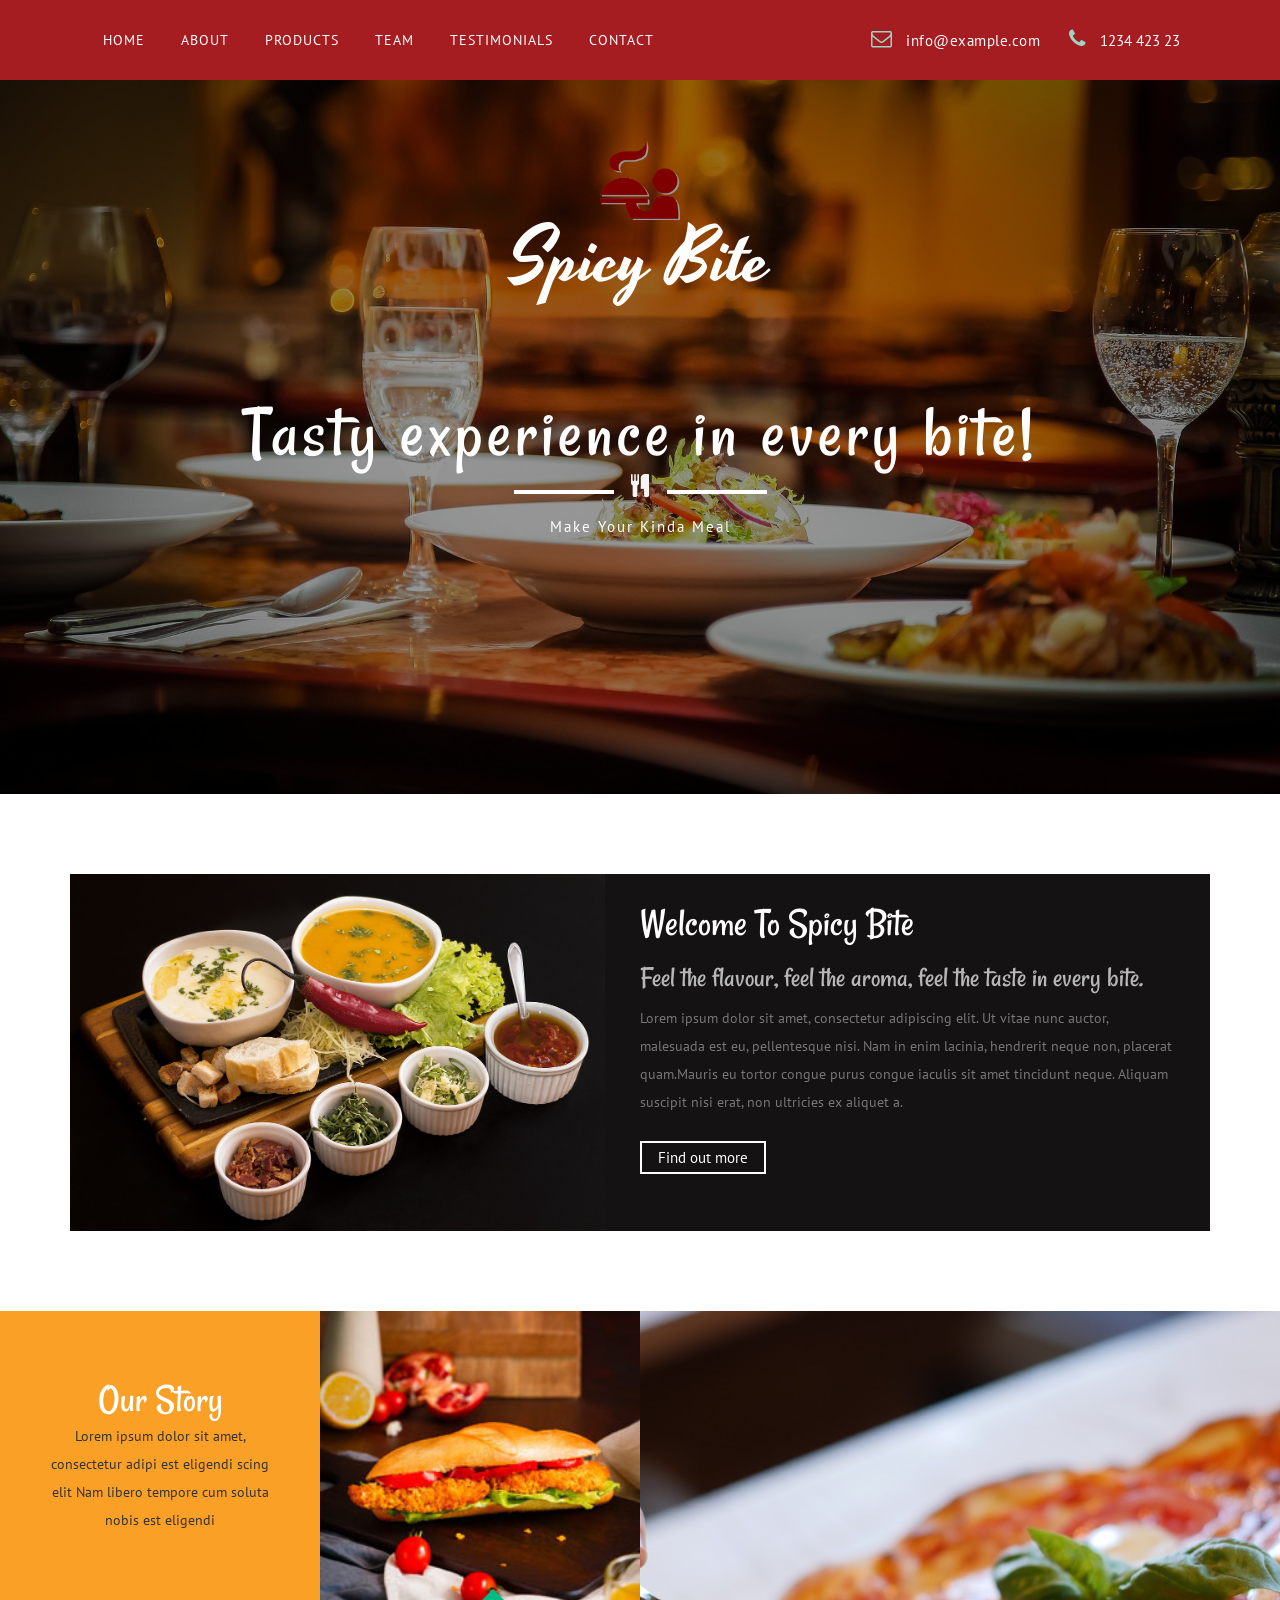
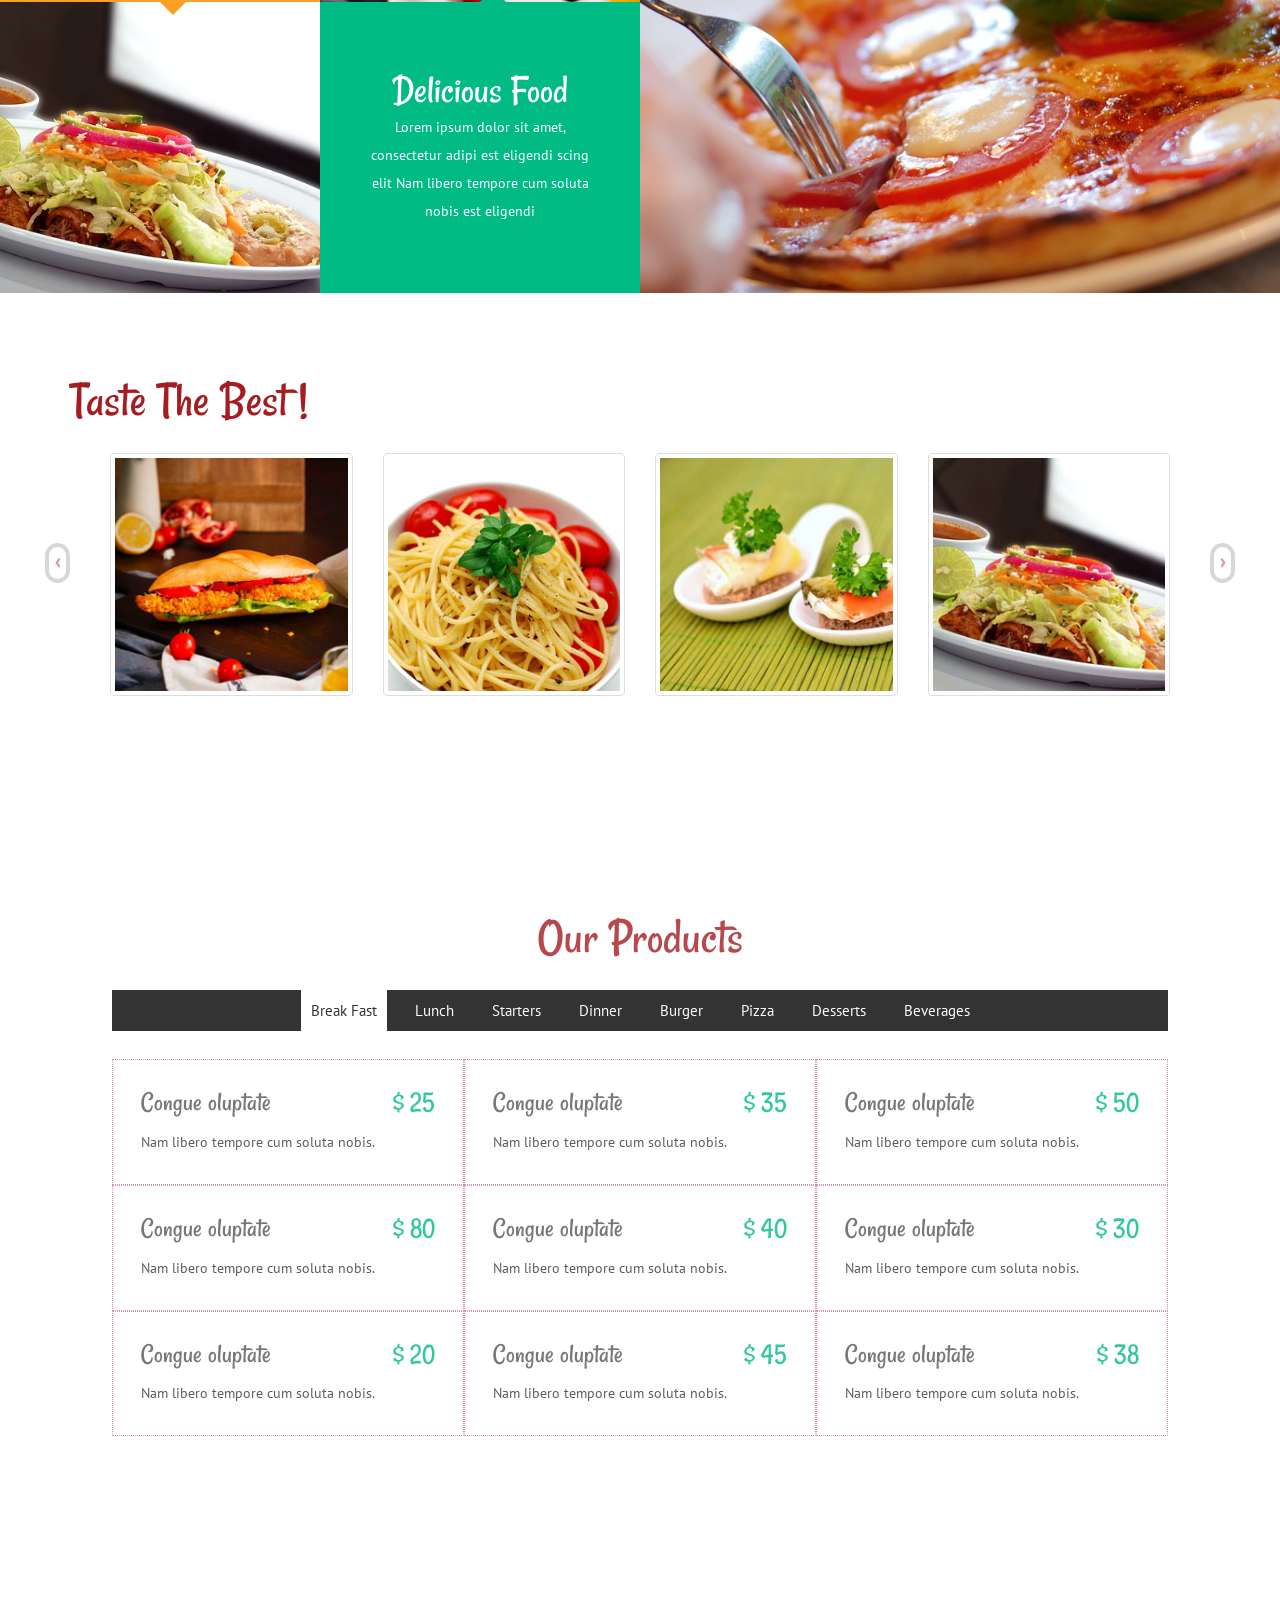
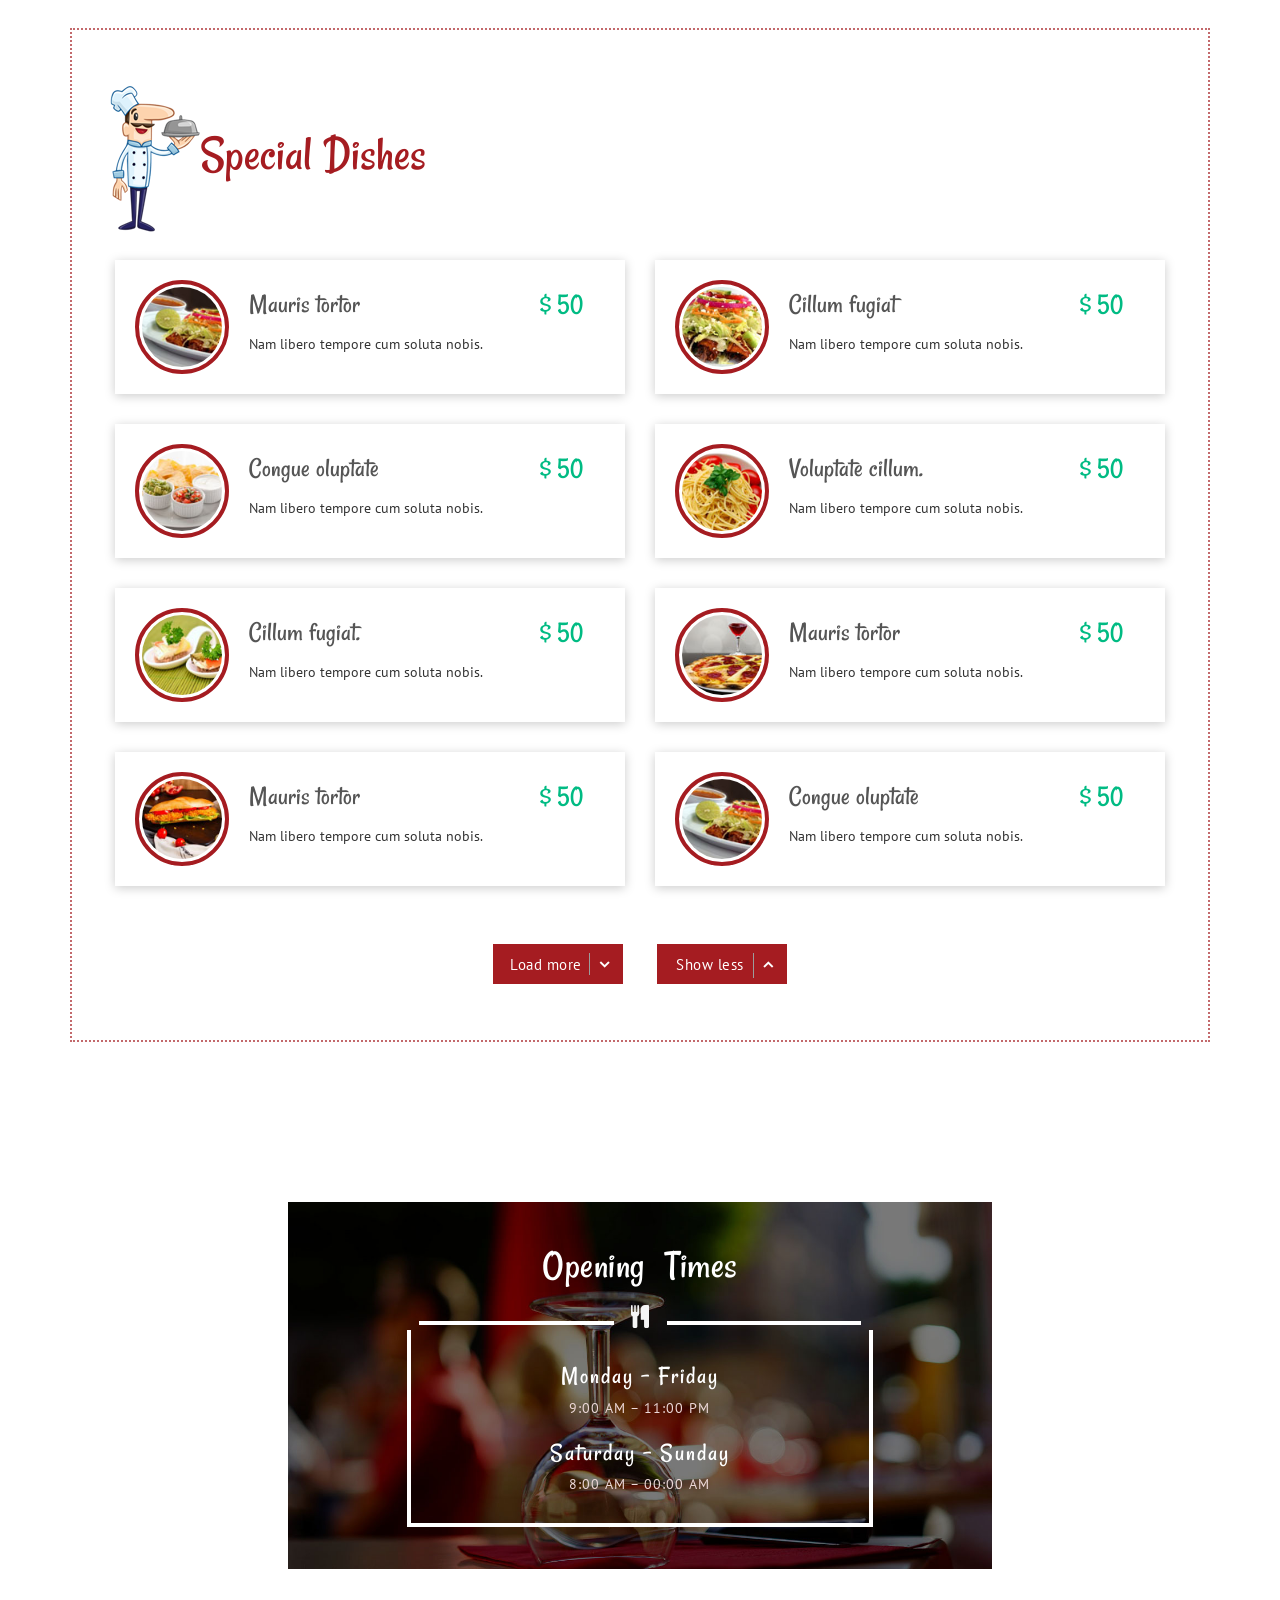
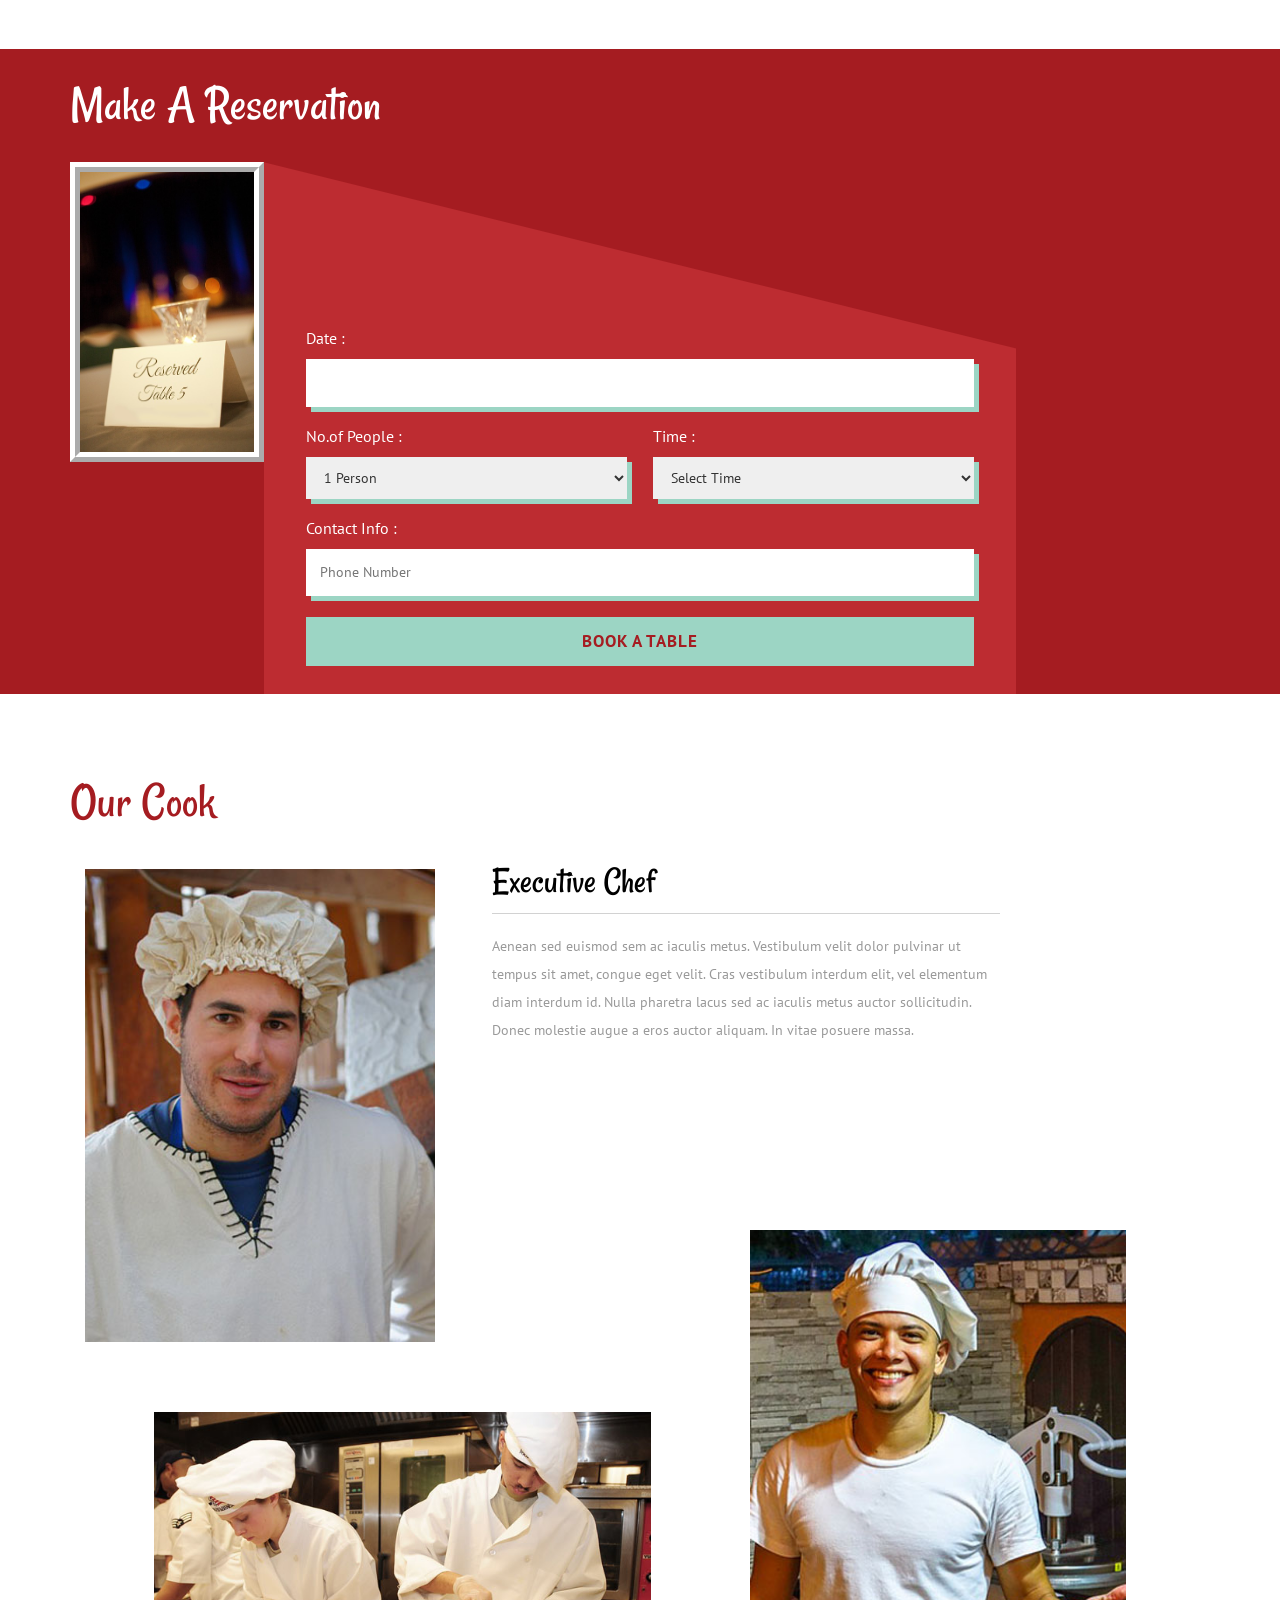
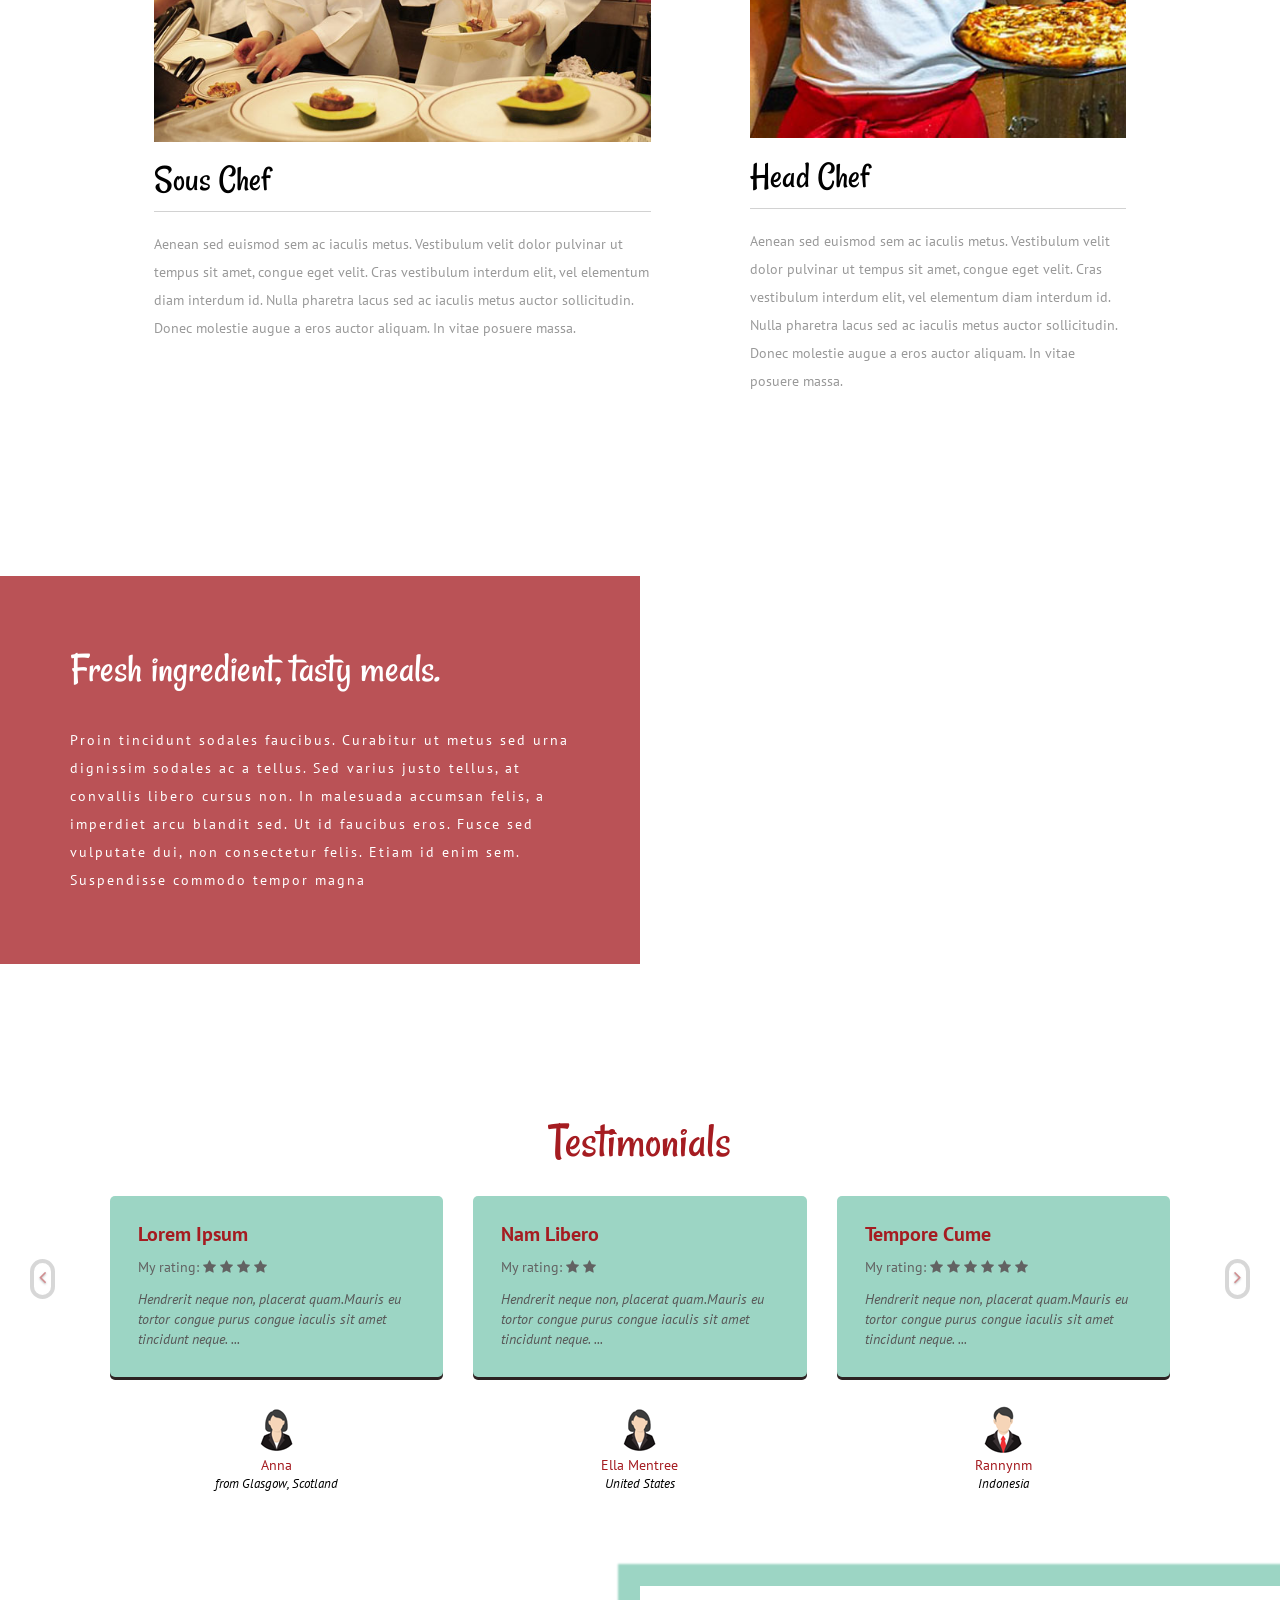
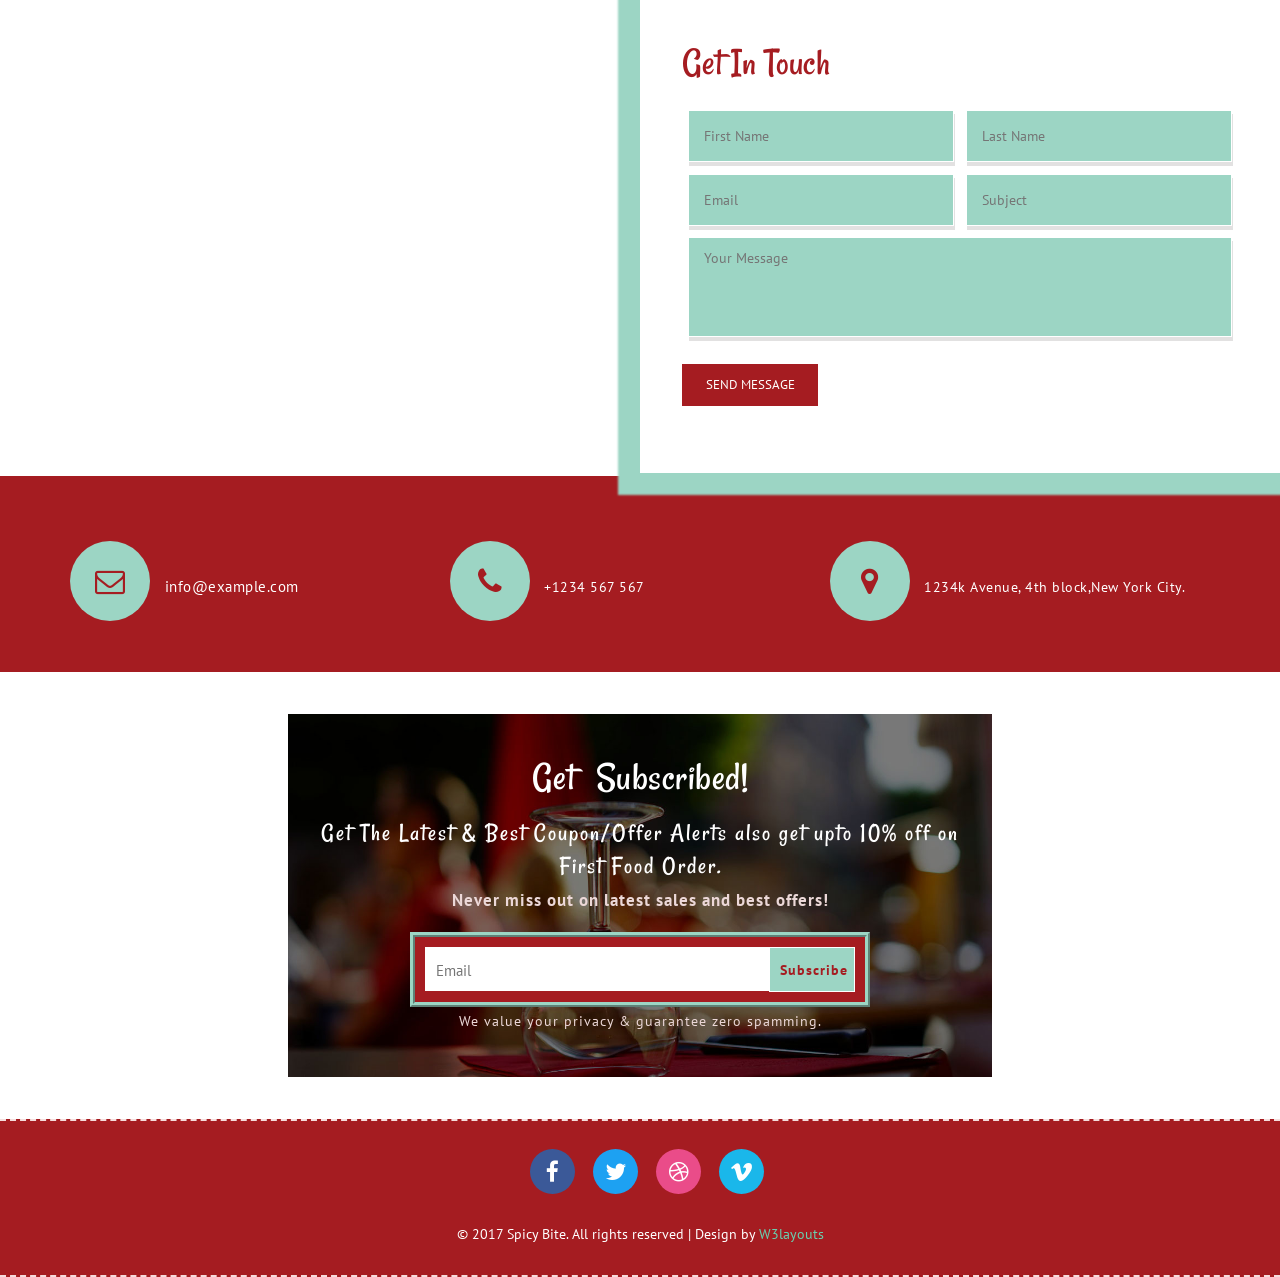
<file: spicybite/index.html>
<!--
Author: W3layouts
Author URL: http://w3layouts.com
License: Creative Commons Attribution 3.0 Unported
License URL: http://creativecommons.org/licenses/by/3.0/
-->
<!DOCTYPE html>
<html lang="zxx">

<head>
	<title>Spicy Bite a Restaurant Category Bootstrap Responsive Website Template | Home :: w3layouts</title>
	<!-- for-mobile-apps -->
	<meta name="viewport" content="width=device-width, initial-scale=1">
	<meta http-equiv="Content-Type" content="text/html; charset=utf-8" />
	<meta name="keywords" content="Spicy Bite Responsive web template, Bootstrap Web Templates, Flat Web Templates, Android Compatible web template, 
Smartphone Compatible web template, free webdesigns for Nokia, Samsung, LG, SonyEricsson, Motorola web design" />
	<script type="application/x-javascript">
		addEventListener("load", function () {
			setTimeout(hideURLbar, 0);
		}, false);

		function hideURLbar() {
			window.scrollTo(0, 1);
		}
	</script>
	<!-- //for-mobile-apps -->
	<link href="css/bootstrap.css" rel="stylesheet" type="text/css" media="all" />
	<link href="css/font-awesome.css" rel="stylesheet" type="text/css" media="all" />
	<!--about-bottom -->
	<link type="text/css" rel="stylesheet" href="css/cm-overlay.css" />
	<!--about-bottom -->
	<link href="//fonts.googleapis.com/css?family=Yesteryear" rel="stylesheet">
	<link href="//fonts.googleapis.com/css?family=Rancho" rel="stylesheet">
	<link href="//fonts.googleapis.com/css?family=PT+Sans:400,400i,700,700i" rel="stylesheet">
	<link href="css/style.css" rel="stylesheet" type="text/css" media="all" />
</head>

<body>
	<div class="agile-banner-main" id="home">
		<div class="banner-layer">
			<div class="header-main">
				<div class="container">
					<nav class="navbar navbar-default">
						<div class="navbar-header">
							<button type="button" class="navbar-toggle" data-toggle="collapse" data-target="#bs-example-navbar-collapse-1">
								<span class="sr-only">Toggle navigation</span>
								<span class="icon-bar"></span>
								<span class="icon-bar"></span>
								<span class="icon-bar"></span>
							</button>

						</div>
						<!-- navbar-header -->
						<div class="collapse navbar-collapse" id="bs-example-navbar-collapse-1">
							<ul class="nav navbar-nav navbar-right">
								<li class="scroll hvr-underline-from-center">
									<a href="index.html">Home</a>
								</li>
								<li>
									<a class="scroll hvr-underline-from-center" href="#about">About</a>
								</li>
								<li>
									<a class="scroll hvr-underline-from-center" href="#menu">Products</a>
								</li>
								<li>
									<a class="scroll hvr-underline-from-center" href="#team">Team</a>
								</li>
								<li>
									<a class="scroll hvr-underline-from-center" href="#testimonials">Testimonials</a>
								</li>
								<li>
									<a class="scroll hvr-underline-from-center" href="#contact">Contact</a>
								</li>
							</ul>
							<ul class="list-right">
								<li>
									<span class="fa fa-envelope-o list-icon" aria-hidden="true"></span>
									<a href="mailto:info@example.com">info@example.com</a>
								</li>
								<li>
									<span class="fa fa-phone list-icon" aria-hidden="true"></span>
									<p> 1234 423 23 </p>
								</li>
							</ul>
						</div>


						<div class="clearfix"> </div>
					</nav>
					<div class="clearfix"> </div>
				</div>
			</div>
			<!-- //menu -->
			<!-- banner -->
			<div class="container">
				<div class="banner-top">
					<div class="banner-info">
						<h1>
							<a href="index.html">
								<img src="images/logo.png" class="img-responsive" alt="" />Spicy Bite</a>
						</h1>
						<h2>Tasty experience in every bite!</h2>

						<div class="about-p text-center">
							<span class="sub-title"></span>
							<span class="fa fa-cutlery" aria-hidden="true"></span>
							<span class="sub-title"></span>
						</div>
						<p>make your kinda meal
							<p>

					</div>
				</div>

			</div>

			<div class="clearfix"> </div>
		</div>
	</div>
	<!-- //banner -->
	<!-- about -->
	<div class="section w3ls-banner-btm-main" id="about">
		<div class="container">
			<div class="banner-btm">
				<div class="col-md-6 banner-btm-g1">
					<img src="images/about.jpg" class="img-responsive" alt="" />
				</div>
				<div class="col-md-6 banner-btm-g2">
					<h3 class="title-main">welcome to spicy bite </h3>
					<h4 class="sub-title">Feel the flavour, feel the aroma, feel the taste in every bite.</h4>
					<p>Lorem ipsum dolor sit amet, consectetur adipiscing elit. Ut vitae nunc auctor, malesuada est eu, pellentesque nisi.
						Nam in enim lacinia, hendrerit neque non, placerat quam.Mauris eu tortor congue purus congue iaculis sit amet tincidunt
						neque. Aliquam suscipit nisi erat, non ultricies ex aliquet a.

					</p>
					<div class="find-about">
						<a href="#" data-toggle="modal" data-target="#myModal">Find out more</a>
					</div>
				</div>
				<div class="clearfix"></div>
			</div>
		</div>
	</div>
	<div class="about-grid">
		<div class="col-md-6 about-sub-grid">
			<div class="col-md-6 about-right about-right-flex">
				<div class="about-bottom-text">
					<h4 class="title1">our story </h4>
					<p class="text">Lorem ipsum dolor sit amet, consectetur adipi est eligendi scing elit Nam libero tempore cum soluta nobis est eligendi</p>
				</div>
				<div class="about-bottom-grid about-img1">
				</div>
			</div>
			<div class="col-md-6 about-right about-right-flex">
				<div class="about-bottom-grid about-img2">
				</div>
				<div class="about-bottom-text ab1">
					<h4 class="title1">delicious food </h4>
					<p class="text">Lorem ipsum dolor sit amet, consectetur adipi est eligendi scing elit Nam libero tempore cum soluta nobis est eligendi</p>
				</div>
			</div>
			<div class="clearfix"></div>
		</div>	
		<div class="col-md-6 about-bottom-grid about-bg"></div>
		<div class="clearfix"></div>
	</div>
	<!-- //about -->
	<!-- //testimonials -->
	<div class="section">
		<div class="container">
			<h3 class="w3layouts-title">Taste the best !</h3>
			<div class="about-bottom">
				<div class="row">
					<div class="col-md-12">
						<div id="Carousel" class="carousel slide">

							<ol class="carousel-indicators">
								<li data-target="#Carousel" data-slide-to="0" class="active"></li>
								<li data-target="#Carousel" data-slide-to="1"></li>
								<li data-target="#Carousel" data-slide-to="2"></li>
							</ol>

							<!-- Carousel items -->
							<div class="carousel-inner">

								<div class="item active">
									<div class="row">
										<div class="col-md-3">
											<a href="images/g1.jpg" class="thumbnail cm-overlay">
												<img src="images/g1.jpg" alt="Image" style="max-width:100%;">
											</a>
										</div>
										<div class="col-md-3">
											<a href="images/g2.jpg" class="thumbnail cm-overlay">
												<img src="images/g2.jpg" alt="Image" style="max-width:100%;">
											</a>
										</div>
										<div class="col-md-3">
											<a href="images/g3.jpg" class="thumbnail cm-overlay">
												<img src="images/g3.jpg" alt="Image" style="max-width:100%;">
											</a>
										</div>
										<div class="col-md-3">
											<a href="images/g4.jpg" class="thumbnail cm-overlay">
												<img src="images/g4.jpg" alt="Image" style="max-width:100%;">
											</a>
										</div>
									</div>
									<!--.row-->
								</div>
								<!--.item-->

								<div class="item">
									<div class="row">
										<div class="col-md-3">
											<a href="images/g5.jpg" class="thumbnail cm-overlay">
												<img src="images/g5.jpg" alt="Image" style="max-width:100%;">
											</a>
										</div>
										<div class="col-md-3">
											<a href="images/g6.jpg" class="thumbnail cm-overlay">
												<img src="images/g6.jpg" alt="Image" style="max-width:100%;">
											</a>
										</div>
										<div class="col-md-3">
											<a href="images/g7.jpg" class="thumbnail cm-overlay">
												<img src="images/g7.jpg" alt="Image" style="max-width:100%;">
											</a>
										</div>
										<div class="col-md-3">
											<a href="images/g1.jpg" class="thumbnail cm-overlay">
												<img src="images/g1.jpg" alt="Image" style="max-width:100%;">
											</a>
										</div>
									</div>
									<!--.row-->
								</div>
								<!--.item-->

								<div class="item">
									<div class="row">
										<div class="col-md-3">
											<a href="images/g2.jpg" class="thumbnail cm-overlay">
												<img src="images/g2.jpg" alt="Image" style="max-width:100%;">
											</a>
										</div>
										<div class="col-md-3">
											<a href="images/g3.jpg" class="thumbnail cm-overlay">
												<img src="images/g3.jpg" alt="Image" style="max-width:100%;">
											</a>
										</div>
										<div class="col-md-3">
											<a href="images/g4.jpg" class="thumbnail cm-overlay">
												<img src="images/g4.jpg" alt="Image" style="max-width:100%;">
											</a>
										</div>
										<div class="col-md-3">
											<a href="images/g5.jpg" class="thumbnail cm-overlay">
												<img src="images/g5.jpg" alt="Image" style="max-width:100%;">
											</a>
										</div>
									</div>
									<!--.row-->
								</div>
								<!--.item-->

							</div>
							<!--.carousel-inner-->
							<a data-slide="prev" href="#Carousel" class="left carousel-control">‹</a>
							<a data-slide="next" href="#Carousel" class="right carousel-control">›</a>
						</div>
						<!--.Carousel-->

					</div>
				</div>
			</div>
		</div>
	</div>
	<!--menu -->
	<div class="section main-menu" id="menu">
		<div class="container">
			<div class="main-menu-bg">
				<h3 class="w3layouts-title text-center">our products</h3>
				<div class="menu-info">
					<!-- Nav tabs -->
					<ul class="nav nav-tabs" role="tablist">
						<li role="presentation" class="active">
							<a href="#testi" aria-controls="testi" role="tab" data-toggle="tab">Break fast</a>
						</li>
						<li role="presentation">
							<a href="#profile" aria-controls="profile" role="tab" data-toggle="tab">lunch</a>
						</li>
						<li role="presentation">
							<a href="#testi" aria-controls="profile" role="tab" data-toggle="tab">starters</a>
						</li>
						<li role="presentation">
							<a href="#profile" aria-controls="profile" role="tab" data-toggle="tab">dinner</a>
						</li>
						<li role="presentation">
							<a href="#testi" aria-controls="profile" role="tab" data-toggle="tab">burger</a>
						</li>
						<li role="presentation">
							<a href="#profile" aria-controls="testi" role="tab" data-toggle="tab">pizza</a>
						</li>
						<li role="presentation">
							<a href="#testi" aria-controls="profile" role="tab" data-toggle="tab">desserts</a>
						</li>
						<li role="presentation">
							<a href="#profile" aria-controls="testi" role="tab" data-toggle="tab">beverages</a>
						</li>


					</ul>
				</div>
				<!-- Tab panes -->
				<div class="tab-content">
					<div role="tabpanel" class="tab-pane active" id="testi">
						<div class="col-md-4 agileinfo-tab-content1">
							<div class="menu-text-right1">
								<div class="menu-title">
									<h4>Congue oluptate </h4>

								</div>
								<div class="menu-price">
									<h4 class="price-clr">$ 25</h4>
								</div>
								<div class="clearfix"></div>
								<p> Nam libero tempore cum soluta nobis.</p>
							</div>
						</div>
						<div class="col-md-4 agileinfo-tab-content1">
							<div class="menu-text-right1">
								<div class="menu-title">
									<h4>Congue oluptate </h4>

								</div>
								<div class="menu-price">
									<h4 class="price-clr">$ 35</h4>
								</div>
								<div class="clearfix"></div>
								<p> Nam libero tempore cum soluta nobis.</p>
							</div>
						</div>
						<div class="col-md-4 agileinfo-tab-content1">
							<div class="menu-text-right1">
								<div class="menu-title">
									<h4>Congue oluptate </h4>

								</div>
								<div class="menu-price">
									<h4 class="price-clr">$ 50</h4>
								</div>
								<div class="clearfix"></div>
								<p> Nam libero tempore cum soluta nobis.</p>
							</div>
						</div>
						<div class="col-md-4 agileinfo-tab-content1">
							<div class="menu-text-right1">
								<div class="menu-title">
									<h4>Congue oluptate </h4>

								</div>
								<div class="menu-price">
									<h4 class="price-clr">$ 80</h4>
								</div>
								<div class="clearfix"></div>
								<p> Nam libero tempore cum soluta nobis.</p>
							</div>
						</div>
						<div class="col-md-4 agileinfo-tab-content1">
							<div class="menu-text-right1">
								<div class="menu-title">
									<h4>Congue oluptate </h4>

								</div>
								<div class="menu-price">
									<h4 class="price-clr">$ 40</h4>
								</div>
								<div class="clearfix"></div>
								<p> Nam libero tempore cum soluta nobis.</p>
							</div>
						</div>
						<div class="col-md-4 agileinfo-tab-content1">
							<div class="menu-text-right1">
								<div class="menu-title">
									<h4>Congue oluptate </h4>

								</div>
								<div class="menu-price">
									<h4 class="price-clr">$ 30</h4>
								</div>
								<div class="clearfix"></div>
								<p> Nam libero tempore cum soluta nobis.</p>
							</div>
						</div>
						<div class="col-md-4 agileinfo-tab-content1">
							<div class="menu-text-right1">
								<div class="menu-title">
									<h4>Congue oluptate </h4>

								</div>
								<div class="menu-price">
									<h4 class="price-clr">$ 20</h4>
								</div>
								<div class="clearfix"></div>
								<p> Nam libero tempore cum soluta nobis.</p>
							</div>
						</div>
						<div class="col-md-4 agileinfo-tab-content1">
							<div class="menu-text-right1">
								<div class="menu-title">
									<h4>Congue oluptate </h4>

								</div>
								<div class="menu-price">
									<h4 class="price-clr">$ 45</h4>
								</div>
								<div class="clearfix"></div>
								<p> Nam libero tempore cum soluta nobis.</p>
							</div>
						</div>
						<div class="col-md-4 agileinfo-tab-content1">
							<div class="menu-text-right1">
								<div class="menu-title">
									<h4>Congue oluptate </h4>

								</div>
								<div class="menu-price">
									<h4 class="price-clr">$ 38</h4>
								</div>
								<div class="clearfix"></div>
								<p> Nam libero tempore cum soluta nobis.</p>
							</div>
						</div>
						<div class="clearfix"></div>
					</div>
					<div role="tabpanel" class="tab-pane" id="profile">
						<div class="col-md-4 agileinfo-tab-content1">
								<div class="menu-text-right1">
									<div class="menu-title">
										<h4>Cillum fugiat</h4>

									</div>
									<div class="menu-price">
										<h4 class="price-clr">$ 58</h4>
									</div>
									<div class="clearfix"></div>
									<p> Nam libero tempore cum soluta nobis.</p>
								</div>
							</div>
							<div class="col-md-4 agileinfo-tab-content1">
								<div class="menu-text-right1">
									<div class="menu-title">
										<h4>Congue oluptate </h4>

									</div>
									<div class="menu-price">
										<h4 class="price-clr">$ 49</h4>
									</div>
									<div class="clearfix"></div>
									<p> Nam libero tempore cum soluta nobis.</p>
								</div>
							</div>
							<div class="col-md-4 agileinfo-tab-content1">
								<div class="menu-text-right1">
									<div class="menu-title">
										<h4>Cillum fugiat</h4>

									</div>
									<div class="menu-price">
										<h4 class="price-clr">$ 88</h4>
									</div>
									<div class="clearfix"></div>
									<p> Nam libero tempore cum soluta nobis.</p>
								</div>
							</div>
							<div class="col-md-4 agileinfo-tab-content1">
								<div class="menu-text-right1">
									<div class="menu-title">
										<h4>Congue oluptate </h4>

									</div>
									<div class="menu-price">
										<h4 class="price-clr">$ 64</h4>
									</div>
									<div class="clearfix"></div>
									<p> Nam libero tempore cum soluta nobis.</p>
								</div>
							</div>
							<div class="col-md-4 agileinfo-tab-content1">
								<div class="menu-text-right1">
									<div class="menu-title">
										<h4>Cillum fugiat </h4>

									</div>
									<div class="menu-price">
										<h4 class="price-clr">$ 35</h4>
									</div>
									<div class="clearfix"></div>
									<p> Nam libero tempore cum soluta nobis.</p>
								</div>
							</div>
							<div class="col-md-4 agileinfo-tab-content1">
								<div class="menu-text-right1">
									<div class="menu-title">
										<h4>Congue oluptate </h4>

									</div>
									<div class="menu-price">
										<h4 class="price-clr">$ 29</h4>
									</div>
									<div class="clearfix"></div>
									<p> Nam libero tempore cum soluta nobis.</p>
								</div>
							</div>
							<div class="col-md-4 agileinfo-tab-content1">
								<div class="menu-text-right1">
									<div class="menu-title">
										<h4>Cillum fugiat</h4>

									</div>
									<div class="menu-price">
										<h4 class="price-clr">$ 50</h4>
									</div>
									<div class="clearfix"></div>
									<p> Nam libero tempore cum soluta nobis.</p>
								</div>
							</div>
							<div class="col-md-4 agileinfo-tab-content1">
								<div class="menu-text-right1">
									<div class="menu-title">
										<h4>Congue oluptate </h4>

									</div>
									<div class="menu-price">
										<h4 class="price-clr">$ 48</h4>
									</div>
									<div class="clearfix"></div>
									<p> Nam libero tempore cum soluta nobis.</p>
								</div>
							</div>
							<div class="col-md-4 agileinfo-tab-content1">
								<div class="menu-text-right1">
									<div class="menu-title">
										<h4>Cillum fugiat</h4>

									</div>
									<div class="menu-price">
										<h4 class="price-clr">$ 73</h4>
									</div>
									<div class="clearfix"></div>
									<p> Nam libero tempore cum soluta nobis.</p>
								</div>
							</div>
							<div class="clearfix"></div>
						</div>
					</div>
				</div>
			</div>
			</div>
	<!--menu-->
	<div class="menu-agileits_w3layouts section">
		<div class="container">

			<div class="load_more">
				<h3 class="w3layouts-title">
					<img src="images/menu1.png" class="img-responsive" alt="" />special dishes</h3>
				<ul id="myList">
					<li>
						<div class="l_g">
							<div class="l_g_r">
								<div class="col-md-6 menu-grids">
									<div class="w3l-menu-text">
										<div class="menu-text-left">
											<img src="images/m1.jpg" alt="" class="img-responsive" />
										</div>
										<div class="menu-text-right">
											<div class="menu-title">
												<h4>Mauris tortor </h4>

											</div>
											<div class="menu-price">
												<h4 class="price-clr">$ 50</h4>
											</div>
											<div class="clearfix"></div>
											<p> Nam libero tempore cum soluta nobis.</p>
										</div>
										<div class="clearfix"> </div>
									</div>
									<div class="w3l-menu-text">
										<div class="menu-text-left">
											<img src="images/m2.jpg" alt="" class="img-responsive" />
										</div>
										<div class="menu-text-right">
											<div class="menu-title">
												<h4>Congue oluptate </h4>

											</div>
											<div class="menu-price">
												<h4 class="price-clr">$ 50</h4>
											</div>
											<div class="clearfix"></div>
											<p> Nam libero tempore cum soluta nobis.</p>
										</div>
										<div class="clearfix"> </div>
									</div>
									<div class="w3l-menu-text">
										<div class="menu-text-left">
											<img src="images/m3.jpg" alt="" class="img-responsive" />
										</div>
										<div class="menu-text-right">
											<div class="menu-title">
												<h4>Cillum fugiat.</h4>

											</div>
											<div class="menu-price">
												<h4 class="price-clr">$ 50</h4>
											</div>
											<div class="clearfix"></div>
											<p> Nam libero tempore cum soluta nobis.</p>
										</div>
										<div class="clearfix"> </div>
									</div>
									<div class="w3l-menu-text">
										<div class="menu-text-left">
											<img src="images/m4.jpg" alt="" class="img-responsive" />
										</div>
										<div class="menu-text-right">
											<div class="menu-title">
												<h4>Mauris tortor </h4>

											</div>
											<div class="menu-price">
												<h4 class="price-clr">$ 50</h4>
											</div>
											<div class="clearfix"></div>
											<p> Nam libero tempore cum soluta nobis.</p>
										</div>
										<div class="clearfix"> </div>
									</div>
								</div>
								<div class="col-md-6 menu-grids">
									<div class="w3l-menu-text">
										<div class="menu-text-left">
											<img src="images/m5.jpg" alt="" class="img-responsive" />
										</div>
										<div class="menu-text-right">
											<div class="menu-title">
												<h4>Cillum fugiat</h4>

											</div>
											<div class="menu-price">
												<h4 class="price-clr">$ 50</h4>
											</div>
											<div class="clearfix"></div>
											<p> Nam libero tempore cum soluta nobis.</p>
										</div>
										<div class="clearfix"> </div>
									</div>
									<div class="w3l-menu-text">
										<div class="menu-text-left">
											<img src="images/m6.jpg" alt="" class="img-responsive" />
										</div>
										<div class="menu-text-right">
											<div class="menu-title">
												<h4>Voluptate cillum.</h4>

											</div>
											<div class="menu-price">
												<h4 class="price-clr">$ 50</h4>
											</div>
											<div class="clearfix"></div>
											<p> Nam libero tempore cum soluta nobis.</p>
										</div>
										<div class="clearfix"> </div>
									</div>
									<div class="w3l-menu-text">
										<div class="menu-text-left">
											<img src="images/m7.jpg" alt="" class="img-responsive" />
										</div>
										<div class="menu-text-right">
											<div class="menu-title">
												<h4>Mauris tortor </h4>

											</div>
											<div class="menu-price">
												<h4 class="price-clr">$ 50</h4>
											</div>
											<div class="clearfix"></div>
											<p> Nam libero tempore cum soluta nobis.</p>
										</div>
										<div class="clearfix"> </div>
									</div>
									<div class="w3l-menu-text">
										<div class="menu-text-left">
											<img src="images/m1.jpg" alt="" class="img-responsive" />
										</div>
										<div class="menu-text-right">
											<div class="menu-title">
												<h4>Congue oluptate </h4>

											</div>
											<div class="menu-price">
												<h4 class="price-clr">$ 50</h4>
											</div>
											<div class="clearfix"></div>
											<p> Nam libero tempore cum soluta nobis.</p>
										</div>
										<div class="clearfix"> </div>
									</div>
								</div>
								<div class="clearfix"> </div>
							</div>
						</div>
					</li>
					<li>
						<div class="l_g">
							<div class="l_g_r">
								<div class="col-md-6 menu-grids">
									<div class="w3l-menu-text">
										<div class="menu-text-left">
											<img src="images/m2.jpg" alt="" class="img-responsive" />
										</div>
										<div class="menu-text-right">
											<div class="menu-title">
												<h4>Mauris tortor </h4>

											</div>
											<div class="menu-price">
												<h4 class="price-clr">$ 50</h4>
											</div>
											<div class="clearfix"></div>
											<p> Nam libero tempore cum soluta nobis.</p>
										</div>
										<div class="clearfix"> </div>
									</div>
									<div class="w3l-menu-text">
										<div class="menu-text-left">
											<img src="images/m3.jpg" alt="" class="img-responsive" />
										</div>
										<div class="menu-text-right">
											<div class="menu-title">
												<h4>Cillum fugiat.</h4>

											</div>
											<div class="menu-price">
												<h4 class="price-clr">$ 50</h4>
											</div>
											<div class="clearfix"></div>
											<p> Nam libero tempore cum soluta nobis.</p>
										</div>
										<div class="clearfix"> </div>
									</div>
									<div class="w3l-menu-text">
										<div class="menu-text-left">
											<img src="images/m4.jpg" alt="" class="img-responsive" />
										</div>
										<div class="menu-text-right">
											<div class="menu-title">
												<h4>Cillum fugiat.</h4>

											</div>
											<div class="menu-price">
												<h4 class="price-clr">$ 50</h4>
											</div>
											<div class="clearfix"></div>
											<p> Nam libero tempore cum soluta nobis.</p>
										</div>
										<div class="clearfix"> </div>
									</div>
									<div class="w3l-menu-text">
										<div class="menu-text-left">
											<img src="images/m5.jpg" alt="" class="img-responsive" />
										</div>
										<div class="menu-text-right">
											<div class="menu-title">
												<h4>Mauris tortor </h4>

											</div>
											<div class="menu-price">
												<h4 class="price-clr">$ 50</h4>
											</div>
											<div class="clearfix"></div>
											<p> Nam libero tempore cum soluta nobis.</p>
										</div>
										<div class="clearfix"> </div>
									</div>
								</div>
								<div class="col-md-6 menu-grids">
									<div class="w3l-menu-text">
										<div class="menu-text-left">
											<img src="images/m6.jpg" alt="" class="img-responsive" />
										</div>
										<div class="menu-text-right">
											<div class="menu-title">
												<h4>Congue oluptate </h4>

											</div>
											<div class="menu-price">
												<h4 class="price-clr">$ 50</h4>
											</div>
											<div class="clearfix"></div>
											<p> Nam libero tempore cum soluta nobis.</p>
										</div>
										<div class="clearfix"> </div>
									</div>
									<div class="w3l-menu-text">
										<div class="menu-text-left">
											<img src="images/m7.jpg" alt="" class="img-responsive" />
										</div>
										<div class="menu-text-right">
											<div class="menu-title">
												<h4>Cillum fugiat.</h4>

											</div>
											<div class="menu-price">
												<h4 class="price-clr">$ 50</h4>
											</div>
											<div class="clearfix"></div>
											<p> Nam libero tempore cum soluta nobis.</p>
										</div>
										<div class="clearfix"> </div>
									</div>
									<div class="w3l-menu-text">
										<div class="menu-text-left">
											<img src="images/m1.jpg" alt="" class="img-responsive" />
										</div>
										<div class="menu-text-right">
											<div class="menu-title">
												<h4>Mauris tortor </h4>

											</div>
											<div class="menu-price">
												<h4 class="price-clr">$ 50</h4>
											</div>
											<div class="clearfix"></div>
											<p> Nam libero tempore cum soluta nobis.</p>
										</div>
										<div class="clearfix"> </div>
									</div>
									<div class="w3l-menu-text">
										<div class="menu-text-left">
											<img src="images/m2.jpg" alt="" class="img-responsive" />
										</div>
										<div class="menu-text-right">
											<div class="menu-title">
												<h4>Congue oluptate </h4>

											</div>
											<div class="menu-price">
												<h4 class="price-clr">$ 50</h4>
											</div>
											<div class="clearfix"></div>
											<p> Nam libero tempore cum soluta nobis.</p>
										</div>
										<div class="clearfix"> </div>
									</div>
								</div>
								<div class="clearfix"> </div>
							</div>
						</div>
					</li>
				</ul>
				<div class="nav-menu text-center">
					<div id="loadMore">Load more</div>
					<div id="showLess">Show less</div>
				</div>
			</div>
		</div>

	</div>
	<!--//menu-->
	<div class="section">
		<div class="w3_agileits-subscribe timings text-center">
			<h4>opening times</h4>
			<div class="about-p  text-center">
				<span class="sub-title p1"></span>
				<span class="fa fa-cutlery" aria-hidden="true"></span>
				<span class="sub-title p1"></span>

			</div>
			<div class="time">
				<h5>Monday – Friday </h5>
				<p>9:00 AM – 11:00 PM</p>
				<h5>Saturday – Sunday </h5>
				<p>8:00 AM – 00:00 AM</p>
			</div>
		</div>
	</div>
	<!--reservation-->
	<div class="reservation book-right">
		<div class="container">
			<h3 class="w3layouts-title title-reserve">Make a Reservation</h3>
			<!--<div class="book-info">
				-->
			<div class="book-left1"></div>
			<div class="book-right1">
				<form action="#" method="post" class="book-right2">
					<div class="date-field">
						<label>Date :</label>
						<input type="text" id="datepicker" value="" onfocus="this.value = '';" onblur="if (this.value == '') {this.value = '';}"
						required="">
					</div>	
					<div class="form-left">
						<label>No.of People :</label>
						<select required="">
							<option value="">1 Person</option>
							<option value="1">2 </option>
							<option value="2">3 </option>
							<option value="3">4 </option>
							<option value="4"> 5</option>
							<option value="5">More</option>
						</select>
					</div>
					<div class="form-right">
						<label>Time :</label>
						<select required="">
							<option value="">Select Time</option>
							<option value="1">10:00</option>
							<option value="2">11:00</option>
							<option value="3">12:00</option>
							<option value="4">13:00</option>
							<option value="4">14:00</option>
							<option value="4">15:00</option>
							<option value="4">16:00</option>
							<option value="4">17:00</option>
							<option value="4">18:00</option>
							<option value="4">19:00</option>
							<option value="4">20:00</option>
							<option value="4">21:00</option>
							<option value="4">22:00</option>


						</select>

					</div>
					<div class="clearfix"> </div>
					<div class="phone-info">
						<label>Contact Info :</label>
						<input type="text" placeholder="Phone Number" onfocus="this.value = '';" onblur="if (this.value == '') {this.value = 'Contact';}"
						required="">
					</div>	
					<input type="submit" value="Book a Table">
				</form>
			</div>

			<div class="clearfix"> </div>
		</div>
	</div>
	<!--//reservation-->
	<!--chef-->
	<div class="section chef" id="team">

		<div class="container">
			<h3 class="w3layouts-title">our cook</h3>
			<div class="col-sm-4 col-xs-4 chef-left">
				<img src="images/t1.jpg" alt="" />
			</div>
			<div class="col-sm-8 col-xs-8 chef-right">
				<h4>Executive Chef </h4>
				<p>Aenean sed euismod sem ac iaculis metus. Vestibulum velit dolor pulvinar ut tempus sit amet, congue eget velit. Cras
					vestibulum interdum elit, vel elementum diam interdum id. Nulla pharetra lacus sed ac iaculis metus auctor sollicitudin.
					Donec molestie augue a eros auctor aliquam. In vitae posuere massa. </p>
			</div>
			<div class="clearfix"> </div>
			<div class="col-md-7 chef-bottom-left">
				<img src="images/t3.jpg" alt="" />
				<h4>Sous Chef</h4>
				<p>Aenean sed euismod sem ac iaculis metus. Vestibulum velit dolor pulvinar ut tempus sit amet, congue eget velit. Cras
					vestibulum interdum elit, vel elementum diam interdum id. Nulla pharetra lacus sed ac iaculis metus auctor sollicitudin.
					Donec molestie augue a eros auctor aliquam. In vitae posuere massa. </p>
			</div>
			<div class="col-md-5 chef-bottom-right">
				<div class="chef-grid-left">
					<img src="images/t2.jpg" alt="" />
				</div>
				<div class="chef-grid-right">
					<h4>Head Chef</h4>
					<p>Aenean sed euismod sem ac iaculis metus. Vestibulum velit dolor pulvinar ut tempus sit amet, congue eget velit. Cras
						vestibulum interdum elit, vel elementum diam interdum id. Nulla pharetra lacus sed ac iaculis metus auctor sollicitudin.
						Donec molestie augue a eros auctor aliquam. In vitae posuere massa. </p>
				</div>
				<div class="clearfix"> </div>
			</div>
			<div class="clearfix"> </div>
		</div>
	</div>
	<!-- //chef -->
	<!-- slid -->
	<div class="slid">
		<div class="slid-text">
			<h4>Fresh ingredient, tasty meals.</h4>
			<p>Proin tincidunt sodales faucibus. Curabitur ut metus sed urna dignissim sodales ac a tellus. Sed varius justo tellus,
				at convallis libero cursus non. In malesuada accumsan felis, a imperdiet arcu blandit sed. Ut id faucibus eros. Fusce
				sed vulputate dui, non consectetur felis. Etiam id enim sem. Suspendisse commodo tempor magna </p>
		</div>
		<div class="clearfix"> </div>
	</div>
	<!-- //slid -->



	<!--.testimonials-->
	<div class="section carousel-reviews broun-block" id="testimonials">
		<div class="container">
			<h3 class="w3layouts-title text-center">Testimonials</h3>
			<div class="row">
				<div id="carousel-reviews" class="carousel slide" data-ride="carousel">

					<div class="carousel-inner">
						<div class="item active">
							<div class="col-md-4 col-sm-6 view-testi">
								<div class="block-text rel zmin">
									<h6>lorem ipsum</h6>
									<div class="mark">My rating:
										<span class="rating-input">
											<span data-value="0" class="fa fa-star"></span>
											<span data-value="1" class="fa fa-star"></span>
											<span data-value="2" class="fa fa-star"></span>
											<span data-value="3" class="fa fa-star"></span>
											<span data-value="4" class="fa fa-star-empty"></span>
											<span data-value="5" class="fa fa-star-empty"></span>
										</span>
									</div>
									<p>Hendrerit neque non, placerat quam.Mauris eu tortor congue purus congue iaculis sit amet tincidunt neque. ...</p>

								</div>
								<div class="person-text rel">
									<img src="images/f.png" alt="" />
									<h5>Anna</h5>
									<i>from Glasgow, Scotland</i>
								</div>
							</div>
							<div class="col-md-4 col-sm-6 hidden-xs">
								<div class="block-text rel zmin">
									<h6>Nam libero</h6>
									<div class="mark">My rating:
										<span class="rating-input">
											<span data-value="0" class="fa fa-star"></span>
											<span data-value="1" class="fa fa-star"></span>
											<span data-value="2" class="fa fa-star-empty"></span>
											<span data-value="3" class="fa fa-star-empty"></span>
											<span data-value="4" class="fa fa-star-empty"></span>
											<span data-value="5" class="fa fa-star-empty"></span>
										</span>
									</div>
									<p>Hendrerit neque non, placerat quam.Mauris eu tortor congue purus congue iaculis sit amet tincidunt neque. ...</p>
									
								</div>
								<div class="person-text rel">
									<img src="images/f.png" alt="" />
									<h5>Ella Mentree</h5>
									<i>United States</i>
								</div>
							</div>
							<div class="col-md-4 col-sm-6 hidden-sm hidden-xs">
								<div class="block-text rel zmin">
									<h6>tempore cume</h6>
									<div class="mark">My rating:
										<span class="rating-input">
											<span data-value="0" class="fa fa-star"></span>
											<span data-value="1" class="fa fa-star"></span>
											<span data-value="2" class="fa fa-star"></span>
											<span data-value="3" class="fa fa-star"></span>
											<span data-value="4" class="fa fa-star"></span>
											<span data-value="5" class="fa fa-star"></span>
										</span>
									</div>
									<p>Hendrerit neque non, placerat quam.Mauris eu tortor congue purus congue iaculis sit amet tincidunt neque. ...</p>
									
								</div>
								<div class="person-text rel">
									<img src="images/m.png" alt="" />
									<h5>Rannynm</h5>
									<i>Indonesia</i>
								</div>
							</div>
							<div class="clearfix"></div>
						</div>
						<div class="item">
							<div class="col-md-4 col-sm-6">
								<div class="block-text rel zmin">
									<h6>Nam libero</h6>
									<div class="mark">My rating:
										<span class="rating-input">
											<span data-value="0" class="fa fa-star"></span>
											<span data-value="1" class="fa fa-star"></span>
											<span data-value="2" class="fa fa-star"></span>
											<span data-value="3" class="fa fa-star"></span>
											<span data-value="4" class="fa fa-star-empty"></span>
											<span data-value="5" class="fa fa-star-empty"></span>
										</span>
									</div>
									<p>Hendrerit neque non, placerat quam.Mauris eu tortor congue purus congue iaculis sit amet tincidunt neque. ...</p>
									
								</div>
								<div class="person-text rel">
									<img src="images/f.png" alt="" />
									<h5>Anna</h5>
									<i>from Glasgow, Scotland</i>
								</div>
							</div>
							<div class="col-md-4 col-sm-6 hidden-xs">
								<div class="block-text rel zmin">
									<h6>tempore cum</h6>
									<div class="mark">My rating:
										<span class="rating-input">
											<span data-value="0" class="fa fa-star"></span>
											<span data-value="1" class="fa fa-star"></span>
											<span data-value="2" class="fa fa-star-empty"></span>
											<span data-value="3" class="fa fa-star-empty"></span>
											<span data-value="4" class="fa fa-star-empty"></span>
											<span data-value="5" class="fa fa-star-empty"></span>
										</span>
									</div>
									<p>Hendrerit neque non, placerat quam.Mauris eu tortor congue purus congue iaculis sit amet tincidunt neque. ...</p>
									
								</div>
								<div class="person-text rel">
									<img src="images/m.png" alt="" />
									<h5>Ella Mentree</h5>
									<i>United States</i>
								</div>
							</div>
							<div class="col-md-4 col-sm-6 hidden-sm hidden-xs">
								<div class="block-text rel zmin">
									<h6>tempore cum</h6>
									<div class="mark">My rating:
										<span class="rating-input">
											<span data-value="0" class="fa fa-star"></span>
											<span data-value="1" class="fa fa-star"></span>
											<span data-value="2" class="fa fa-star"></span>
											<span data-value="3" class="fa fa-star"></span>
											<span data-value="4" class="fa fa-star"></span>
											<span data-value="5" class="fa fa-star"></span>
										</span>
									</div>
									<p>Hendrerit neque non, placerat quam.Mauris eu tortor congue purus congue iaculis sit amet tincidunt neque. ...</p>
									
								</div>
								<div class="person-text rel">
									<img src="images/m.png" alt="" />
									<h5>Rannynm</h5>
									<i>Indonesia</i>
								</div>
							</div>
							<div class="clearfix"></div>
						</div>
						<div class="item">
							<div class="col-md-4 col-sm-6">
								<div class="block-text rel zmin">
									<h6>Nam libero</h6>
									<div class="mark">My rating:
										<span class="rating-input">
											<span data-value="0" class="fa fa-star"></span>
											<span data-value="1" class="fa fa-star"></span>
											<span data-value="2" class="fa fa-star"></span>
											<span data-value="3" class="fa fa-star"></span>
											<span data-value="4" class="fa fa-star-empty"></span>
											<span data-value="5" class="fa fa-star-empty"></span>
										</span>
									</div>
									<p>Hendrerit neque non, placerat quam.Mauris eu tortor congue purus congue iaculis sit amet tincidunt neque. ...</p>
									
								</div>
								<div class="person-text rel">
									<img src="images/f.png" alt="" />
									<h5>Anna</h5>
									<i>from Glasgow, Scotland</i>
								</div>
							</div>
							<div class="col-md-4 col-sm-6 hidden-xs">
								<div class="block-text rel zmin">
									<h6>tempore cum</h6>
									<div class="mark">My rating:
										<span class="rating-input">
											<span data-value="0" class="fa fa-star"></span>
											<span data-value="1" class="fa fa-star"></span>
											<span data-value="2" class="fa fa-star-empty"></span>
											<span data-value="3" class="fa fa-star-empty"></span>
											<span data-value="4" class="fa fa-star-empty"></span>
											<span data-value="5" class="fa fa-star-empty"></span>
										</span>
									</div>
									<p>Hendrerit neque non, placerat quam.Mauris eu tortor congue purus congue iaculis sit amet tincidunt neque. ...</p>
									
								</div>
								<div class="person-text rel">
									<img src="images/m.png" alt="" />
									<h5>Ella Mentree</h5>
									<i>United States</i>
								</div>
							</div>
							<div class="col-md-4 col-sm-6 hidden-sm hidden-xs">
								<div class="block-text rel zmin">
									<h6>PNam libero</h6>
									<div class="mark">My rating:
										<span class="rating-input">
											<span data-value="0" class="fa fa-star"></span>
											<span data-value="1" class="fa fa-star"></span>
											<span data-value="2" class="fa fa-star"></span>
											<span data-value="3" class="fa fa-star"></span>
											<span data-value="4" class="fa fa-star"></span>
											<span data-value="5" class="fa fa-star"></span>
										</span>
									</div>
									<p>Hendrerit neque non, placerat quam.Mauris eu tortor congue purus congue iaculis sit amet tincidunt neque. ...</p>
									
								</div>
								<div class="person-text rel">
									<img src="images/f.png" alt="" />
									<h5>Rannynm</h5>
									<i>Indonesia</i>
								</div>
							</div>
							<div class="clearfix"></div>
						</div>
					</div>
					<a class="left carousel-control" href="#carousel-reviews" role="button" data-slide="prev">
						<span class="fa fa-angle-left"></span>
					</a>
					<a class="right carousel-control" href="#carousel-reviews" role="button" data-slide="next">
						<span class="fa fa-angle-right"></span>
					</a>
				</div>
			</div>
		</div>
	</div>
	<!-- contact -->
	<div class="contact-bottom" id="contact">
		<div class="col-md-6  map">
				<iframe src="https://www.google.com/maps/embed?pb=!1m18!1m12!1m3!1d387193.30591910525!2d-74.25986432970718!3d40.697149422113014!2m3!1f0!2f0!3f0!3m2!1i1024!2i768!4f13.1!3m3!1m2!1s0x89c24fa5d33f083b%3A0xc80b8f06e177fe62!2sNew+York%2C+NY%2C+USA!5e0!3m2!1sen!2sin!4v1510226274125" style="border:0" allowfullscreen></iframe>

		</div>
		<div class="col-md-6 contact-right">
			<h3 class="title-contact">get in touch</h3>
			<form action="#" method="post">
				<div class="contact-input">
					<input type="text" class="name" name="name" placeholder="First Name" required="">
				</div>	
				<div class="contact-input">
					<input type="text" class="name" name="name" placeholder="Last Name" required="">
				</div>	
				<div class="contact-input">
					<input type="email" class="name" name="name" placeholder="Email" required="">
				</div>
				<div class="contact-input">
					<input type="text" class="name" name="name" placeholder="Subject" required="">
				</div>	
				<div class="contact-input">
					<textarea placeholder="Your Message" required=""></textarea>
				</div>
					<input type="submit" value="SEND MESSAGE">
			</form>
		</div>
		<div class="clearfix"></div>
	</div>
	<!-- //contact -->
	<!--footer-->
	<div class="footer-grid">
		<div class="container">
				<div class="footer_grid_bottom contact">
					<ul>

						<li>
							<span class="fa fa-envelope-o" aria-hidden="true"></span>
							<a href="mailto:info@example.com">info@example.com</a>
						</li>
						<li>
							<span class="fa fa-phone" aria-hidden="true"></span>
							<p>+1234 567 567</p>
						</li>
						<li>
							<span class="fa fa-map-marker" aria-hidden="true"></span>
							<p>1234k Avenue, 4th block,New York City.</p>
						</li>
					</ul>
					<div class="clearfix"></div>
				</div>
			</div>
		</div>
	<div class="w3_agileits-subscribe text-center">
		<div class="subscribe-head">
			<h4>get subscribed! </h4>
			<h5>Get The Latest & Best Coupon/Offer Alerts also get upto 10% off on First Food Order.</h5>
			<p class="sub-p">Never miss out on latest sales and best offers!</p>
			<div class="subscribe-form">
				<form action="#" method="post" class="subscribe_form">
					<input type="email" placeholder="Email" required="">
					<input type="submit" value="subscribe">
				</form>
				<div class="clearfix"> </div>
			</div>
			<p>We value your privacy & guarantee zero spamming.</p>
		</div>
	</div>
	<div class="footer-cpy text-center">
		<div class="social_banner">
			<ul class="social_list">
				<li>
					<a href="#" class="facebook">
						<span class="fa fa-facebook" aria-hidden="true"></span>
					</a>
				</li>
				<li>
					<a href="#" class="twitter">
						<span class="fa fa-twitter" aria-hidden="true"></span>
					</a>
				</li>
				<li>
					<a href="#" class="dribble">
						<span class="fa fa-dribbble" aria-hidden="true"></span>
					</a>
				</li>
				<li>
					<a href="#" class="vimeo">
						<span class="fa fa-vimeo" aria-hidden="true"></span>
					</a>
				</li>
			</ul>
		</div>
		<div class="footer-copy">
			<p>© 2017 Spicy Bite. All rights reserved | Design by
				<a href="http://w3layouts.com">W3layouts</a>
			</p>
		</div>
	</div>
	<!--//footer-->



	<!-- Tooltip -->
	<div class="tooltip-content">
		<div class="modal fade features-modal" id="myModal" tabindex="-1" role="dialog" aria-hidden="true">
			<div class="modal-dialog modal-md">
				<div class="modal-content">
					<div class="modal-header">
						<button type="button" class="close" data-dismiss="modal" aria-hidden="true">&times;</button>
						<h3 class="modal-title">
							<img src="images/logo.png" class="img-responsive img1" alt="" />Spicy Bite</h3>
					</div>
					<div class="modal-body">
						<img src="images/modal.jpg" class="img-responsive" alt="image">
						<h4>Tasty experience in every bite!</h4>
						<p>Fusce et congue nibh, ut ullamcorper magna. Donec ac massa tincidunt, fringilla sapien vel, tempus massa. Vestibulum
							felis leo, tincidunt sit amet tristique accumsan. In vitae dapibus metus. Donec nec massa non nulla mattis aliquam
							egestas et mi.</p>
					</div>
				</div>
			</div>
		</div>
	</div>
	<!-- //Tooltip -->

	<!-- js -->
	<script src="js/jquery-2.2.3.min.js"></script>
	<!--/js-->
	<!-- //gallery -->
	<script src="js/jquery.tools.min.js"></script>
	<script src="js/jquery.mobile.custom.min.js"></script>
	<script src="js/jquery.cm-overlay.js"></script>

	<script>
		$(document).ready(function () {
			$('.cm-overlay').cmOverlay();
		});
	</script>
	<!-- //gallery -->
	<!--start-date-piker-->
	<link rel="stylesheet" href="css/jquery-ui.css" />
	<script src="js/jquery-ui.js"></script>
	<script>
		$(function () {
			$("#datepicker,#datepicker1").datepicker();
		});
	</script>
	<!-- /End-date-piker -->
	<script type="text/javascript" src="js/move-top.js"></script>
	<script type="text/javascript" src="js/easing.js"></script>
	<script type="text/javascript">
		jQuery(document).ready(function ($) {
			$(".scroll").click(function (event) {
				event.preventDefault();

				$('html,body').animate({
					scrollTop: $(this.hash).offset().top
				}, 1000);
			});
		});
	</script>
	<!--//end-smooth-scrolling-->
	<!-- smooth-scrolling-of-move-up  -->
	<script type="text/javascript">
		$(document).ready(function () {
			/*
			var defaults = {
				containerID: 'toTop', // fading element id
				containerHoverID: 'toTopHover', // fading element hover id
				scrollSpeed: 1200,
				easingType: 'linear' 
			};
			*/

			$().UItoTop({
				easingType: 'easeOutQuart'
			});

		});
	</script>


	<script src="js/SmoothScroll.min.js"></script>

	<script>
		$(document).ready(function () {
			size_li = $("#myList li").size();
			x = 1;
			$('#myList li:lt(' + x + ')').show();
			$('#loadMore').click(function () {
				x = (x + 1 <= size_li) ? x + 1 : size_li;
				$('#myList li:lt(' + x + ')').show();
			});
			$('#showLess').click(function () {
				x = (x - 1 < 0) ? 1 : x - 1;
				$('#myList li').not(':lt(' + x + ')').hide();
			});
		});
	</script>
	<!-- Bootstrap core JavaScript
    ================================================== -->
	<!-- Placed at the end of the document so the pages load faster -->
	<script src="js/bootstrap.js"></script>


</body>

</html>
</file>
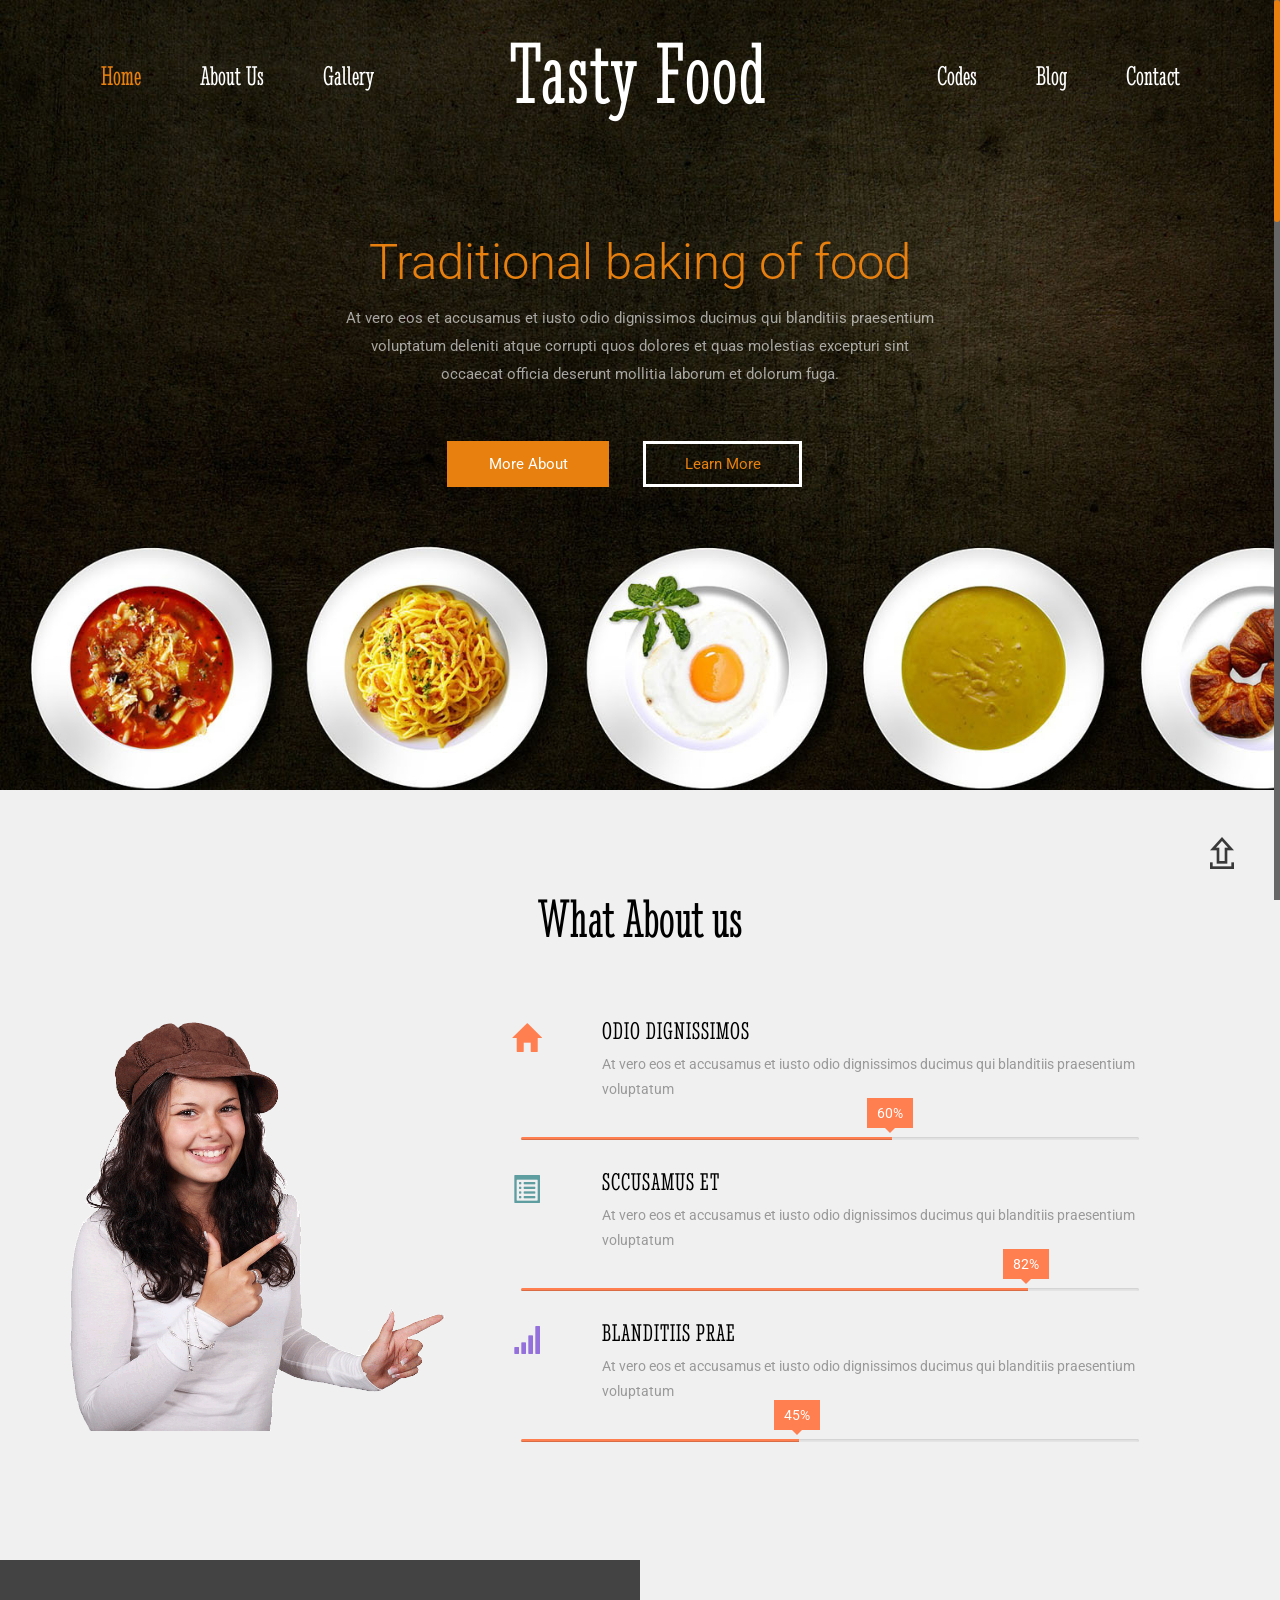
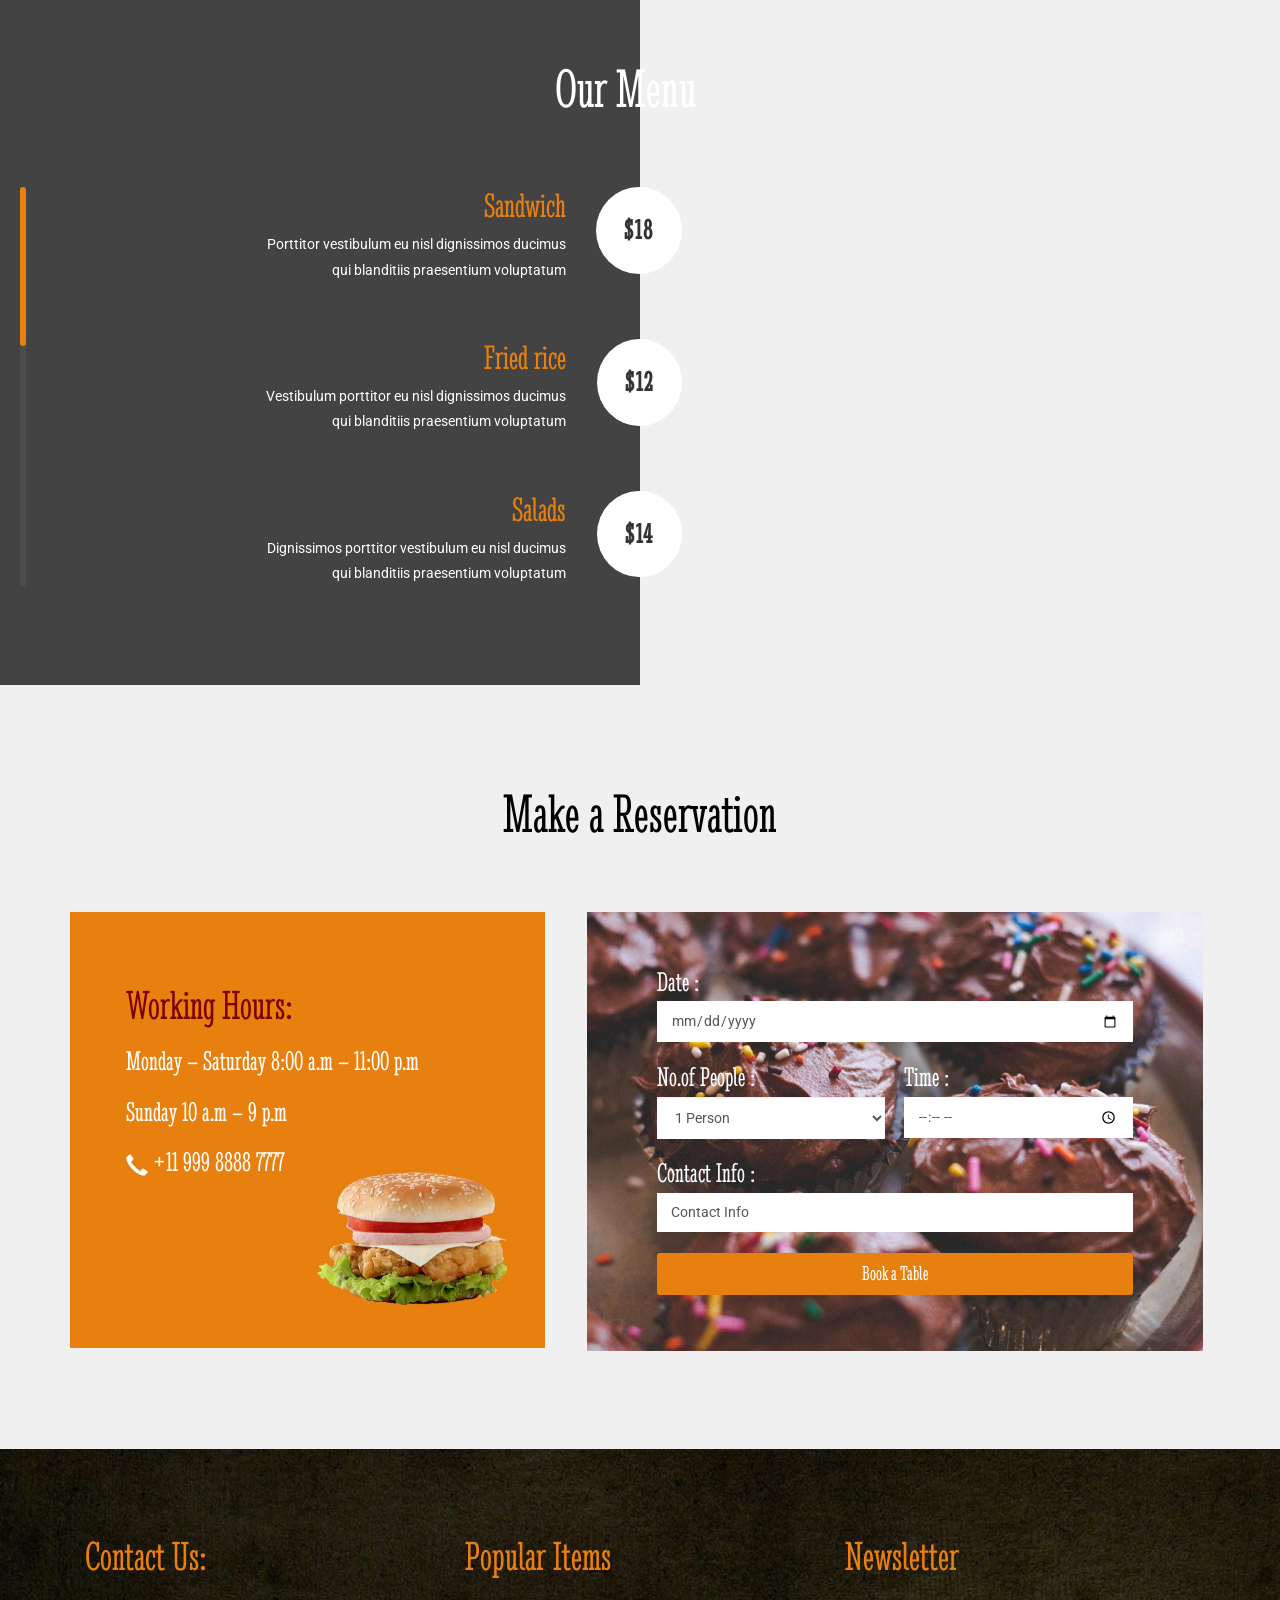
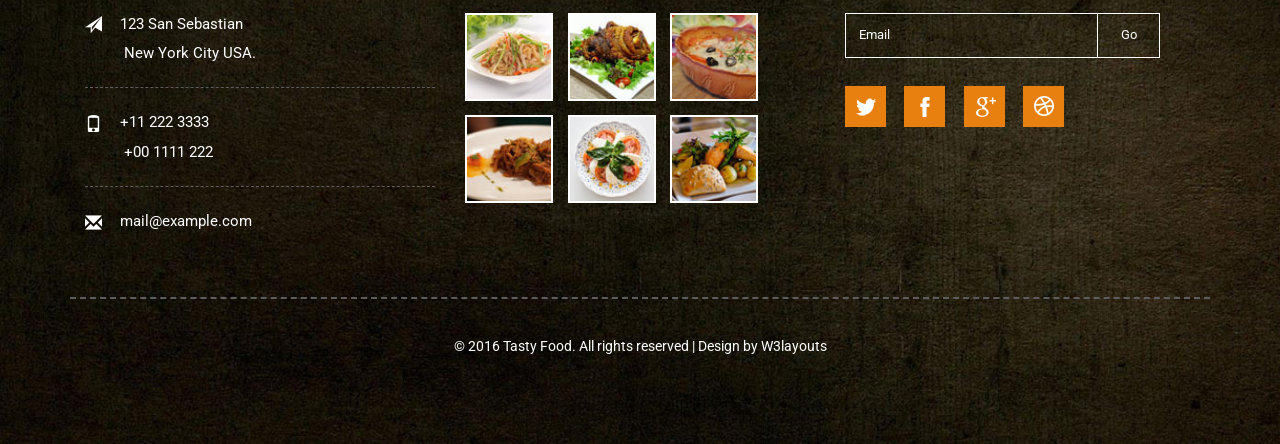
<file: tasty/index.html>
<!--
Author: W3layouts
Author URL: http://w3layouts.com
License: Creative Commons Attribution 3.0 Unported
License URL: http://creativecommons.org/licenses/by/3.0/
-->
<!DOCTYPE html>
<html>
<head>
<title>Tasty Food a Hotel Category Flat Bootstrap Responsive Website Template | Home :: w3layouts</title>
<!--mobile apps-->
<meta name="viewport" content="width=device-width, initial-scale=1">
<meta http-equiv="Content-Type" content="text/html; charset=utf-8" />
<meta name="keywords" content="Tasty Food Responsive web template, Bootstrap Web Templates, Flat Web Templates, Android Compatible web template, 
	Smartphone Compatible web template, free Webdesigns for Nokia, Samsung, LG, SonyEricsson, Motorola web design" />
<script type="application/x-javascript"> addEventListener("load", function() { setTimeout(hideURLbar, 0); }, false); function hideURLbar(){ window.scrollTo(0,1); } </script>
<!--mobile apps-->
<!--Custom Theme files -->
<link href="css/bootstrap.css" type="text/css" rel="stylesheet" media="all">
<link href="css/style.css" type="text/css" rel="stylesheet" media="all">
<link rel="stylesheet" href="css/flexslider.css" type="text/css" media="screen" />
<!-- //Custom Theme files -->
<!-- js -->
<script src="js/jquery-1.11.1.min.js"></script> 
<!-- //js -->
<!--web-fonts-->
<link href='//fonts.googleapis.com/css?family=Stint+Ultra+Condensed' rel='stylesheet' type='text/css'>
<link href='//fonts.googleapis.com/css?family=Roboto:400,100,100italic,300,300italic,400italic,500,500italic,700,700italic,900,900italic' rel='stylesheet' type='text/css'>
<!--//web-fonts-->
<!--animate-->
<link href="css/animate.css" rel="stylesheet" type="text/css" media="all">
<script src="js/wow.min.js"></script>
	<script>
		 new WOW().init();
	</script>
<!--//end-animate-->
<!-- start-smooth-scrolling-->
<script type="text/javascript" src="js/move-top.js"></script>
<script type="text/javascript" src="js/easing.js"></script>	
<script type="text/javascript">
		jQuery(document).ready(function($) {
			$(".scroll").click(function(event){		
				event.preventDefault();
				$('html,body').animate({scrollTop:$(this.hash).offset().top},1000);
			});
		});
</script>
<!--//end-smooth-scrolling-->
</head>
<body>
	<!--banner-->
	<div class="banner">
		<div class="container">
			<!--header-->
			<div class="header">
				<div class="logo">
					<h1 class="wow zoomIn animated" data-wow-delay=".5s"><a href="index.html">Tasty Food</a></h1>
				</div>
				<div class="top-nav">
					<span class="menu"><img src="images/menu.png" alt=""/></span>
					<ul>
						<li class="wow slideInDown animated" data-wow-delay=".5s"><a class="active" href="index.html">Home</a></li>
						<li class="wow slideInDown" data-wow-delay=".6s"><a href="about.html">About Us</a></li>					
						<li class="wow slideInDown" data-wow-delay=".7s"><a href="gallery.html">Gallery</a></li>
						<li class="wow slideInDown" data-wow-delay=".7s"><a href="codes.html">Codes</a></li>
						<li class="wow slideInDown" data-wow-delay=".8s"><a href="blog.html">Blog</a></li>
						<li class="wow slideInDown" data-wow-delay=".9s"><a href="contact.html">Contact</a></li>
					</ul>
					<!-- script-for-menu -->
					<script>					
						$("span.menu").click(function(){
							$(".top-nav ul").slideToggle("slow" , function(){
							});
						});
					</script>
					<!-- script-for-menu -->
				</div>
				<div class="clearfix"> </div>
			</div>	
			<!--//header-->
			<div class="bnr-text wow slideInUp animated" data-wow-delay=".5s">
				<div class="flexslider">
					<ul class="slides">
						<li>
							<h2 class="bnr-title">Traditional baking of food</h2>
							<p>At vero eos et accusamus et iusto odio dignissimos ducimus qui blanditiis praesentium voluptatum deleniti atque corrupti quos dolores et quas molestias excepturi sint occaecat officia deserunt mollitia laborum et dolorum fuga.</p>								
						</li>
						<li>								
							<h3 class="bnr-title">We have a lot of foodstuffs</h3>
							<p>Vero eos at et accusamus et iusto odio dignissimos ducimus qui blanditiis praesentium voluptatum deleniti atque corrupti quos dolores et quas molestias excepturi sint occaecat officia deserunt mollitia laborum et dolorum fuga.</p>
						</li>
						<li>
							<h3 class="bnr-title">Delicious food recipes & Soups</h3>
							<p>Dignissimos at vero eos et accusamus et iusto odio ducimus qui blanditiis praesentium voluptatum deleniti atque corrupti quos dolores et quas molestias excepturi sint occaecat officia deserunt mollitia laborum et dolorum fuga.</p>
						</li>
					</ul>
					<div class="clearfix"></div>
					<!--FlexSlider-->
					<script defer src="js/jquery.flexslider.js"></script>
					<script type="text/javascript">
						$(window).load(function(){
						  $('.flexslider').flexslider({
							animation: "slide",
							start: function(slider){
							  $('body').removeClass('loading');
							}
						  });
						});
					</script>
					<!--End-slider-script-->
				</div>
				<a href="about.html" class="more more-right">More About</a>
				<a href="single.html" class="more more-left">Learn More</a>
			</div>
		</div>	
	</div>	
	<!--//banner--> 
	<!--welcome-->
	<div class="welcome">
		<div class="container">
			<h3 class="title wow fadeInDown animated" data-wow-delay=".5s">What About us </h3>
			<div class="welcome-info">
				<div class="col-md-4 welcome-left w3l wow slideInLeft animated" data-wow-delay=".5s">
					
				</div>
				<div class="col-md-8 welcome-right w3l">
					<div class="welcome-text wow fadeInDown animated" data-wow-delay=".5s">
						<div class="col-md-2 wtext-left">
							<span class="glyphicon glyphicon-home" aria-hidden="true"></span>
						</div>
						<div class="col-md-10 wtext-right">
							<h4>Odio dignissimos</h4>
							<p>At vero eos et accusamus et iusto odio dignissimos ducimus qui blanditiis praesentium voluptatum </p>
						</div>
						<div class="clearfix"> </div>
						<div class="welcome-bars">
							<label>60%</label>
							<div class="progress">
								<div class="progress-bar" role="progressbar" aria-valuenow="60" aria-valuemin="0" aria-valuemax="100" style="width: 60%;">
								</div>
							</div>
						</div>
					</div>
					<div class="welcome-text wow fadeInDown animated" data-wow-delay=".7s">
						<div class="col-md-2 wtext-left w3l">
							<span class="glyphicon glyphicon-list-alt" aria-hidden="true"></span>
						</div>
						<div class="col-md-10 wtext-right">
							<h4>Sccusamus et</h4>
							<p>At vero eos et accusamus et iusto odio dignissimos ducimus qui blanditiis praesentium voluptatum </p>
						</div>
						<div class="clearfix"> </div>
						<div class="welcome-bars">
							<label class="bar2">82%</label>
							<div class="progress">
								<div class="progress-bar" role="progressbar" aria-valuenow="82" aria-valuemin="0" aria-valuemax="100" style="width: 82%;">
								</div>
							</div>
						</div>
					</div>	
					<div class="welcome-text w3l wow fadeInDown animated" data-wow-delay=".9s">
						<div class="col-md-2 wtext-left">
							<span class="glyphicon glyphicon-signal" aria-hidden="true"></span>
						</div>
						<div class="col-md-10 wtext-right">
							<h4>Blanditiis prae</h4>
							<p>At vero eos et accusamus et iusto odio dignissimos ducimus qui blanditiis praesentium voluptatum </p>
						</div>
						<div class="clearfix"> </div>
						<div class="welcome-bars agile">
							<label class="bar3">45%</label>
							<div class="progress">
								<div class="progress-bar" role="progressbar" aria-valuenow="45" aria-valuemin="0" aria-valuemax="100" style="width: 45%;">
								</div>
							</div>
						</div>
					</div>
				</div>	
				<div class="clearfix"> </div>
			</div>	
		</div>	
	</div>	
	<!--//welcome--> 
	<!--menu-form-->
	<div class="menu-form">
		<div class="menu-info">
			<h3 class="title wow fadeInDown animated" data-wow-delay=".5s">Our Menu</h3>
			<div class="scrollbar scrollbar1">
				<div class="menu-grids agile wow fadeInDown animated" data-wow-delay=".5s">
					<div class="menu-left">
						<h4>Sandwich</h4>
						<p>Porttitor vestibulum eu nisl dignissimos ducimus qui blanditiis praesentium voluptatum</p>
					</div>
					<div class="menu-right">
						<h5>$18</h5>
					</div>
					<div class="clearfix"> </div>
				</div>	
				<div class="menu-grids menu-grids-mdl wow fadeInDown animated" data-wow-delay=".6s">
					<div class="menu-left">
						<h4>Fried rice </h4>
						<p>Vestibulum porttitor eu nisl dignissimos ducimus qui blanditiis praesentium voluptatum</p>
					</div>
					<div class="menu-right">
						<h5>$12</h5>
					</div>
					<div class="clearfix"> </div>
				</div>
				<div class="menu-grids wow fadeInDown animated" data-wow-delay=".7s">
					<div class="menu-left">
						<h4> Salads </h4>
						<p>Dignissimos porttitor vestibulum eu nisl ducimus qui blanditiis praesentium voluptatum</p>
					</div>
					<div class="menu-right">
						<h5>$14</h5>
					</div>
					<div class="clearfix"> </div>
				</div>
				<div class="menu-grids menu-grids-mdl">
					<div class="menu-left">
						<h4> Ham hock </h4>
						<p>Porttitor vestibulum eu nisl dignissimos ducimus qui blanditiis praesentium voluptatum</p>
					</div>
					<div class="menu-right">
						<h5>$20</h5>
					</div>
					<div class="clearfix"> </div>
				</div>
				<div class="menu-grids">
					<div class="menu-left">
						<h4> Calamari </h4>
						<p>Vestibulum porttitor eu nisl dignissimos ducimus qui blanditiis praesentium voluptatum</p>
					</div>
					<div class="menu-right">
						<h5>$25</h5>
					</div>
					<div class="clearfix"> </div>
				</div>
				<div class="menu-grids menu-grids-mdl">
					<div class="menu-left">
						<h4> Twinkies </h4>
						<p>Dignissimos porttitor vestibulum eu nisl ducimus qui blanditiis praesentium voluptatum</p>
					</div>
					<div class="menu-right">
						<h5>$20</h5>
					</div>
					<div class="clearfix"> </div>
				</div>
				<div class="menu-grids">
					<div class="menu-left">
						<h4> Beignets </h4>
						<p>Porttitor vestibulum eu nisl dignissimos ducimus qui blanditiis praesentium voluptatum</p>
					</div>
					<div class="menu-right">
						<h5>$11</h5>
					</div>
					<div class="clearfix"> </div>
				</div>
			</div>
		</div>
	</div>	
	<!--//menu-form--> 
	<!--reservation-->
	<div class="reservation">
		<div class="container">
			<h3 class="title w3agile wow fadeInDown animated" data-wow-delay=".5s">Make a Reservation</h3>
			<div class="book-info">
				<div class="col-md-5 book-left wow fadeInLeft animated" data-wow-delay=".5s">
					<h4 class="wow fadeInDown animated" data-wow-delay=".5s">Working Hours:</h4>
					<h5 class="wow fadeInDown animated" data-wow-delay=".6s">Monday – Saturday 8:00 a.m – 11:00 p.m <br>
						Sunday 10 a.m – 9 p.m <br>
						<span class="glyphicon glyphicon-earphone"></span> +11 999 8888 7777 </h5>
					<span class="burger wow zoomIn animated" data-wow-delay=".7s"> </span>
				</div>
				<div class="col-md-7 book-right agileinfo wow fadeInRight animated" data-wow-delay=".5s">
					<form>
						<label class="wow fadeInDown animated" data-wow-delay=".5s">Date :</label>
						<input class="wow fadeInDown animated" data-wow-delay=".5s"type="date">
						<div class="form-left wow fadeInDown animated" data-wow-delay=".7s">
							<label>No.of People :</label>
							<select class="form-control">
								<option>1 Person</option>
								<option>2 People</option>
								<option>3 People</option>
								<option>4 People</option>
								<option>5 People</option>
								<option>More</option>
							</select>
						</div>
						<div class="form-right wow fadeInDown animated" data-wow-delay=".7s">
							<label>Time :</label>
							<input type="time">
						</div>
						<div class="clearfix"> </div>
						<label class="wow fadeInDown animated" data-wow-delay=".9s">Contact Info :</label>
						<input class="wow fadeInDown animated" data-wow-delay=".9s" type="text" value="Contact Info" onfocus="this.value = '';" onblur="if (this.value == '') {this.value = 'Contact';}" required="">
						<input type="submit" value="Book a Table">
					</form>
				</div>
				<div class="clearfix"> </div>
			</div>
		</div>
	</div>	
	<!--//reservation-->
	<!--footer-->
	<div class="footer">
		<div class="container">
			<div class="footer-info w3agile">
				<div class="col-md-4 footer-grids footer-address">
					<h3 class="wow fadeInDown animated" data-wow-delay=".5s">Contact Us:</h3>
					<ul>
						<li class="wow slideInLeft animated" data-wow-delay=".5s"><i class="glyphicon glyphicon-send"></i> 123 San Sebastian <span> New York City USA. </span></li>
						<li class="wow slideInLeft animated" data-wow-delay=".5s"><i class="glyphicon glyphicon-phone"></i> +11 222 3333 <span> +00 1111 222 </span></li>
						<li class="wow slideInLeft animated" data-wow-delay=".5s"><i class="glyphicon glyphicon-envelope"></i> <a href="mailto:example@mail.com"> mail@example.com</a></li>
					</ul>
				</div>
				<div class="col-md-4 footer-grids">
					<h3 class="wow fadeInDown animated" data-wow-delay=".5s">Popular Items</h3>
					<div class="footer-grd wow zoomIn animated" data-wow-delay=".5s">
						<a href="single.html">
							<img src="images/f1.jpg" class="img-responsive" alt=" ">
						</a>
					</div>
					<div class="footer-grd wow zoomIn animated" data-wow-delay=".5s">
						<a href="single.html">
							<img src="images/f2.jpg" class="img-responsive" alt=" ">
						</a>
					</div>
					<div class="footer-grd wow zoomIn animated" data-wow-delay=".5s">
						<a href="single.html">
							<img src="images/f3.jpg" class="img-responsive" alt=" ">
						</a>
					</div>
					<div class="clearfix"> </div>
					<div class="footer-grd wow zoomIn animated" data-wow-delay=".5s">
						<a href="single.html">
							<img src="images/f4.jpg" class="img-responsive" alt=" ">
						</a>
					</div>
					<div class="footer-grd wow zoomIn animated" data-wow-delay=".5s">
						<a href="single.html">
							<img src="images/f5.jpg" class="img-responsive" alt=" ">
						</a>
					</div>
					<div class="footer-grd wow zoomIn animated" data-wow-delay=".5s">
						<a href="single.html">
							<img src="images/f6.jpg" class="img-responsive" alt=" ">
						</a>
					</div>
					<div class="clearfix"> </div>
				</div>
				<div class="col-md-4 footer-grids">
					<h3 class="wow fadeInDown animated" data-wow-delay=".5s">Newsletter</h3>
					<div class="subscribe wow slideInRight animated" data-wow-delay=".5s">
						<form>
							<input type="text" value="Email" onfocus="this.value = '';" onblur="if (this.value == '') {this.value = 'Email';}" required="">
							<input type="submit" value="Go">
						</form>
						<div class="clearfix"> </div>
					</div>
					<div class="social-icons wow slideInRight animated" data-wow-delay=".5s">
						<ul>
							<li><a href="#"> </a></li>
							<li><a href="#" class="fb"> </a></li>
							<li><a href="#" class="in"> </a></li>
							<li><a href="#" class="dott"> </a></li>
						</ul>
					</div>
				</div>
				<div class="clearfix"> </div>
			</div>
			<div class="footer-copy wow slideInUp animated" data-wow-delay=".5s">
				<p>© 2016 Tasty Food. All rights reserved | Design by <a href="http://w3layouts.com">W3layouts</a></p>
			</div>
		</div>	
	</div>	
	<!--//footer-->	
	<!--smooth-scrolling-of-move-up-->
	<script type="text/javascript">
		$(document).ready(function() {
		
			var defaults = {
				containerID: 'toTop', // fading element id
				containerHoverID: 'toTopHover', // fading element hover id
				scrollSpeed: 1200,
				easingType: 'linear' 
			};
			
			$().UItoTop({ easingType: 'easeOutQuart' });
			
		});
	</script>
	<a href="#" id="toTop" style="display: block;"> <span id="toTopHover" style="opacity: 1;"> </span></a>
	<!--//smooth-scrolling-of-move-up-->
	<!--scrolling js-->
	<script src="js/jquery.nicescroll.js"></script>
	<script src="js/scripts.js"></script>
	<!--//scrolling js-->
	<!-- Bootstrap core JavaScript
    ================================================== -->
    <!-- Placed at the end of the document so the pages load faster -->
    <script src="js/bootstrap.js"></script>
</body>
</html>
</file>
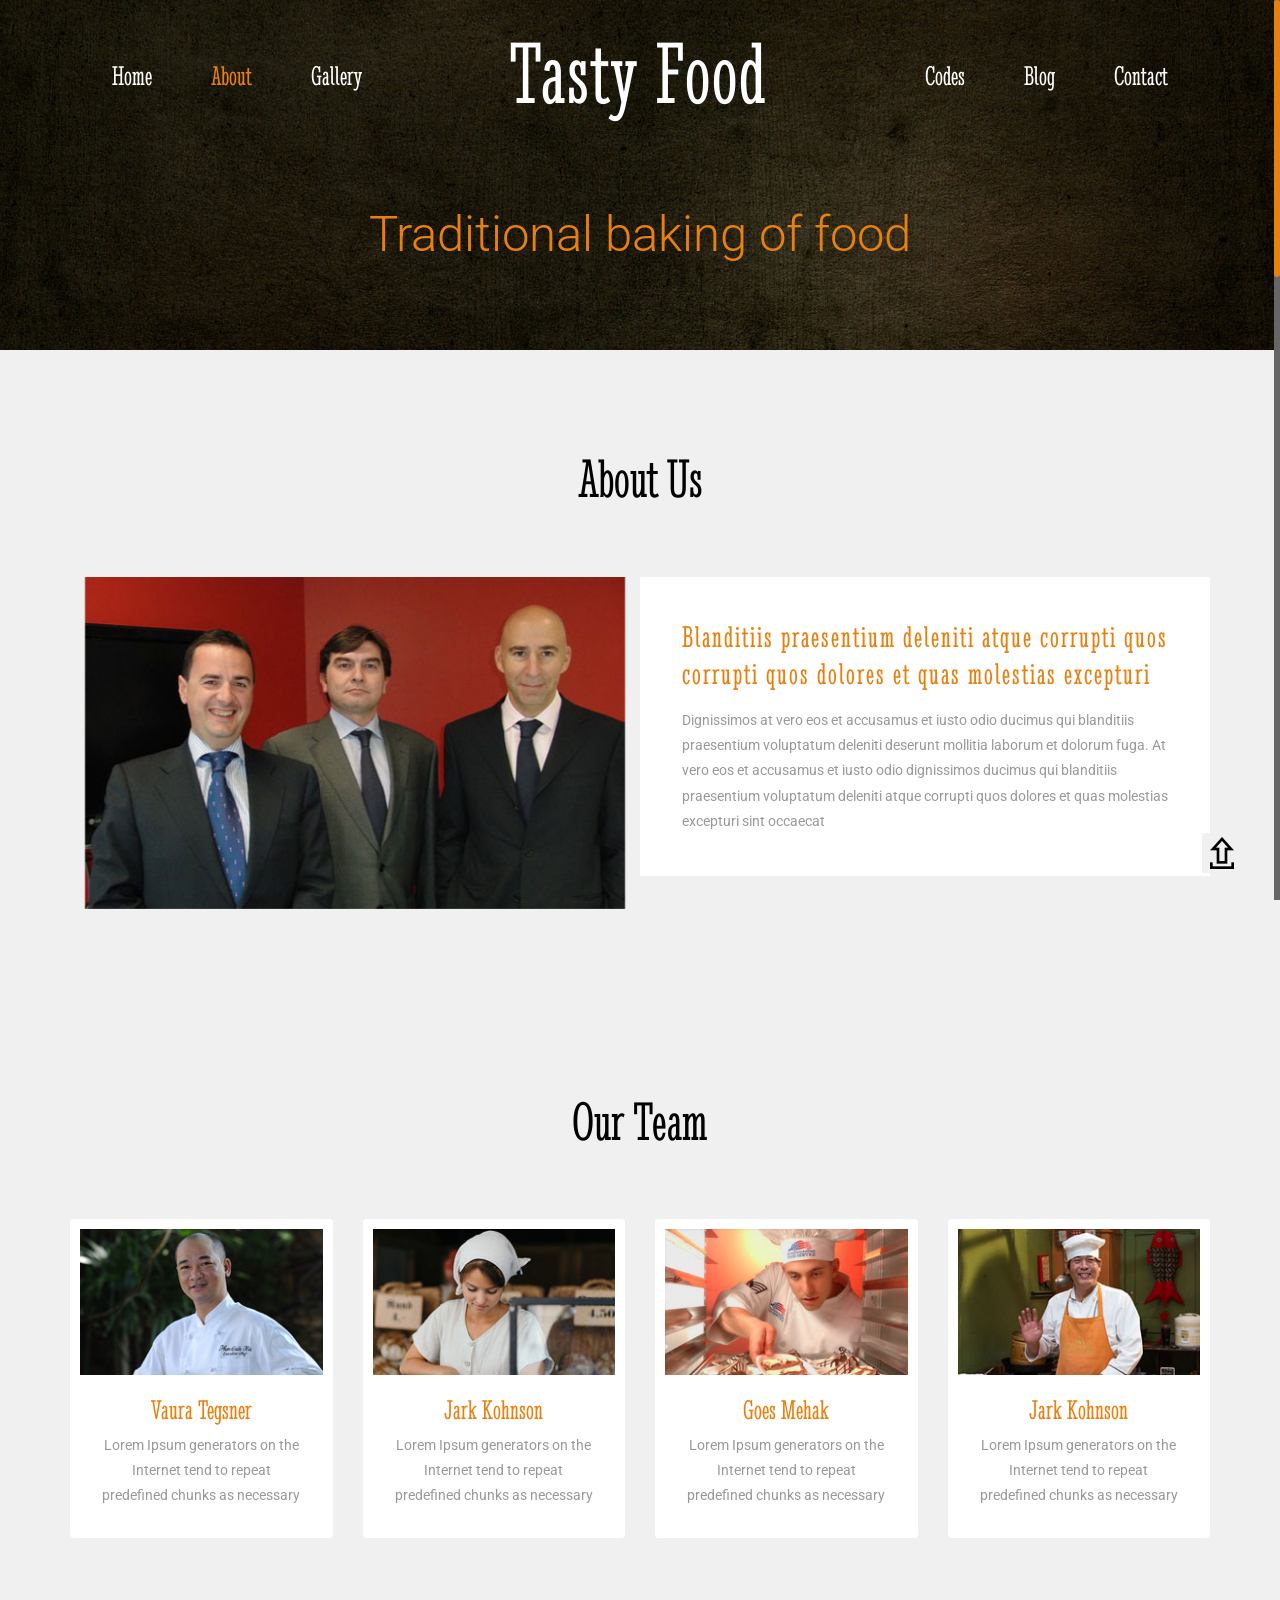
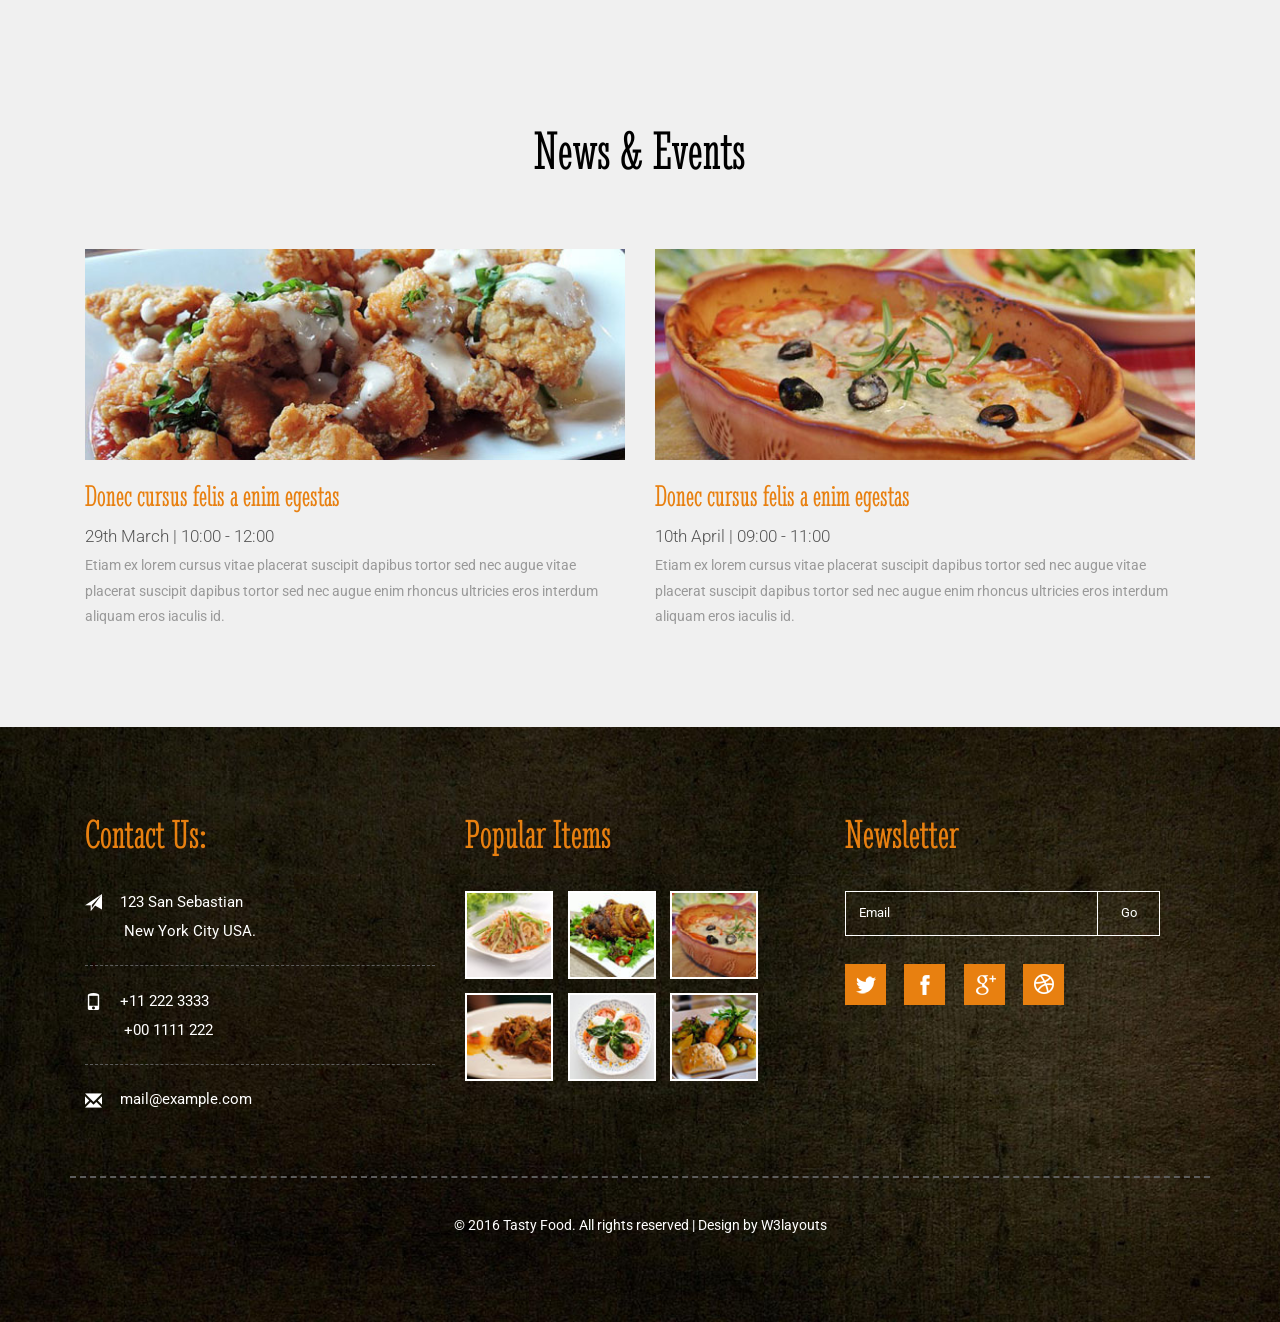
<file: tasty/about.html>
<!--
Author: W3layouts
Author URL: http://w3layouts.com
License: Creative Commons Attribution 3.0 Unported
License URL: http://creativecommons.org/licenses/by/3.0/
-->
<!DOCTYPE html>
<html>
<head>
<title>Tasty Food a Hotel Category Flat Bootstrap Responsive Website Template | About :: w3layouts</title>
<!--mobile apps-->
<meta name="viewport" content="width=device-width, initial-scale=1">
<meta http-equiv="Content-Type" content="text/html; charset=utf-8" />
<meta name="keywords" content="Tasty Food Responsive web template, Bootstrap Web Templates, Flat Web Templates, Android Compatible web template, 
	Smartphone Compatible web template, free Webdesigns for Nokia, Samsung, LG, SonyEricsson, Motorola web design" />
<script type="application/x-javascript"> addEventListener("load", function() { setTimeout(hideURLbar, 0); }, false); function hideURLbar(){ window.scrollTo(0,1); } </script>
<!--mobile apps-->
<!--Custom Theme files -->
<link href="css/bootstrap.css" type="text/css" rel="stylesheet" media="all">
<link href="css/style.css" type="text/css" rel="stylesheet" media="all">
<!-- //Custom Theme files -->
<!-- js -->
<script src="js/jquery-1.11.1.min.js"></script> 
<!-- //js -->
<!--web-fonts-->
<link href='//fonts.googleapis.com/css?family=Stint+Ultra+Condensed' rel='stylesheet' type='text/css'>
<link href='//fonts.googleapis.com/css?family=Roboto:400,100,100italic,300,300italic,400italic,500,500italic,700,700italic,900,900italic' rel='stylesheet' type='text/css'>
<!--//web-fonts-->
<!--animate-->
<link href="css/animate.css" rel="stylesheet" type="text/css" media="all">
<script src="js/wow.min.js"></script>
	<script>
		 new WOW().init();
	</script>
<!--//end-animate-->
<!-- start-smooth-scrolling-->
<script type="text/javascript" src="js/move-top.js"></script>
<script type="text/javascript" src="js/easing.js"></script>	
<script type="text/javascript">
		jQuery(document).ready(function($) {
			$(".scroll").click(function(event){		
				event.preventDefault();
				$('html,body').animate({scrollTop:$(this.hash).offset().top},1000);
			});
		});
</script>
<!--//end-smooth-scrolling-->
</head>
<body>
	<!--banner-->
	<div class="banner about-banner">
		<div class="container">
			<!--header-->
			<div class="header">
				<div class="logo">
					<h1 class="wow zoomIn animated" data-wow-delay=".5s"><a href="index.html">Tasty Food</a></h1>
				</div>
				<div class="top-nav">
					<span class="menu"><img src="images/menu.png" alt=""/></span>
					<ul>
						<li class="wow slideInDown animated" data-wow-delay=".5s"><a href="index.html">Home</a></li>
						<li class="wow slideInDown animated" data-wow-delay=".6s"><a class="active" href="about.html">About</a></li>					
						<li class="wow slideInDown animated" data-wow-delay=".7s"><a href="gallery.html">Gallery</a></li>
						<li class="wow slideInDown animated" data-wow-delay=".7s"><a href="codes.html">Codes</a></li>
						<li class="wow slideInDown animated" data-wow-delay=".8s"><a href="blog.html">Blog</a></li>
						<li class="wow slideInDown animated" data-wow-delay=".9s"><a href="contact.html">Contact</a></li>
					</ul>
					<!-- script-for-menu -->
					<script>					
						$("span.menu").click(function(){
							$(".top-nav ul").slideToggle("slow" , function(){
							});
						});
					</script>
					<!-- script-for-menu -->
				</div>
				<div class="clearfix"> </div>
			</div>	
			<!--//header-->
			<div class="bnr-text wow slideInLeft animated" data-wow-delay=".7s">
				<h2 class="bnr-title agileinfo">Traditional baking of food</h2>
			</div>	
		</div>	
	</div>	
	<!--//banner--> 
	<!--about-page-->
	<!--about-info-->
	<div class="about">
		<div class="container">
			<h3 class="title wow fadeInDown animated" data-wow-delay=".5s">About Us</h3>
			<div class="about-info w3agile-info">
				<div class="col-md-6 about-left wow fadeInLeft animated" data-wow-delay="1s">
					<img src="images/img3.jpg" alt=""/>
				</div>
				<div class="col-md-6 about-right wow fadeInRight animated" data-wow-delay="1s">
					<h4>Blanditiis praesentium deleniti atque corrupti quos corrupti quos dolores et quas molestias excepturi</h4>
					<p>Dignissimos at vero eos et accusamus et iusto odio ducimus qui blanditiis praesentium voluptatum deleniti deserunt mollitia laborum et dolorum fuga. At vero eos et accusamus et iusto odio dignissimos ducimus qui blanditiis praesentium voluptatum deleniti atque corrupti quos dolores et quas molestias excepturi sint occaecat </p>							
				</div>
				<div class="clearfix"> </div>
			</div>
		</div>
	</div>
	<!--//about-info--> 
	<!--team-->
	<div class="team">
		<div class="container">
			<h3 class="title wow fadeInDown animated" data-wow-delay=".5s">Our Team</h3>
			<div class="row team-row">
				<div class="col-md-3 team-grids wow slideInLeft animated" data-wow-delay=".5s">
					<div class="thumbnail team-thmnl">
						<img src="images/t1.jpg" class="img-responsive" alt="">
						<div class="caption">
							<h4>Vaura Tegsner</h4>
							<p>Lorem Ipsum generators on the Internet tend to repeat predefined chunks as necessary</p>						
						</div>
						<div class="social-icons team-icons">
							<ul>
								<li><a href="#"> </a></li>
								<li><a href="#" class="fb"> </a></li>
								<li><a href="#" class="in"> </a></li>
								<li><a href="#" class="dott"> </a></li>
							</ul>
						</div>
					</div>
				</div>
				<div class="col-md-3 team-grids wow slideInLeft animated" data-wow-delay=".7s">
					<div class="thumbnail team-thmnl">
						<img src="images/t2.jpg" class="img-responsive" alt="">
						<div class="caption">
							<h4>Jark Kohnson</h4>
							<p>Lorem Ipsum generators on the Internet tend to repeat predefined chunks as necessary</p>						
						</div>
						<div class="social-icons team-icons">
							<ul>
								<li><a href="#"> </a></li>
								<li><a href="#" class="fb"> </a></li>
								<li><a href="#" class="in"> </a></li>
								<li><a href="#" class="dott"> </a></li>
							</ul>
						</div>
					</div>
				</div>
				<div class="col-md-3 team-grids agileits wow slideInRight animated" data-wow-delay=".5s">
					<div class="thumbnail team-thmnl">
						<img src="images/t3.jpg" class="img-responsive" alt="">
						<div class="caption">
							<h4>Goes Mehak</h4>
							<p>Lorem Ipsum generators on the Internet tend to repeat predefined chunks as necessary</p>						
						</div>
						<div class="social-icons team-icons">
							<ul>
								<li><a href="#"> </a></li>
								<li><a href="#" class="fb"> </a></li>
								<li><a href="#" class="in"> </a></li>
								<li><a href="#" class="dott"> </a></li>
							</ul>
						</div>
					</div>
				</div>
				<div class="col-md-3 team-grids wow slideInRight animated" data-wow-delay=".7s">
					<div class="thumbnail team-thmnl">
						<img src="images/t4.jpg" class="img-responsive" alt="">
						<div class="caption">
							<h4>Jark Kohnson</h4>
							<p>Lorem Ipsum generators on the Internet tend to repeat predefined chunks as necessary</p>						
						</div>
						<div class="social-icons team-icons">
							<ul>
								<li><a href="#"> </a></li>
								<li><a href="#" class="fb"> </a></li>
								<li><a href="#" class="in"> </a></li>
								<li><a href="#" class="dott"> </a></li>
							</ul>
						</div>
					</div>
				</div>
				<div class="clearfix"> </div>
			</div>
		</div>
	</div>
	<!--//team--> 
	<!--news-->
	<div class="news">
		<!-- container -->
		<div class="container">
			<h3 class="title wow fadeInDown animated" data-wow-delay=".5s">News &amp; Events</h3>
			<div class="news-row">
				<div class="col-md-6 news-grid wow slideInLeft animated" data-wow-delay=".5s">
					<a href="single.html"><img src="images/img4.jpg" alt=""></a>
					<div class="news-grid-info">
						<a href="single.html">Donec cursus felis a enim egestas</a>
						<h5>29th March | 10:00 - 12:00</h5>
						<p>Etiam ex lorem cursus vitae placerat suscipit dapibus tortor sed nec augue vitae placerat suscipit dapibus tortor sed nec augue enim rhoncus ultricies eros interdum aliquam eros iaculis id.</p>
					</div>
				</div>
				<div class="col-md-6 news-grid wow slideInRight animated" data-wow-delay=".5s">
					<a href="single.html"><img src="images/img5.jpg" alt=""></a>
					<div class="news-grid-info">
						<a href="single.html">Donec cursus felis a enim egestas</a>
						<h5>10th April | 09:00 - 11:00</h5>
						<p>Etiam ex lorem cursus vitae placerat suscipit dapibus tortor sed nec augue vitae placerat suscipit dapibus tortor sed nec augue enim rhoncus ultricies eros interdum aliquam eros iaculis id.</p>
					</div>
				</div>
				<div class="clearfix"> </div>
			</div>
		</div>
		<!-- //container -->
	</div>
	<!--//news-->
	<!--//about-page-->
	<!--footer-->
	<div class="footer">
		<div class="container">
			<div class="footer-info">
				<div class="col-md-4 footer-grids footer-address">
					<h3 class="wow fadeInDown animated" data-wow-delay=".5s">Contact Us:</h3>
					<ul>
						<li class="wow slideInLeft animated" data-wow-delay=".5s"><i class="glyphicon glyphicon-send"></i> 123 San Sebastian <span> New York City USA. </span></li>
						<li class="wow slideInLeft animated" data-wow-delay=".5s"><i class="glyphicon glyphicon-phone"></i> +11 222 3333 <span> +00 1111 222 </span></li>
						<li class="wow slideInLeft animated" data-wow-delay=".5s"><i class="glyphicon glyphicon-envelope"></i> <a href="mailto:example@mail.com"> mail@example.com</a></li>
					</ul>
				</div>
				<div class="col-md-4 footer-grids">
					<h3 class="wow fadeInDown animated" data-wow-delay=".5s">Popular Items</h3>
					<div class="footer-grd wow zoomIn animated" data-wow-delay=".5s">
						<a href="single.html">
							<img src="images/f1.jpg" class="img-responsive" alt=" ">
						</a>
					</div>
					<div class="footer-grd wow zoomIn animated" data-wow-delay=".5s">
						<a href="single.html">
							<img src="images/f2.jpg" class="img-responsive" alt=" ">
						</a>
					</div>
					<div class="footer-grd wow zoomIn animated" data-wow-delay=".5s">
						<a href="single.html">
							<img src="images/f3.jpg" class="img-responsive" alt=" ">
						</a>
					</div>
					<div class="clearfix"> </div>
					<div class="footer-grd wow zoomIn animated" data-wow-delay=".5s">
						<a href="single.html">
							<img src="images/f4.jpg" class="img-responsive" alt=" ">
						</a>
					</div>
					<div class="footer-grd wow zoomIn animated" data-wow-delay=".5s">
						<a href="single.html">
							<img src="images/f5.jpg" class="img-responsive" alt=" ">
						</a>
					</div>
					<div class="footer-grd wow zoomIn animated" data-wow-delay=".5s">
						<a href="single.html">
							<img src="images/f6.jpg" class="img-responsive" alt=" ">
						</a>
					</div>
					<div class="clearfix"> </div>
				</div>
				<div class="col-md-4 footer-grids">
					<h3 class="wow fadeInDown animated" data-wow-delay=".5s">Newsletter</h3>
					<div class="subscribe wow slideInRight animated" data-wow-delay=".5s">
						<form>
							<input type="text" value="Email" onfocus="this.value = '';" onblur="if (this.value == '') {this.value = 'Email';}" required="">
							<input type="submit" value="Go">
						</form>
						<div class="clearfix"> </div>
					</div>
					<div class="social-icons wow slideInRight animated" data-wow-delay=".5s">
						<ul>
							<li><a href="#"> </a></li>
							<li><a href="#" class="fb"> </a></li>
							<li><a href="#" class="in"> </a></li>
							<li><a href="#" class="dott"> </a></li>
						</ul>
					</div>
				</div>
				<div class="clearfix"> </div>
			</div>
			<div class="footer-copy wow slideInUp animated" data-wow-delay=".5s">
				<p>© 2016 Tasty Food. All rights reserved | Design by <a href="http://w3layouts.com">W3layouts</a></p>
			</div>
		</div>	
	</div>	
	<!--//footer-->	
	<!--smooth-scrolling-of-move-up-->
	<script type="text/javascript">
		$(document).ready(function() {
		
			var defaults = {
				containerID: 'toTop', // fading element id
				containerHoverID: 'toTopHover', // fading element hover id
				scrollSpeed: 1200,
				easingType: 'linear' 
			};
			
			$().UItoTop({ easingType: 'easeOutQuart' });
			
		});
	</script>
	<a href="#" id="toTop" style="display: block;"> <span id="toTopHover" style="opacity: 1;"> </span></a>
	<!--//smooth-scrolling-of-move-up-->
	<!--scrolling js-->
	<script src="js/jquery.nicescroll.js"></script>
	<script src="js/scripts.js"></script>
	<!--//scrolling js-->
	<!-- Bootstrap core JavaScript
    ================================================== -->
    <!-- Placed at the end of the document so the pages load faster -->
    <script src="js/bootstrap.js"></script>
</body>
</html>
</file>
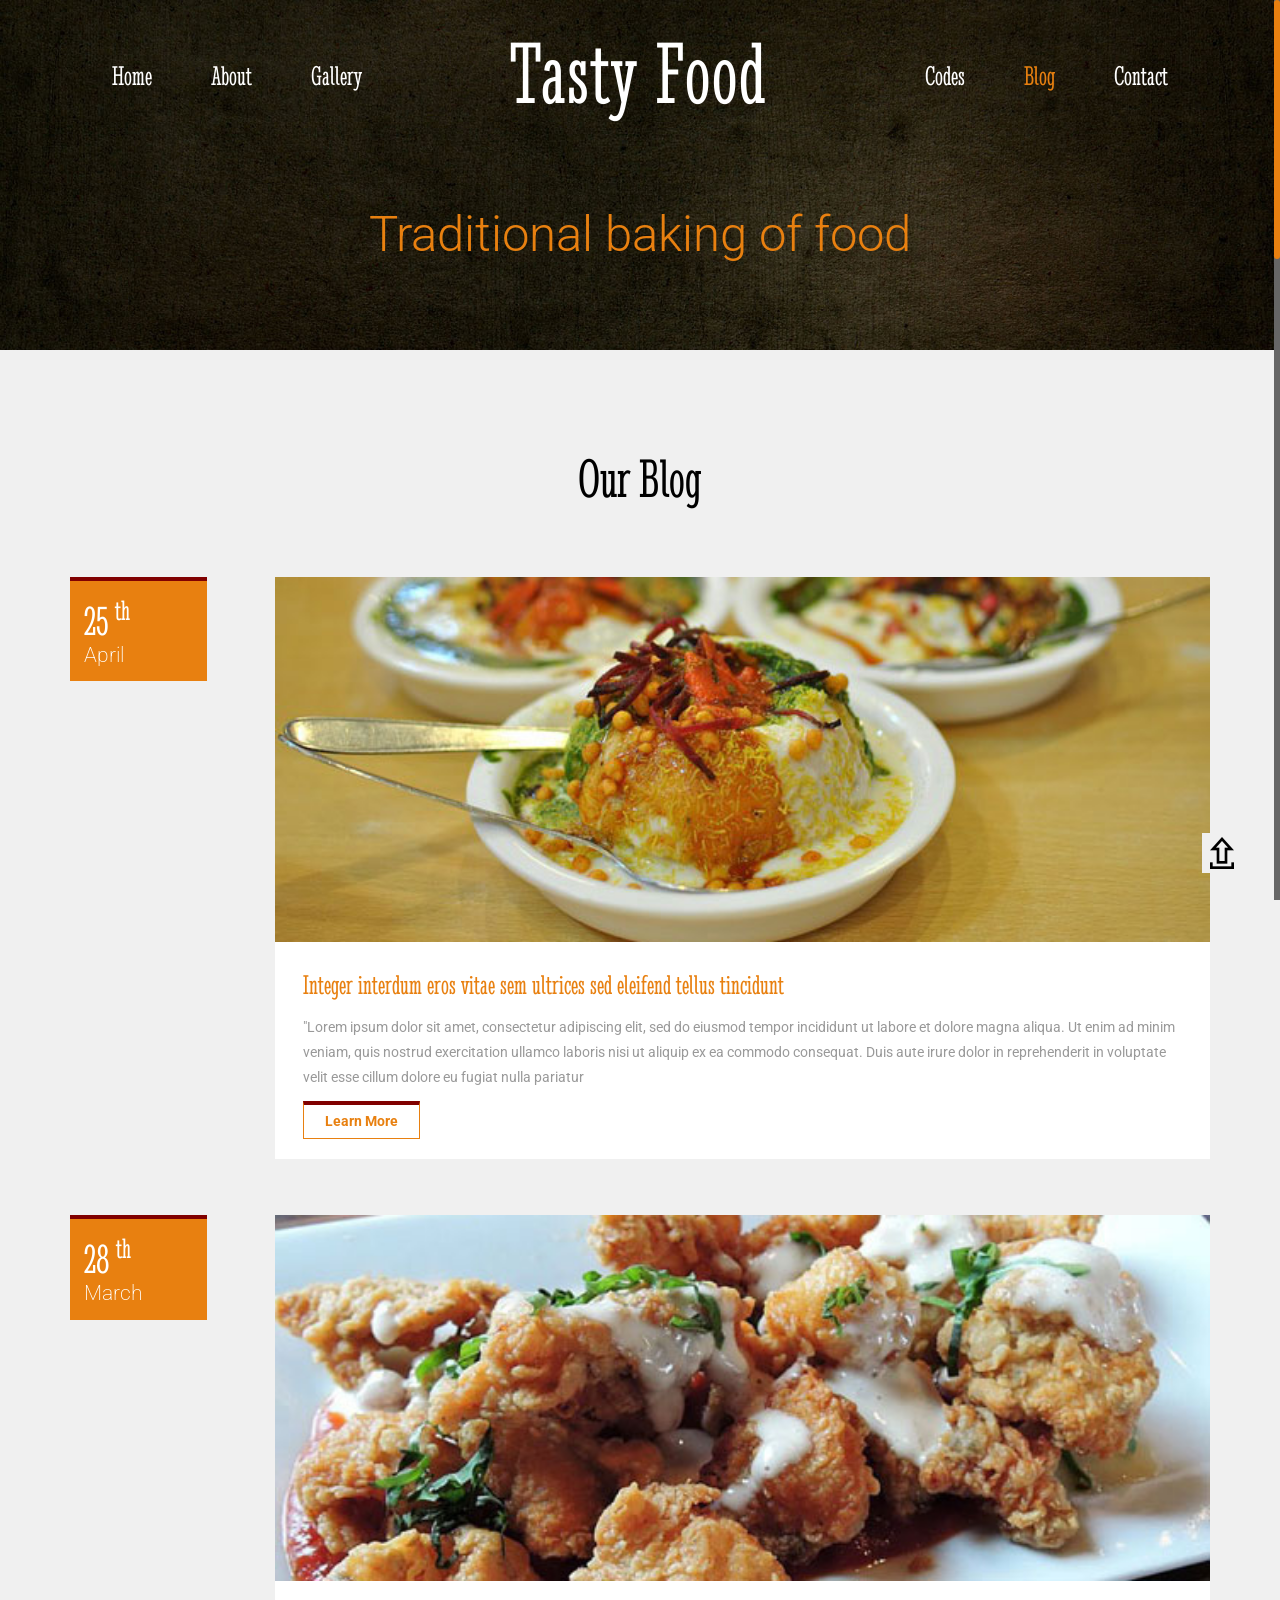
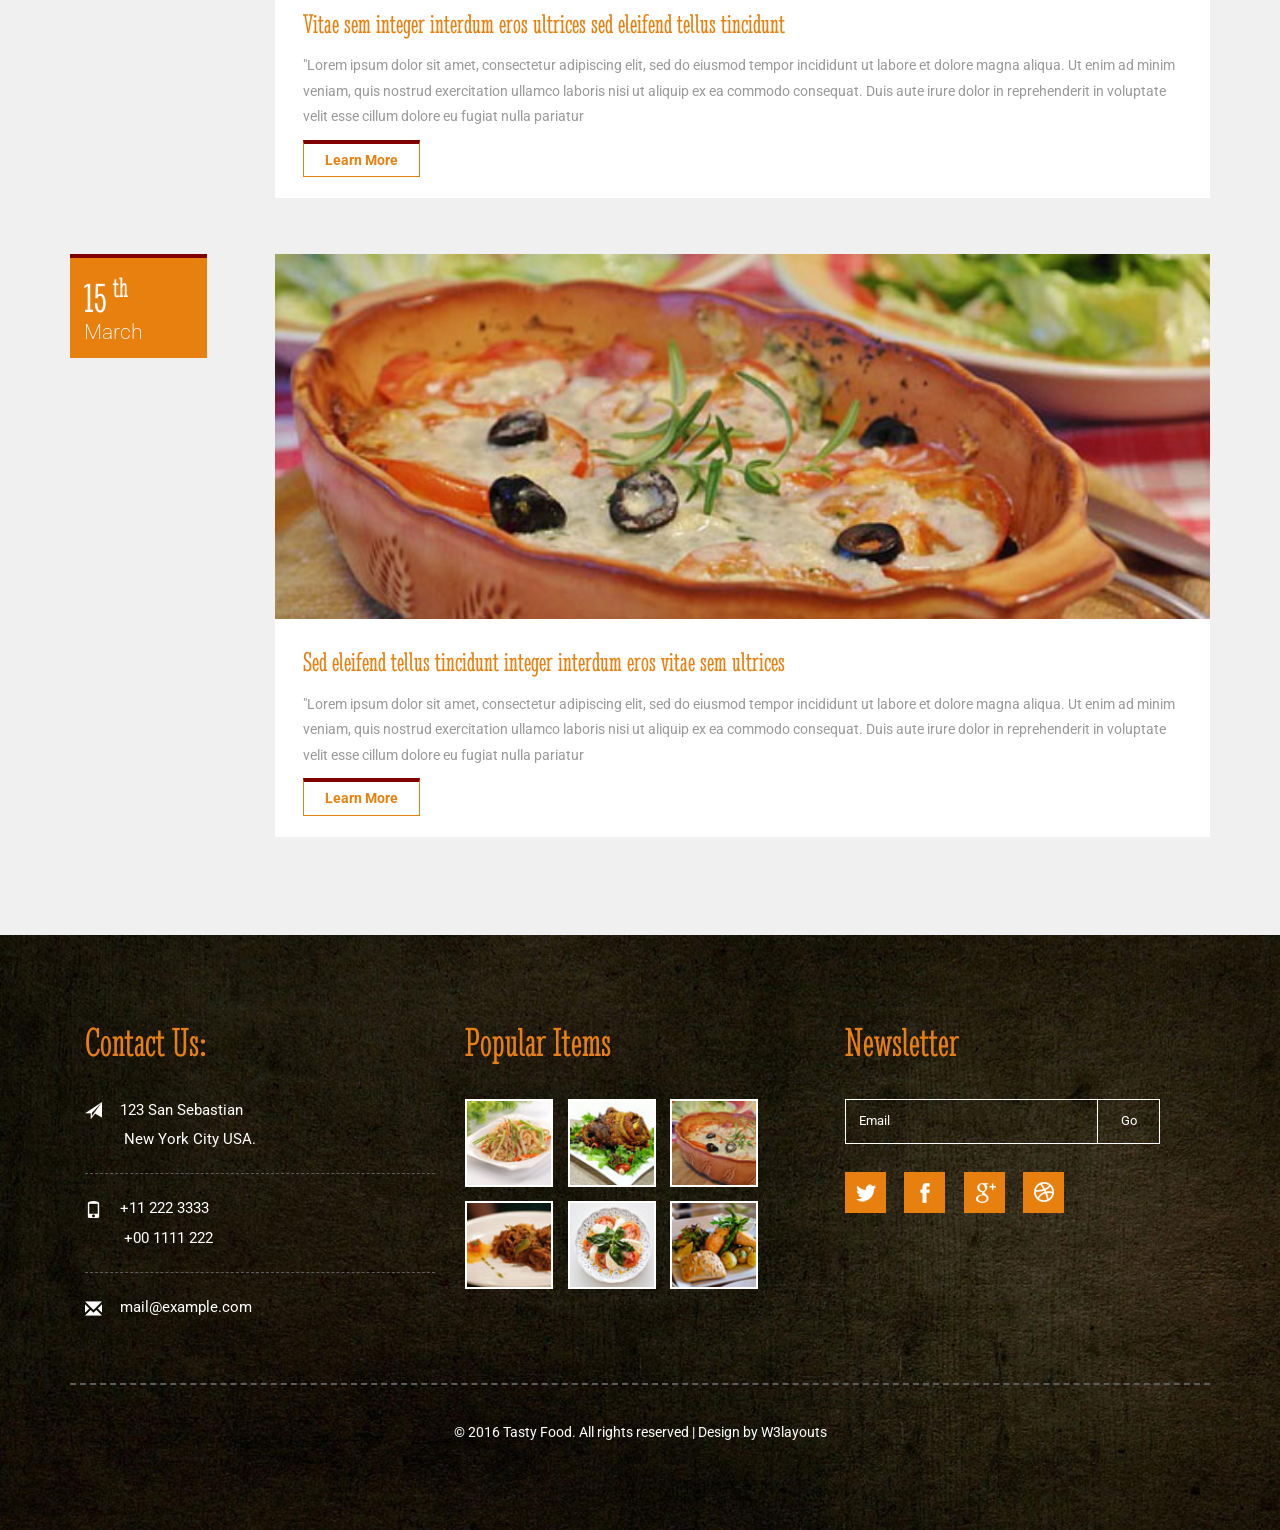
<file: tasty/blog.html>
<!--
Author: W3layouts
Author URL: http://w3layouts.com
License: Creative Commons Attribution 3.0 Unported
License URL: http://creativecommons.org/licenses/by/3.0/
-->
<!DOCTYPE html>
<html>
<head>
<title>Tasty Food a Hotel Category Flat Bootstrap Responsive Website Template | Blog :: w3layouts</title>
<!--mobile apps-->
<meta name="viewport" content="width=device-width, initial-scale=1">
<meta http-equiv="Content-Type" content="text/html; charset=utf-8" />
<meta name="keywords" content="Tasty Food Responsive web template, Bootstrap Web Templates, Flat Web Templates, Android Compatible web template, 
	Smartphone Compatible web template, free Webdesigns for Nokia, Samsung, LG, SonyEricsson, Motorola web design" />
<script type="application/x-javascript"> addEventListener("load", function() { setTimeout(hideURLbar, 0); }, false); function hideURLbar(){ window.scrollTo(0,1); } </script>
<!--mobile apps-->
<!--Custom Theme files -->
<link href="css/bootstrap.css" type="text/css" rel="stylesheet" media="all">
<link href="css/style.css" type="text/css" rel="stylesheet" media="all">
<!-- //Custom Theme files -->
<!-- js -->
<script src="js/jquery-1.11.1.min.js"></script> 
<!-- //js -->
<!--web-fonts-->
<link href='//fonts.googleapis.com/css?family=Stint+Ultra+Condensed' rel='stylesheet' type='text/css'>
<link href='//fonts.googleapis.com/css?family=Roboto:400,100,100italic,300,300italic,400italic,500,500italic,700,700italic,900,900italic' rel='stylesheet' type='text/css'>
<!--//web-fonts-->
<!--animate-->
<link href="css/animate.css" rel="stylesheet" type="text/css" media="all">
<script src="js/wow.min.js"></script>
	<script>
		 new WOW().init();
	</script>
<!--//end-animate-->
<!-- start-smooth-scrolling-->
<script type="text/javascript" src="js/move-top.js"></script>
<script type="text/javascript" src="js/easing.js"></script>	
<script type="text/javascript">
		jQuery(document).ready(function($) {
			$(".scroll").click(function(event){		
				event.preventDefault();
				$('html,body').animate({scrollTop:$(this.hash).offset().top},1000);
			});
		});
</script>
<!--//end-smooth-scrolling-->
</head>
<body>
	<!--banner-->
	<div class="banner about-banner">
		<div class="container">
			<!--header-->
			<div class="header">
				<div class="logo">
					<h1 class="wow zoomIn animated" data-wow-delay=".5s"><a href="index.html">Tasty Food</a></h1>
				</div>
				<div class="top-nav">
					<span class="menu"><img src="images/menu.png" alt=""/></span>
					<ul>
						<li class="wow slideInDown animated" data-wow-delay=".5s"><a href="index.html">Home</a></li>
						<li class="wow slideInDown animated" data-wow-delay=".6s"><a href="about.html">About</a></li>					
						<li class="wow slideInDown animated" data-wow-delay=".7s"><a href="gallery.html">Gallery</a></li>
						<li class="wow slideInDown animated" data-wow-delay=".7s"><a href="codes.html">Codes</a></li>
						<li class="wow slideInDown animated" data-wow-delay=".8s"><a class="active" href="blog.html">Blog</a></li>
						<li class="wow slideInDown animated" data-wow-delay=".9s"><a href="contact.html">Contact</a></li>
					</ul>
					<!-- script-for-menu -->
					<script>					
						$("span.menu").click(function(){
							$(".top-nav ul").slideToggle("slow" , function(){
							});
						});
					</script>
					<!-- script-for-menu -->
				</div>
				<div class="clearfix"> </div>
			</div>	
			<!--//header-->
			<div class="bnr-text wow slideInLeft animated" data-wow-delay=".9s">
				<h2 class="bnr-title">Traditional baking of food</h2>
			</div>	
		</div>	
	</div>	
	<!--//banner--> 
	<!--blog-->
	<div class="blog">
		<div class="container">
			<h3 class="title wow slideInDown animated" data-wow-delay=".5s">Our Blog</h3>
			<div class="blog-info">
				<div class="blog-left agileits-left wow slideInLeft animated" data-wow-delay=".5s">
					<h6>25<span>th</span></h6>
					<h5>April</h5>
				</div>
				<div class="blog-right wow slideInRight animated" data-wow-delay=".5s">
					<div class="blog-img">
						<a href="single.html"><img src="images/img6.jpg" alt=" " class="img-responsive zoom-img" /></a>
					</div>
					<div class="blog-text">
						<h4 class="wow fadeInDown animated" data-wow-delay=".5s"><a href="single.html">Integer interdum eros vitae sem ultrices sed eleifend tellus tincidunt</a></h4>
						<p class="wow fadeInDown animated" data-wow-delay=".5s">"Lorem ipsum dolor sit amet, consectetur adipiscing elit, 
						sed do eiusmod tempor incididunt ut labore et dolore magna aliqua.
						Ut enim ad minim veniam, quis nostrud exercitation ullamco laboris
						nisi ut aliquip ex ea commodo consequat. Duis aute irure dolor in 
						reprehenderit in voluptate velit esse cillum dolore eu fugiat nulla 
						pariatur</p>
						<div class="more wow fadeInDown animated" data-wow-delay=".5s">
							<a href="single.html">Learn More</a>
						</div>
					</div>
				</div>
				<div class="clearfix"> </div>
			</div> 
			<div class="blog-info blog-mdl-info">
				<div class="blog-left agile wow slideInLeft animated" data-wow-delay=".5s">
					<h6>28<span>th</span></h6>
					<h5>March</h5>
				</div>
				<div class="blog-right wow slideInRight animated" data-wow-delay=".5s">
					<div class="blog-img">
						<a href="single.html"><img src="images/img4.jpg" alt=" " class="img-responsive zoom-img" /></a>
					</div>
					<div class="blog-text">
						<h4 class="wow fadeInDown animated" data-wow-delay=".5s"><a href="single.html">Vitae sem integer interdum eros ultrices sed eleifend tellus tincidunt</a></h4>
						<p class="wow fadeInDown animated" data-wow-delay=".5s">"Lorem ipsum dolor sit amet, consectetur adipiscing elit, 
						sed do eiusmod tempor incididunt ut labore et dolore magna aliqua.
						Ut enim ad minim veniam, quis nostrud exercitation ullamco laboris
						nisi ut aliquip ex ea commodo consequat. Duis aute irure dolor in 
						reprehenderit in voluptate velit esse cillum dolore eu fugiat nulla 
						pariatur</p>
						<div class="more wow fadeInDown animated" data-wow-delay=".5s">
							<a href="single.html">Learn More</a>
						</div>
					</div>
				</div>
				<div class="clearfix"> </div>
			</div> 
			<div class="blog-info">
				<div class="blog-left wow slideInLeft animated" data-wow-delay=".5s">
					<h6>15<span>th</span></h6>
					<h5>March</h5>
				</div>
				<div class="blog-right wow slideInRight animated" data-wow-delay=".5s">
					<div class="blog-img">
						<a href="single.html"><img src="images/img5.jpg" alt=" " class="img-responsive zoom-img" /></a>
					</div>
					<div class="blog-text agileinfo">
						<h4 class="wow fadeInDown animated" data-wow-delay=".5s"><a href="single.html">Sed eleifend tellus tincidunt integer interdum eros vitae sem ultrices </a></h4>
						<p class="wow fadeInDown animated" data-wow-delay=".5s">"Lorem ipsum dolor sit amet, consectetur adipiscing elit, 
						sed do eiusmod tempor incididunt ut labore et dolore magna aliqua.
						Ut enim ad minim veniam, quis nostrud exercitation ullamco laboris
						nisi ut aliquip ex ea commodo consequat. Duis aute irure dolor in 
						reprehenderit in voluptate velit esse cillum dolore eu fugiat nulla 
						pariatur</p>
						<div class="more wow fadeInDown animated" data-wow-delay=".5s">
							<a href="single.html">Learn More</a>
						</div>
					</div>
				</div>
				<div class="clearfix"> </div>
			</div>
		</div>	
	</div>	
	<!--//blog-->	
	<!--footer-->
	<div class="footer">
		<div class="container">
			<div class="footer-info w3l-info">
				<div class="col-md-4 footer-grids footer-address">
					<h3 class="wow fadeInDown animated" data-wow-delay=".5s">Contact Us:</h3>
					<ul>
						<li class="wow slideInLeft animated" data-wow-delay=".5s"><i class="glyphicon glyphicon-send"></i> 123 San Sebastian <span> New York City USA. </span></li>
						<li class="wow slideInLeft animated" data-wow-delay=".5s"><i class="glyphicon glyphicon-phone"></i> +11 222 3333 <span> +00 1111 222 </span></li>
						<li class="wow slideInLeft animated" data-wow-delay=".5s"><i class="glyphicon glyphicon-envelope"></i> <a href="mailto:example@mail.com"> mail@example.com</a></li>
					</ul>
				</div>
				<div class="col-md-4 footer-grids">
					<h3 class="wow fadeInDown animated" data-wow-delay=".5s">Popular Items</h3>
					<div class="footer-grd wow zoomIn animated" data-wow-delay=".5s">
						<a href="single.html">
							<img src="images/f1.jpg" class="img-responsive" alt=" ">
						</a>
					</div>
					<div class="footer-grd wow zoomIn animated" data-wow-delay=".5s">
						<a href="single.html">
							<img src="images/f2.jpg" class="img-responsive" alt=" ">
						</a>
					</div>
					<div class="footer-grd wow zoomIn animated" data-wow-delay=".5s">
						<a href="single.html">
							<img src="images/f3.jpg" class="img-responsive" alt=" ">
						</a>
					</div>
					<div class="clearfix"> </div>
					<div class="footer-grd wow zoomIn animated" data-wow-delay=".5s">
						<a href="single.html">
							<img src="images/f4.jpg" class="img-responsive" alt=" ">
						</a>
					</div>
					<div class="footer-grd wow zoomIn animated" data-wow-delay=".5s">
						<a href="single.html">
							<img src="images/f5.jpg" class="img-responsive" alt=" ">
						</a>
					</div>
					<div class="footer-grd wow zoomIn animated" data-wow-delay=".5s">
						<a href="single.html">
							<img src="images/f6.jpg" class="img-responsive" alt=" ">
						</a>
					</div>
					<div class="clearfix"> </div>
				</div>
				<div class="col-md-4 footer-grids wthree">
					<h3 class="wow fadeInDown animated" data-wow-delay=".5s">Newsletter</h3>
					<div class="subscribe wow slideInRight animated" data-wow-delay=".5s">
						<form>
							<input type="text" value="Email" onfocus="this.value = '';" onblur="if (this.value == '') {this.value = 'Email';}" required="">
							<input type="submit" value="Go">
						</form>
						<div class="clearfix"> </div>
					</div>
					<div class="social-icons wow slideInRight animated" data-wow-delay=".5s">
						<ul>
							<li><a href="#"> </a></li>
							<li><a href="#" class="fb"> </a></li>
							<li><a href="#" class="in"> </a></li>
							<li><a href="#" class="dott"> </a></li>
						</ul>
					</div>
				</div>
				<div class="clearfix"> </div>
			</div>
			<div class="footer-copy wow slideInUp animated" data-wow-delay=".5s">
				<p>© 2016 Tasty Food. All rights reserved | Design by <a href="http://w3layouts.com">W3layouts</a></p>
			</div>
		</div>	
	</div>	
	<!--//footer-->	
	<!--smooth-scrolling-of-move-up-->
	<script type="text/javascript">
		$(document).ready(function() {
		
			var defaults = {
				containerID: 'toTop', // fading element id
				containerHoverID: 'toTopHover', // fading element hover id
				scrollSpeed: 1200,
				easingType: 'linear' 
			};
			
			$().UItoTop({ easingType: 'easeOutQuart' });
			
		});
	</script>
	<a href="#" id="toTop" style="display: block;"> <span id="toTopHover" style="opacity: 1;"> </span></a>
	<!--//smooth-scrolling-of-move-up-->
	<!--scrolling js-->
	<script src="js/jquery.nicescroll.js"></script>
	<script src="js/scripts.js"></script>
	<!--//scrolling js-->
	<!-- Bootstrap core JavaScript
    ================================================== -->
    <!-- Placed at the end of the document so the pages load faster -->
    <script src="js/bootstrap.js"></script>
</body>
</html>
</file>
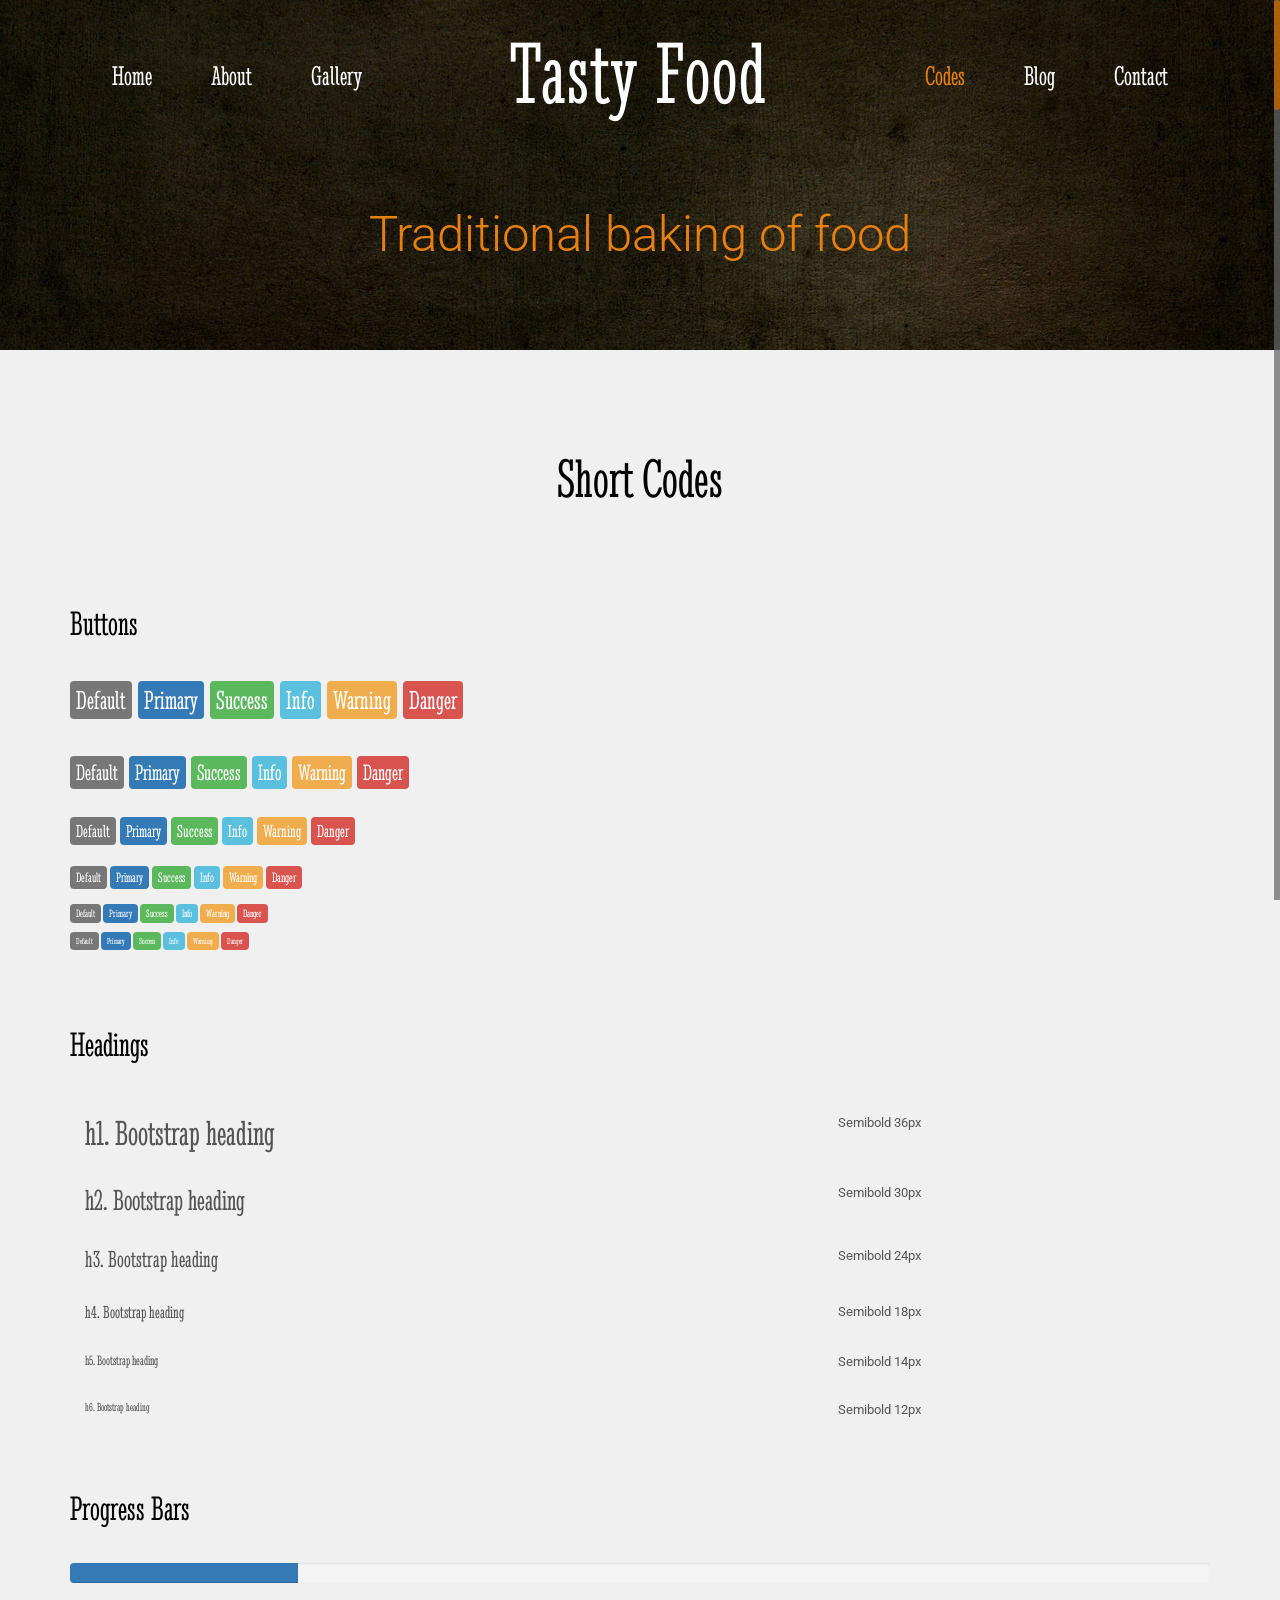
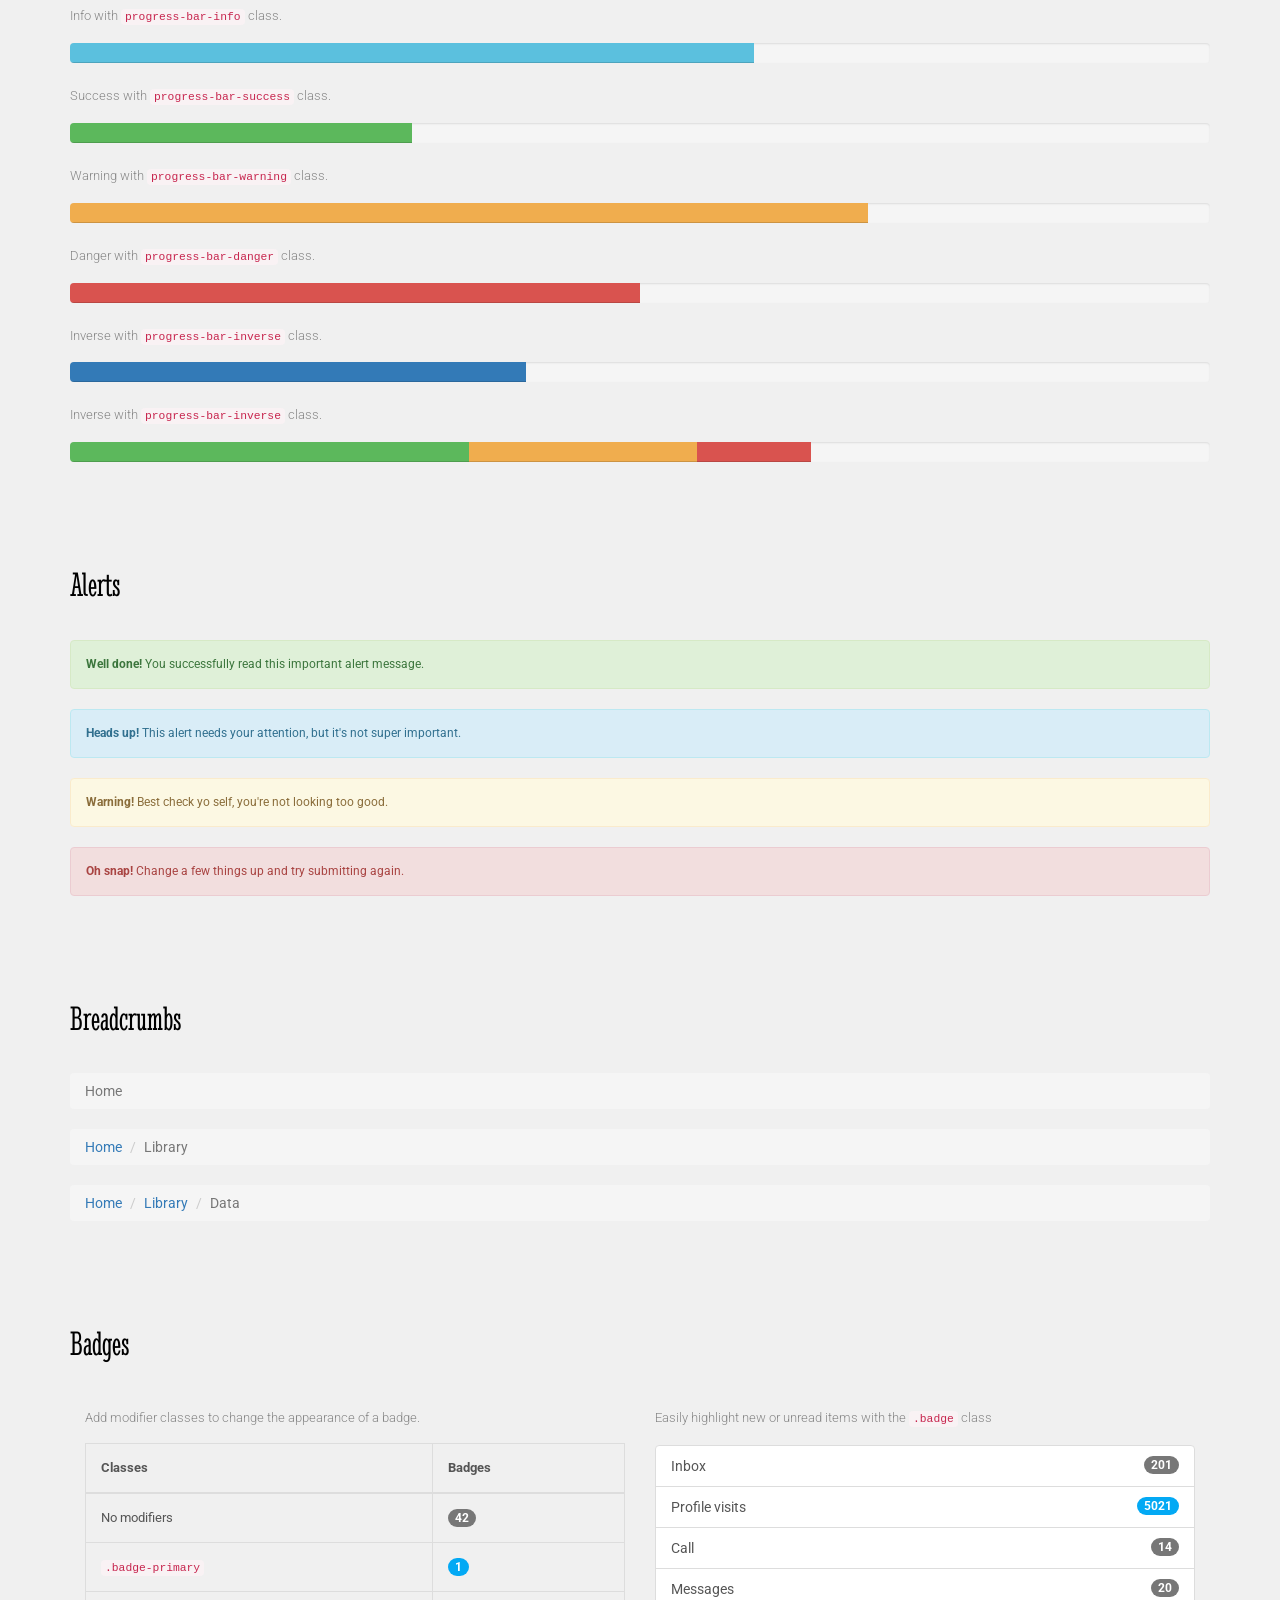
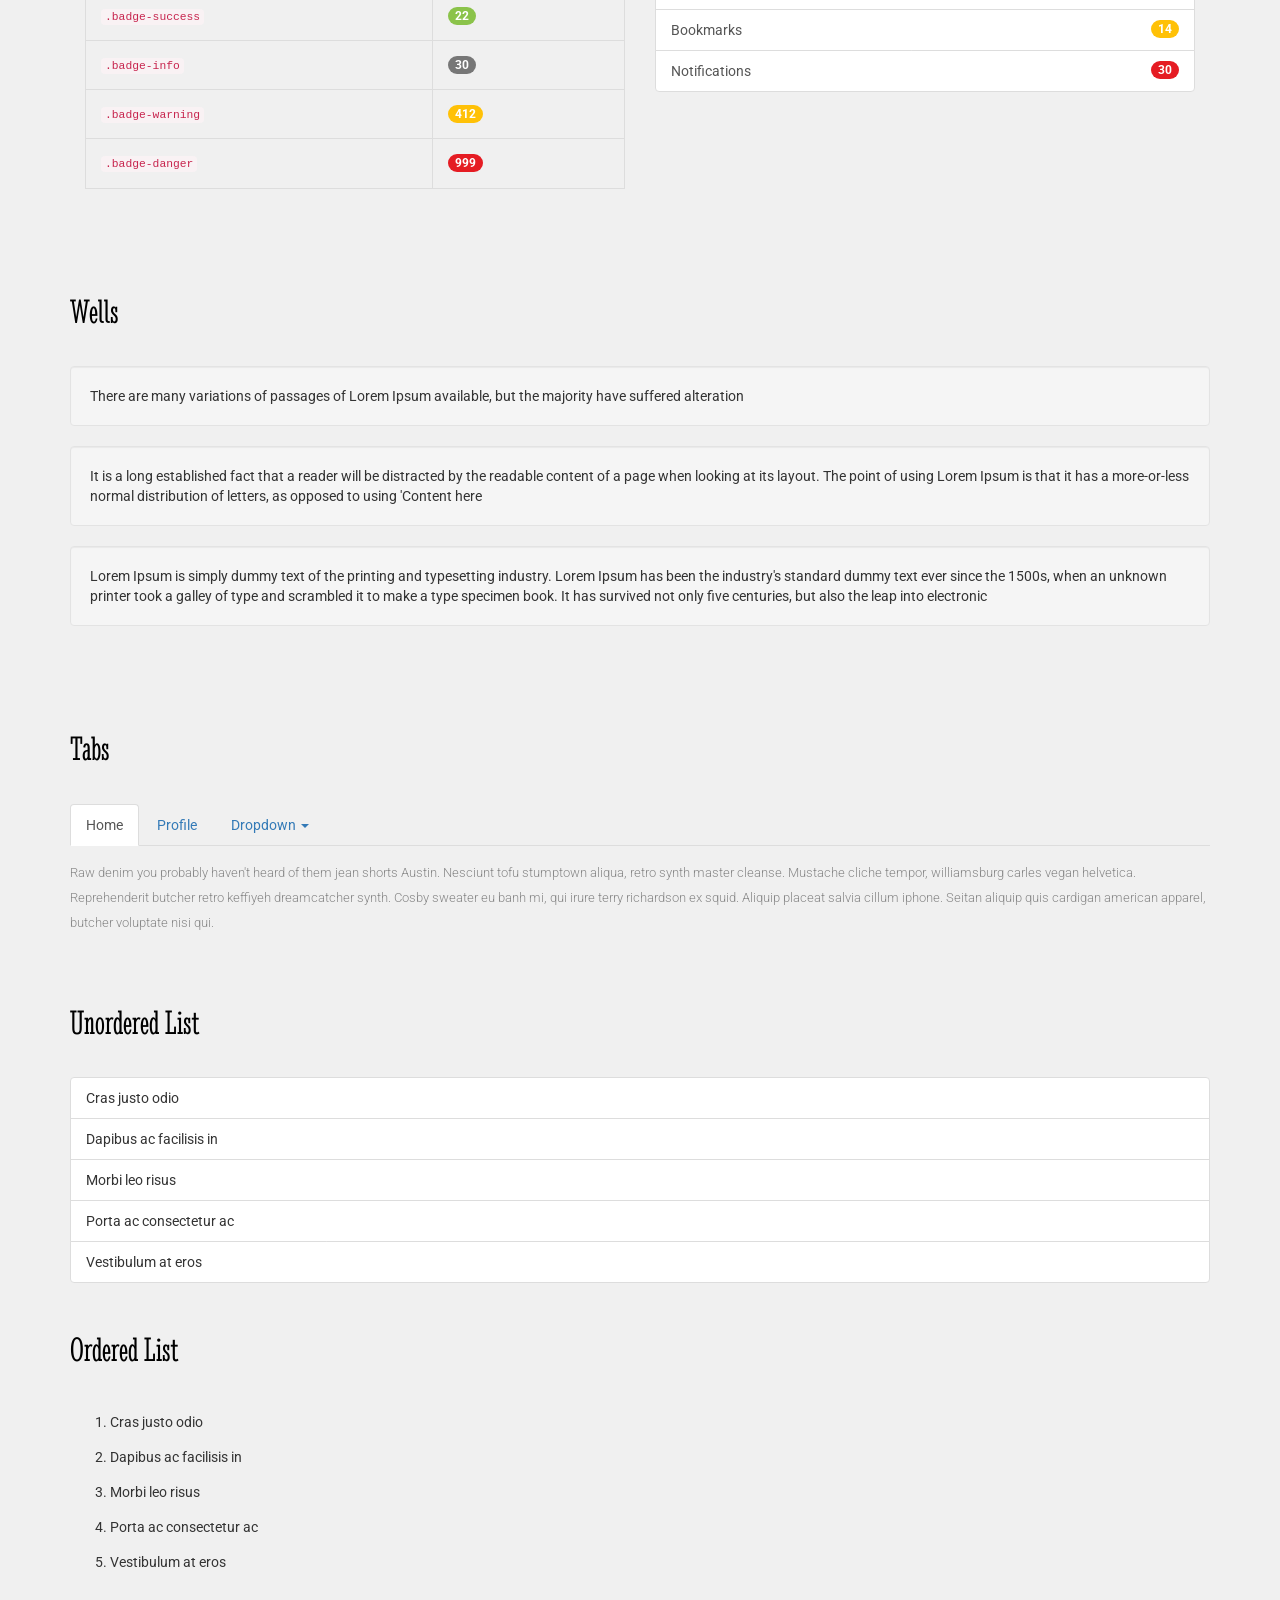
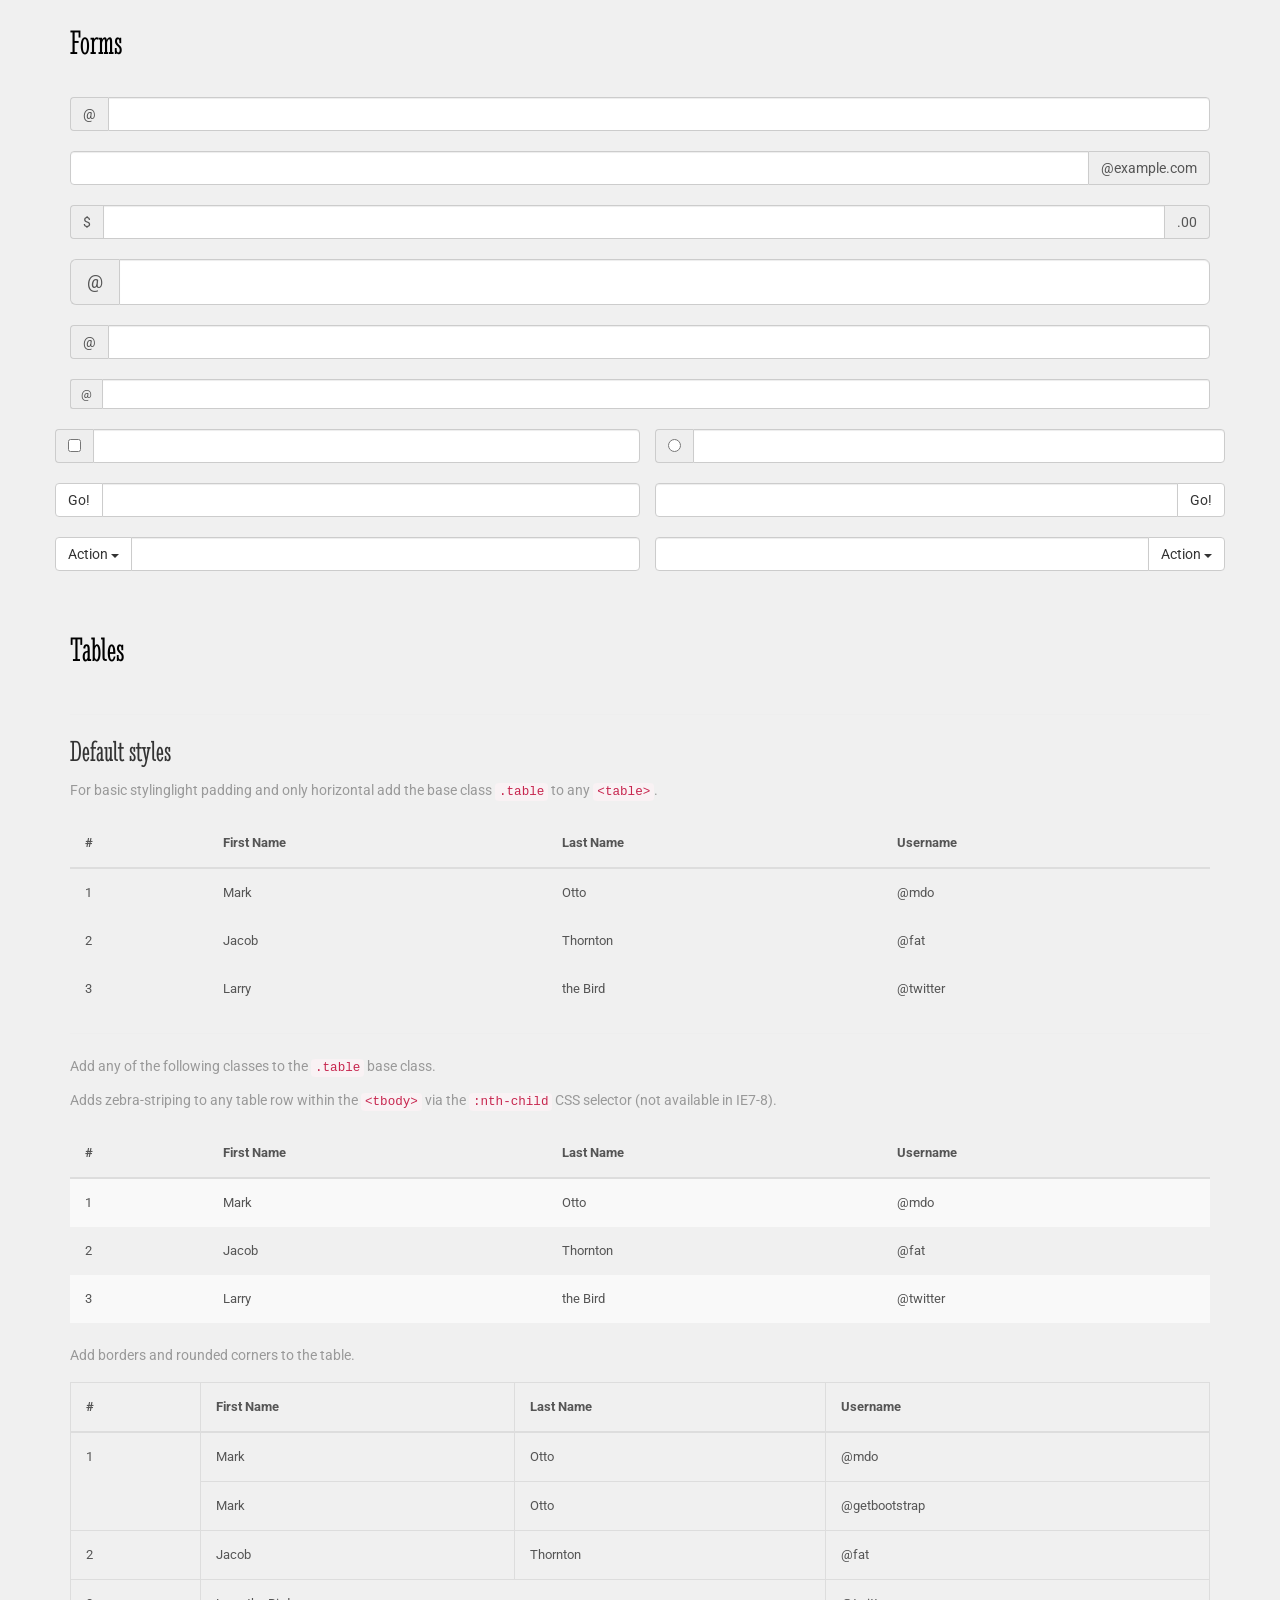
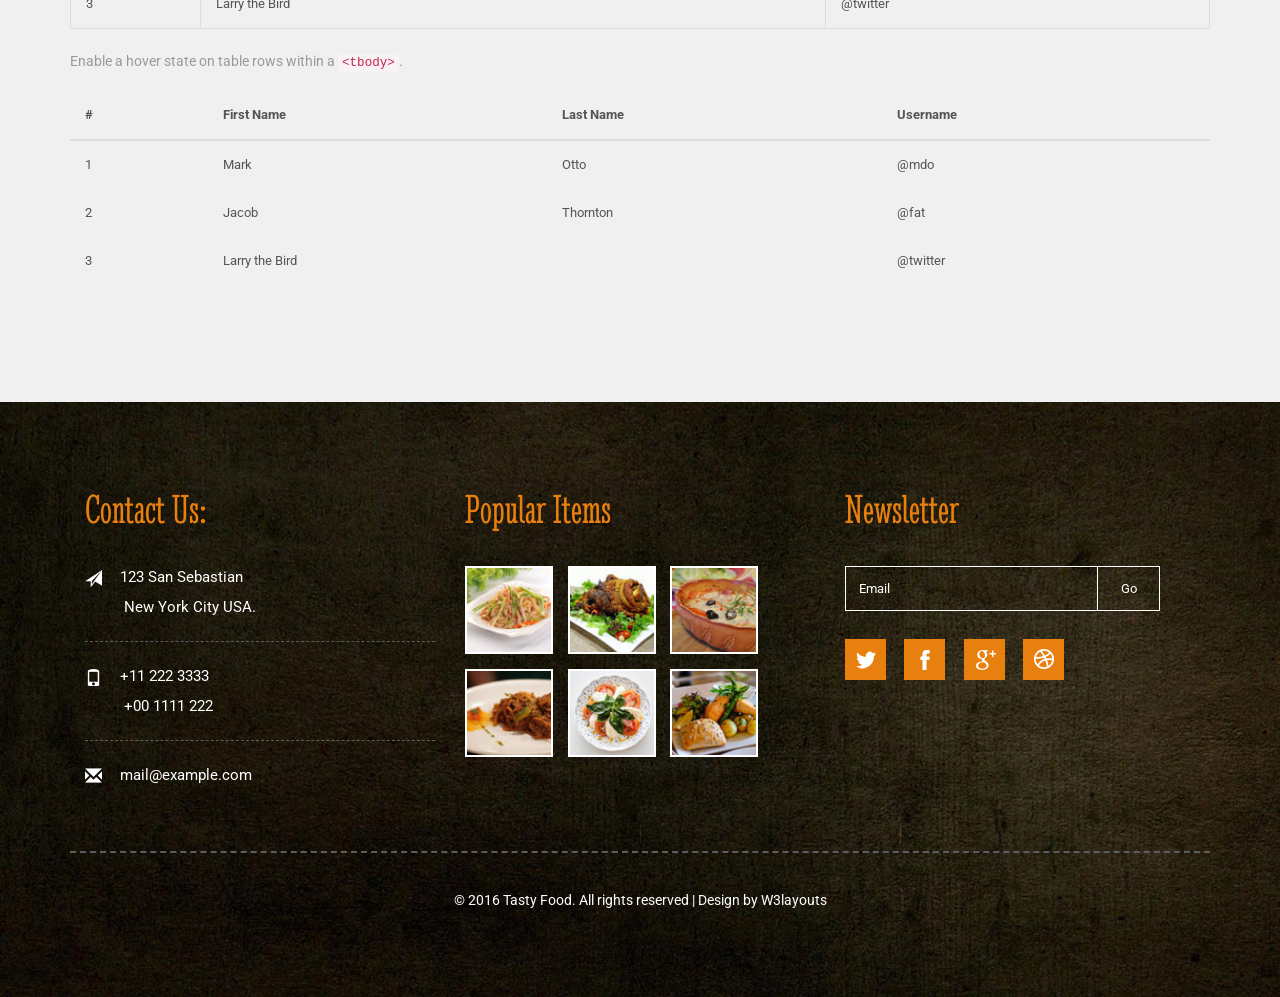
<file: tasty/codes.html>
<!--
Author: W3layouts
Author URL: http://w3layouts.com
License: Creative Commons Attribution 3.0 Unported
License URL: http://creativecommons.org/licenses/by/3.0/
-->
<!DOCTYPE html>
<html>
<head>
<title>Tasty Food a Hotel Category Flat Bootstrap Responsive Website Template | Codes :: w3layouts</title>
<!--mobile apps-->
<meta name="viewport" content="width=device-width, initial-scale=1">
<meta http-equiv="Content-Type" content="text/html; charset=utf-8" />
<meta name="keywords" content="Tasty Food Responsive web template, Bootstrap Web Templates, Flat Web Templates, Android Compatible web template, 
	Smartphone Compatible web template, free Webdesigns for Nokia, Samsung, LG, SonyEricsson, Motorola web design" />
<script type="application/x-javascript"> addEventListener("load", function() { setTimeout(hideURLbar, 0); }, false); function hideURLbar(){ window.scrollTo(0,1); } </script>
<!--mobile apps-->
<!--Custom Theme files -->
<link href="css/bootstrap.css" type="text/css" rel="stylesheet" media="all">
<link href="css/style.css" type="text/css" rel="stylesheet" media="all">
<!-- //Custom Theme files -->
<!-- js -->
<script src="js/jquery-1.11.1.min.js"></script> 
<!-- //js -->
<!--web-fonts-->
<link href='//fonts.googleapis.com/css?family=Stint+Ultra+Condensed' rel='stylesheet' type='text/css'>
<link href='//fonts.googleapis.com/css?family=Roboto:400,100,100italic,300,300italic,400italic,500,500italic,700,700italic,900,900italic' rel='stylesheet' type='text/css'>
<!--//web-fonts-->
<!--animate-->
<link href="css/animate.css" rel="stylesheet" type="text/css" media="all">
<script src="js/wow.min.js"></script>
	<script>
		 new WOW().init();
	</script>
<!--//end-animate-->
<!-- start-smooth-scrolling-->
<script type="text/javascript" src="js/move-top.js"></script>
<script type="text/javascript" src="js/easing.js"></script>	
<script type="text/javascript">
		jQuery(document).ready(function($) {
			$(".scroll").click(function(event){		
				event.preventDefault();
				$('html,body').animate({scrollTop:$(this.hash).offset().top},1000);
			});
		});
</script>
<!--//end-smooth-scrolling-->
</head>
<body>
	<!--banner-->
	<div class="banner about-banner">
		<div class="container">
			<!--header-->
			<div class="header">
				<div class="logo">
					<h1 class="wow zoomIn animated" data-wow-delay=".5s"><a href="index.html">Tasty Food</a></h1>
				</div>
				<div class="top-nav">
					<span class="menu"><img src="images/menu.png" alt=""/></span>
					<ul>
						<li class="wow slideInDown animated" data-wow-delay=".5s"><a href="index.html">Home</a></li>
						<li class="wow slideInDown animated" data-wow-delay=".6s"><a href="about.html">About</a></li>					
						<li class="wow slideInDown animated" data-wow-delay=".7s"><a href="gallery.html">Gallery</a></li>
						<li class="wow slideInDown animated" data-wow-delay=".7s"><a class="active" href="codes.html">Codes</a></li>
						<li class="wow slideInDown animated" data-wow-delay=".8s"><a href="blog.html">Blog</a></li>
						<li class="wow slideInDown animated" data-wow-delay=".9s"><a href="contact.html">Contact</a></li>
					</ul>
					<!-- script-for-menu -->
					<script>					
						$("span.menu").click(function(){
							$(".top-nav ul").slideToggle("slow" , function(){
							});
						});
					</script>
					<!-- script-for-menu -->
				</div>
				<div class="clearfix"> </div>
			</div>	
			<!--//header-->
			<div class="bnr-text wow slideInLeft animated" data-wow-delay=".9s">
				<h2 class="bnr-title wthree-title">Traditional baking of food</h2>
			</div>	
		</div>	
	</div>	
	<!--//banner--> 
	<!--Short codes-->
	<div class="codes">
		<div class="container">
			<h3 class="title wow slideInDown animated" data-wow-delay=".7s">Short Codes</h3>
			<div class="grid_3 grid_5 wow fadeInDown animated" data-wow-delay=".5s">
				<h3 class="hdg" >Buttons</h3>
				<h1>
					<a href="#"><span class="label label-default">Default</span></a>
					<a href="#"><span class="label label-primary">Primary</span></a>
					<a href="#"><span class="label label-success">Success</span></a>
					<a href="#"><span class="label label-info">Info</span></a>
					<a href="#"><span class="label label-warning">Warning</span></a>
					<a href="#"><span class="label label-danger">Danger</span></a>
				</h1>
				<h2>
					<a href="#"><span class="label label-default">Default</span></a>
					<a href="#"><span class="label label-primary">Primary</span></a>
					<a href="#"><span class="label label-success">Success</span></a>
					<a href="#"><span class="label label-info">Info</span></a>
					<a href="#"><span class="label label-warning">Warning</span></a>
					<a href="#"><span class="label label-danger">Danger</span></a>
				</h2>
				<h3>
					<a href="#"><span class="label label-default">Default</span></a>
					<a href="#"><span class="label label-primary">Primary</span></a>
					<a href="#"><span class="label label-success">Success</span></a>
					<a href="#"><span class="label label-info">Info</span></a>
					<a href="#"><span class="label label-warning">Warning</span></a>
					<a href="#"><span class="label label-danger">Danger</span></a>
				</h3>
				<h4>
					<a href="#"><span class="label label-default">Default</span></a>
					<a href="#"><span class="label label-primary">Primary</span></a>
					<a href="#"><span class="label label-success">Success</span></a>
					<a href="#"><span class="label label-info">Info</span></a>
					<a href="#"><span class="label label-warning">Warning</span></a>
					<a href="#"><span class="label label-danger">Danger</span></a>
				</h4>
				<h5>
					<a href="#"><span class="label label-default">Default</span></a>
					<a href="#"><span class="label label-primary">Primary</span></a>
					<a href="#"><span class="label label-success">Success</span></a>
					<a href="#"><span class="label label-info">Info</span></a>
					<a href="#"><span class="label label-warning">Warning</span></a>
					<a href="#"><span class="label label-danger">Danger</span></a>
				</h5>
				<h6>
					<a href="#"><span class="label label-default">Default</span></a>
					<a href="#"><span class="label label-primary">Primary</span></a>
					<a href="#"><span class="label label-success">Success</span></a>
					<a href="#"><span class="label label-info">Info</span></a>
					<a href="#"><span class="label label-warning">Warning</span></a>
					<a href="#"><span class="label label-danger">Danger</span></a>
				</h6>
			</div> 		
			<div class="grid_3 grid_4 agile wow fadeInDown animated" data-wow-delay=".5s">
				<h3 class="hdg">Headings</h3>
				<div class="bs-example">
					<table class="table">
						<tbody>
							<tr>
								<td><h1 id="h1.-bootstrap-heading">h1. Bootstrap heading<a class="anchorjs-link" href="#h1.-bootstrap-heading"><span class="anchorjs-icon"></span></a></h1></td>
								<td class="type-info">Semibold 36px</td>
							</tr>
							<tr>
								<td><h2 id="h2.-bootstrap-heading">h2. Bootstrap heading<a class="anchorjs-link" href="#h2.-bootstrap-heading"><span class="anchorjs-icon"></span></a></h2></td>
								<td class="type-info">Semibold 30px</td>
							</tr>
							<tr>
								<td><h3 id="h3.-bootstrap-heading">h3. Bootstrap heading<a class="anchorjs-link" href="#h3.-bootstrap-heading"><span class="anchorjs-icon"></span></a></h3></td>
								<td class="type-info">Semibold 24px</td>
							</tr>
							<tr>
								<td><h4 id="h4.-bootstrap-heading">h4. Bootstrap heading<a class="anchorjs-link" href="#h4.-bootstrap-heading"><span class="anchorjs-icon"></span></a></h4></td>
								<td class="type-info">Semibold 18px</td>
							</tr>
							<tr>
								<td><h5 id="h5.-bootstrap-heading">h5. Bootstrap heading<a class="anchorjs-link" href="#h5.-bootstrap-heading"><span class="anchorjs-icon"></span></a></h5></td>
								<td class="type-info">Semibold 14px</td>
							</tr>
							<tr>
								<td><h6>h6. Bootstrap heading</h6></td>
								<td class="type-info w3agile">Semibold 12px</td>
							</tr>
						</tbody>
					</table>
				</div>
			</div> 
			<div class="grid_3 grid_5 wow fadeInDown animated" data-wow-delay=".5s">
				<h3 class="hdg agileinfo">Progress Bars</h3>
				<div class="tab-content">
					<div class="tab-pane active" id="domprogress">
						<div class="progress">    
							<div class="progress-bar progress-bar-primary" style="width: 20%"></div>
						</div>
						<p>Info with <code>progress-bar-info</code> class.</p>
						<div class="progress">    
							<div class="progress-bar progress-bar-info" style="width: 60%"></div>
						</div>
						<p>Success with <code>progress-bar-success</code> class.</p>
						<div class="progress">
							<div class="progress-bar progress-bar-success" style="width: 30%"></div>
						</div>
						<p>Warning with <code>progress-bar-warning</code> class.</p>
						<div class="progress">
							<div class="progress-bar progress-bar-warning" style="width: 70%"></div>
						</div>
						<p>Danger with <code>progress-bar-danger</code> class.</p>
						<div class="progress">
							<div class="progress-bar progress-bar-danger" style="width: 50%"></div>
						</div>
						<p>Inverse with <code>progress-bar-inverse</code> class.</p>
						<div class="progress">
							<div class="progress-bar progress-bar-inverse" style="width: 40%"></div>
						</div>
						<p>Inverse with <code>progress-bar-inverse</code> class.</p>
						<div class="progress">
							<div class="progress-bar progress-bar-success" style="width: 35%"><span class="sr-only">35% Complete (success)</span></div>
							<div class="progress-bar progress-bar-warning" style="width: 20%"><span class="sr-only">20% Complete (warning)</span></div>
							<div class="progress-bar progress-bar-danger" style="width: 10%"><span class="sr-only">10% Complete (danger)</span></div>
						</div>
					</div>
				</div>
			</div>
			<div class="grid_3 grid_5 wow fadeInDown animated" data-wow-delay=".5s">
				<h3 class="hdg">Alerts</h3>
				<div class="alert alert-success" role="alert">
					<strong>Well done!</strong> You successfully read this important alert message.
				</div>
				<div class="alert alert-info" role="alert">
					<strong>Heads up!</strong> This alert needs your attention, but it's not super important.
				</div>
				<div class="alert alert-warning" role="alert">
					<strong>Warning!</strong> Best check yo self, you're not looking too good.
				</div>
				<div class="alert alert-danger" role="alert">
					<strong>Oh snap!</strong> Change a few things up and try submitting again.
				</div>
			</div>
			<div class="grid_3 grid_5 wow fadeInDown animated" data-wow-delay=".5s">
				<h3 class="hdg">Breadcrumbs</h3>
				<ol class="breadcrumb">
					<li class="active">Home</li>
				</ol>
				<ol class="breadcrumb">
					<li><a href="#">Home</a></li>
					<li class="active">Library</li>
				</ol>
				<ol class="breadcrumb">
					<li><a href="#">Home</a></li>
					<li><a href="#">Library</a></li>
					<li class="active">Data</li>
				</ol>
			</div>
			<div class="grid_3 grid_5 wow fadeInDown animated" data-wow-delay=".5s">
				<h3 class="hdg">Badges</h3>
				<div class="col-md-6">
					<p>Add modifier classes to change the appearance of a badge.</p>
					<table class="table table-bordered">
						<thead>
							<tr>
								<th>Classes</th>
								<th>Badges</th>
							</tr>
						</thead>
						<tbody>
							<tr>
								<td>No modifiers</td>
								<td><span class="badge">42</span></td>
							</tr>
							<tr>
								<td><code>.badge-primary</code></td>
								<td><span class="badge badge-primary">1</span></td>
							</tr>
							<tr>
								<td><code>.badge-success</code></td>
								<td><span class="badge badge-success">22</span></td>
							</tr>
							<tr>
								<td><code>.badge-info</code></td>
								<td><span class="badge badge-info">30</span></td>
							</tr>
							<tr>
								<td><code>.badge-warning</code></td>
								<td><span class="badge badge-warning">412</span></td>
							</tr>
							<tr>
								<td><code>.badge-danger</code></td>
								<td><span class="badge badge-danger">999</span></td>
							</tr>
						</tbody>
					</table>                    
				</div>
				<div class="col-md-6">
					<p>Easily highlight new or unread items with the <code>.badge</code> class</p>
					<div class="list-group list-group-alternate"> 
						<a href="#" class="list-group-item"><span class="badge">201</span> <i class="ti ti-email"></i> Inbox </a> 
						<a href="#" class="list-group-item"><span class="badge badge-primary">5021</span> <i class="ti ti-eye"></i> Profile visits </a> 
						<a href="#" class="list-group-item"><span class="badge">14</span> <i class="ti ti-headphone-alt"></i> Call </a> 
						<a href="#" class="list-group-item"><span class="badge">20</span> <i class="ti ti-comments"></i> Messages </a> 
						<a href="#" class="list-group-item"><span class="badge badge-warning">14</span> <i class="ti ti-bookmark"></i> Bookmarks </a> 
						<a href="#" class="list-group-item"><span class="badge badge-danger">30</span> <i class="ti ti-bell"></i> Notifications </a> 
					</div>
				</div>
			   <div class="clearfix"> </div>
			</div>	 
			<div class="grid_3 grid_5 wow fadeInDown animated" data-wow-delay=".5s">
				<h3 class="hdg">Wells</h3>
				<div class="well">
					There are many variations of passages of Lorem Ipsum available, but the majority have suffered alteration
				</div>
				<div class="well">
					It is a long established fact that a reader will be distracted by the readable content of a page when looking at its layout. The point of using Lorem Ipsum is that it has a more-or-less normal distribution of letters, as opposed to using 'Content here
				</div>
				<div class="well">
						Lorem Ipsum is simply dummy text of the printing and typesetting industry. Lorem Ipsum has been the industry's standard dummy text ever since the 1500s, when an unknown printer took a galley of type and scrambled it to make a type specimen book. It has survived not only five centuries, but also the leap into electronic
				</div>
			</div>
			<div class="grid_3 grid_5 wow fadeInDown animated" data-wow-delay=".5s">
				<h3 class="hdg">Tabs</h3>
				<div class="bs-example bs-example-tabs" role="tabpanel" data-example-id="togglable-tabs">
					<ul id="myTab" class="nav nav-tabs" role="tablist">
						<li role="presentation" class="active"><a href="#home" id="home-tab" role="tab" data-toggle="tab" aria-controls="home" aria-expanded="true">Home</a></li>
						<li role="presentation"><a href="#profile" role="tab" id="profile-tab" data-toggle="tab" aria-controls="profile">Profile</a></li>
						<li role="presentation" class="dropdown">
							<a href="#" id="myTabDrop1" class="dropdown-toggle" data-toggle="dropdown" aria-controls="myTabDrop1-contents">Dropdown <span class="caret"></span></a>
							<ul class="dropdown-menu" role="menu" aria-labelledby="myTabDrop1" id="myTabDrop1-contents">
								<li><a href="#dropdown1" tabindex="-1" role="tab" id="dropdown1-tab" data-toggle="tab" aria-controls="dropdown1">@fat</a></li>
								<li><a href="#dropdown2" tabindex="-1" role="tab" id="dropdown2-tab" data-toggle="tab" aria-controls="dropdown2">@mdo</a></li>
							</ul>
						</li>
					</ul>
					<div id="myTabContent" class="tab-content">
						<div role="tabpanel" class="tab-pane fade in active" id="home" aria-labelledby="home-tab">
							<p>Raw denim you probably haven't heard of them jean shorts Austin. Nesciunt tofu stumptown aliqua, retro synth master cleanse. Mustache cliche tempor, williamsburg carles vegan helvetica. Reprehenderit butcher retro keffiyeh dreamcatcher synth. Cosby sweater eu banh mi, qui irure terry richardson ex squid. Aliquip placeat salvia cillum iphone. Seitan aliquip quis cardigan american apparel, butcher voluptate nisi qui.</p>
						</div>
						<div role="tabpanel" class="tab-pane fade" id="profile" aria-labelledby="profile-tab">
							<p>Food truck fixie locavore, accusamus mcsweeney's marfa nulla single-origin coffee squid. Exercitation +1 labore velit, blog sartorial PBR leggings next level wes anderson artisan four loko farm-to-table craft beer twee. Qui photo booth letterpress, commodo enim craft beer mlkshk aliquip jean shorts ullamco ad vinyl cillum PBR. Homo nostrud organic, assumenda labore aesthetic magna delectus mollit. Keytar helvetica VHS salvia yr, vero magna velit sapiente labore stumptown. Vegan fanny pack odio cillum wes anderson 8-bit, sustainable jean shorts beard ut DIY ethical culpa terry richardson biodiesel. Art party scenester stumptown, tumblr butcher vero sint qui sapiente accusamus tattooed echo park.</p>
						</div>
						<div role="tabpanel" class="tab-pane fade" id="dropdown1" aria-labelledby="dropdown1-tab">
							<p>Etsy mixtape wayfarers, ethical wes anderson tofu before they sold out mcsweeney's organic lomo retro fanny pack lo-fi farm-to-table readymade. Messenger bag gentrify pitchfork tattooed craft beer, iphone skateboard locavore carles etsy salvia banksy hoodie helvetica. DIY synth PBR banksy irony. Leggings gentrify squid 8-bit cred pitchfork. Williamsburg banh mi whatever gluten-free, carles pitchfork biodiesel fixie etsy retro mlkshk vice blog. Scenester cred you probably haven't heard of them, vinyl craft beer blog stumptown. Pitchfork sustainable tofu synth chambray yr.</p>
						</div>
						<div role="tabpanel" class="tab-pane fade" id="dropdown2" aria-labelledby="dropdown2-tab">
							<p>Trust fund seitan letterpress, keytar raw denim keffiyeh etsy art party before they sold out master cleanse gluten-free squid scenester freegan cosby sweater. Fanny pack portland seitan DIY, art party locavore wolf cliche high life echo park Austin. Cred vinyl keffiyeh DIY salvia PBR, banh mi before they sold out farm-to-table VHS viral locavore cosby sweater. Lomo wolf viral, mustache readymade thundercats keffiyeh craft beer marfa ethical. Wolf salvia freegan, sartorial keffiyeh echo park vegan.</p>
						</div>
					</div>
				</div>
			</div>
			<h3 class="hdg wow fadeInDown animated" data-wow-delay=".5s">Unordered List</h3>
			<ul class="list-group wow fadeInDown animated" data-wow-delay=".5s">
			  <li class="list-group-item">Cras justo odio</li>
			  <li class="list-group-item">Dapibus ac facilisis in</li>
			  <li class="list-group-item">Morbi leo risus</li>
			  <li class="list-group-item">Porta ac consectetur ac</li>
			  <li class="list-group-item">Vestibulum at eros</li>
			</ul>
			<h3 class="hdg wow fadeInDown animated" data-wow-delay=".5s">Ordered List</h3>
			<ol>
				<li class="list-group-item1">Cras justo odio</li>
				<li class="list-group-item1">Dapibus ac facilisis in</li>
				<li class="list-group-item1">Morbi leo risus</li>
				<li class="list-group-item1">Porta ac consectetur ac</li>
				<li class="list-group-item1">Vestibulum at eros</li>
			</ol>
			<h3 class="hdg">Forms</h3>
			<div class="input-group wow fadeInDown animated" data-wow-delay=".5s">
				<span class="input-group-addon" id="basic-addon1">@</span>
				<input type="text" class="form-control" placeholder="Username" aria-describedby="basic-addon1">
			</div>
			<div class="input-group wow fadeInDown animated" data-wow-delay=".5s">
				<input type="text" class="form-control" placeholder="Recipient's username" aria-describedby="basic-addon2">
				<span class="input-group-addon" id="basic-addon2">@example.com</span>
			</div>
			<div class="input-group wow fadeInDown animated" data-wow-delay=".5s">
				<span class="input-group-addon">$</span>
					<input type="text" class="form-control" aria-label="Amount (to the nearest dollar)">
				<span class="input-group-addon">.00</span>
			</div>
			<div class="input-group input-group-lg wow fadeInDown animated" data-wow-delay=".5s">
				<span class="input-group-addon" id="sizing-addon1">@</span>
				<input type="text" class="form-control" placeholder="Username" aria-describedby="sizing-addon1">
			</div>
			<div class="input-group wow fadeInDown animated" data-wow-delay=".5s">
				<span class="input-group-addon" id="sizing-addon2">@</span>
				<input type="text" class="form-control" placeholder="Username" aria-describedby="sizing-addon2">
			</div>
			<div class="input-group input-group-sm wow fadeInDown animated" data-wow-delay=".5s">
				<span class="input-group-addon" id="sizing-addon3">@</span>
				<input type="text" class="form-control" placeholder="Username" aria-describedby="sizing-addon3">
			</div>
			<div class="row wow fadeInDown animated" data-wow-delay=".5s">
				<div class="col-lg-6 in-gp-tl">
					<div class="input-group">
						<span class="input-group-addon">
							<input type="checkbox" aria-label="...">
						</span>
						<input type="text" class="form-control" aria-label="...">
					</div><!-- /input-group -->
				</div><!-- /.col-lg-6 -->
				<div class="col-lg-6 in-gp-tb">
					<div class="input-group">
						<span class="input-group-addon">
							<input type="radio" aria-label="...">
						</span>
						<input type="text" class="form-control" aria-label="...">
					</div><!-- /input-group -->
				</div><!-- /.col-lg-6 -->
			</div><!-- /.row -->
			<div class="row wow fadeInDown animated" data-wow-delay=".5s">
				<div class="col-lg-6 in-gp-tl">
					<div class="input-group">
						<span class="input-group-btn">
							<button class="btn btn-default" type="button">Go!</button>
						</span>
						<input type="text" class="form-control" placeholder="Search for...">
					</div><!-- /input-group -->
				</div><!-- /.col-lg-6 -->
				<div class="col-lg-6 in-gp-tb">
					<div class="input-group">
						<input type="text" class="form-control" placeholder="Search for...">
						<span class="input-group-btn">
							<button class="btn btn-default" type="button">Go!</button>
						</span>
					</div><!-- /input-group -->
				</div><!-- /.col-lg-6 -->
			</div><!-- /.row -->
			<div class="row wow fadeInDown animated" data-wow-delay=".5s">
				<div class="col-lg-6 in-gp-tl">
					<div class="input-group">
						<div class="input-group-btn">
							<button type="button" class="btn btn-default dropdown-toggle" data-toggle="dropdown" aria-haspopup="true" aria-expanded="false">Action <span class="caret"></span></button>
							<ul class="dropdown-menu">
								<li><a href="#">Action</a></li>
								<li><a href="#">Another action</a></li>
								<li><a href="#">Something else here</a></li>
								<li role="separator" class="divider"></li>
								<li><a href="#">Separated link</a></li>
							</ul>
						</div><!-- /btn-group -->
						<input type="text" class="form-control" aria-label="...">
					</div><!-- /input-group -->
				</div><!-- /.col-lg-6 -->
				<div class="col-lg-6 in-gp-tb">
					<div class="input-group">
						<input type="text" class="form-control" aria-label="...">
						<div class="input-group-btn">
							<button type="button" class="btn btn-default dropdown-toggle" data-toggle="dropdown" aria-haspopup="true" aria-expanded="false">Action <span class="caret"></span></button>
							<ul class="dropdown-menu dropdown-menu-right">
								<li><a href="#">Action</a></li>
								<li><a href="#">Another action</a></li>
								<li><a href="#">Something else here</a></li>
								<li role="separator" class="divider"></li>
								<li><a href="#">Separated link</a></li>
							</ul>
						</div><!-- /btn-group -->
					</div><!-- /input-group -->
				</div><!-- /.col-lg-6 -->
			</div><!-- /.row -->
			<div class="page-header wow fadeInDown animated" data-wow-delay=".5s">
				<h3 class="hdg">Tables</h3>
			</div>
			<h2 class="typoh2">Default styles</h2>
			<p>For basic stylinglight padding and only horizontal add the base class <code>.table</code> to any <code>&lt;table&gt;</code>.</p>
			<div class="bs-docs-example wow fadeInDown animated" data-wow-delay=".5s">
				<table class="table">
					<thead>
						<tr>
							<th>#</th>
							<th>First Name</th>
							<th>Last Name</th>
							<th>Username</th>
						</tr>
					</thead>
					<tbody>
						<tr>
							<td>1</td>
							<td>Mark</td>
							<td>Otto</td>
							<td>@mdo</td>
						</tr>
						<tr>
							<td>2</td>
							<td>Jacob</td>
							<td>Thornton</td>
							<td>@fat</td>
						</tr>
						<tr>
							<td>3</td>
							<td>Larry</td>
							<td>the Bird</td>
							<td>@twitter</td>
						</tr>
					</tbody>
				</table>
			</div>
			<hr class="bs-docs-separator wow fadeInDown animated" data-wow-delay=".5s">
			<p>Add any of the following classes to the <code>.table</code> base class.</p>
			<p>Adds zebra-striping to any table row within the <code>&lt;tbody&gt;</code> via the <code>:nth-child</code> CSS selector (not available in IE7-8).</p>
			<div class="bs-docs-example wow fadeInDown animated" data-wow-delay=".5s">
				<table class="table table-striped">
					<thead>
						<tr>
							<th>#</th>
							<th>First Name</th>
							<th>Last Name</th>
							<th>Username</th>
						</tr>
					</thead>
					<tbody>
						<tr>
							<td>1</td>
							<td>Mark</td>
							<td>Otto</td>
							<td>@mdo</td>
						</tr>
						<tr>
							<td>2</td>
							<td>Jacob</td>
							<td>Thornton</td>
							<td>@fat</td>
						</tr>
						<tr>
							<td>3</td>
							<td>Larry</td>
							<td>the Bird</td>
							<td>@twitter</td>
						</tr>
					</tbody>
				</table>
			</div>
			<p>Add borders and rounded corners to the table.</p>
			<div class="bs-docs-example wow fadeInDown animated" data-wow-delay=".5s">
				<table class="table table-bordered">
					<thead>
						<tr>
							<th>#</th>
							<th>First Name</th>
							<th>Last Name</th>
							<th>Username</th>
						</tr>
					</thead>
					<tbody>
						<tr>
							<td rowspan="2">1</td>
							<td>Mark</td>
							<td>Otto</td>
							<td>@mdo</td>
						</tr>
						<tr>
							<td>Mark</td>
							<td>Otto</td>
							<td>@getbootstrap</td>
						</tr>
						<tr>
							<td>2</td>
							<td>Jacob</td>
							<td>Thornton</td>
							<td>@fat</td>
						</tr>
						<tr>
							<td>3</td>
							<td colspan="2">Larry the Bird</td>
							<td>@twitter</td>
						</tr>
					</tbody>
				</table>
			</div>
			<p>Enable a hover state on table rows within a <code>&lt;tbody&gt;</code>.</p>
			<div class="bs-docs-example wow fadeInDown animated" data-wow-delay=".5s">
				<table class="table table-hover">
					<thead>
						<tr>
						  <th>#</th>
						  <th>First Name</th>
						  <th>Last Name</th>
						  <th>Username</th>
						</tr>
					</thead>
					<tbody>
						<tr>
						  <td>1</td>
						  <td>Mark</td>
						  <td>Otto</td>
						  <td>@mdo</td>
						</tr>
						<tr>
						  <td>2</td>
						  <td>Jacob</td>
						  <td>Thornton</td>
						  <td>@fat</td>
						</tr>
						<tr>
						  <td>3</td>
						  <td colspan="2">Larry the Bird</td>
						  <td>@twitter</td>
						</tr>
					</tbody>
				</table>
			</div>
		</div>
	</div>
	<!--//short-codes-->
	<!--footer-->
	<div class="footer">
		<div class="container">
			<div class="footer-info w3l-info">
				<div class="col-md-4 footer-grids footer-address">
					<h3 class="wow fadeInDown animated" data-wow-delay=".5s">Contact Us:</h3>
					<ul>
						<li class="wow slideInLeft animated" data-wow-delay=".5s"><i class="glyphicon glyphicon-send"></i> 123 San Sebastian <span> New York City USA. </span></li>
						<li class="wow slideInLeft animated" data-wow-delay=".5s"><i class="glyphicon glyphicon-phone"></i> +11 222 3333 <span> +00 1111 222 </span></li>
						<li class="wow slideInLeft animated" data-wow-delay=".5s"><i class="glyphicon glyphicon-envelope"></i> <a href="mailto:example@mail.com"> mail@example.com</a></li>
					</ul>
				</div>
				<div class="col-md-4 footer-grids">
					<h3 class="wow fadeInDown animated" data-wow-delay=".5s">Popular Items</h3>
					<div class="footer-grd wow zoomIn animated" data-wow-delay=".5s">
						<a href="single.html">
							<img src="images/f1.jpg" class="img-responsive" alt=" ">
						</a>
					</div>
					<div class="footer-grd wow zoomIn animated" data-wow-delay=".5s">
						<a href="single.html">
							<img src="images/f2.jpg" class="img-responsive" alt=" ">
						</a>
					</div>
					<div class="footer-grd wow zoomIn animated" data-wow-delay=".5s">
						<a href="single.html">
							<img src="images/f3.jpg" class="img-responsive" alt=" ">
						</a>
					</div>
					<div class="clearfix"> </div>
					<div class="footer-grd wow zoomIn animated" data-wow-delay=".5s">
						<a href="single.html">
							<img src="images/f4.jpg" class="img-responsive" alt=" ">
						</a>
					</div>
					<div class="footer-grd wow zoomIn animated" data-wow-delay=".5s">
						<a href="single.html">
							<img src="images/f5.jpg" class="img-responsive" alt=" ">
						</a>
					</div>
					<div class="footer-grd wow zoomIn animated" data-wow-delay=".5s">
						<a href="single.html">
							<img src="images/f6.jpg" class="img-responsive" alt=" ">
						</a>
					</div>
					<div class="clearfix"> </div>
				</div>
				<div class="col-md-4 footer-grids">
					<h3 class="wow fadeInDown animated" data-wow-delay=".5s">Newsletter</h3>
					<div class="subscribe wow slideInRight animated" data-wow-delay=".5s">
						<form>
							<input type="text" value="Email" onfocus="this.value = '';" onblur="if (this.value == '') {this.value = 'Email';}" required="">
							<input type="submit" value="Go">
						</form>
						<div class="clearfix"> </div>
					</div>
					<div class="social-icons wow slideInRight animated" data-wow-delay=".5s">
						<ul>
							<li><a href="#"> </a></li>
							<li><a href="#" class="fb"> </a></li>
							<li><a href="#" class="in"> </a></li>
							<li><a href="#" class="dott"> </a></li>
						</ul>
					</div>
				</div>
				<div class="clearfix"> </div>
			</div>
			<div class="footer-copy wow slideInUp animated" data-wow-delay=".5s">
				<p>© 2016 Tasty Food. All rights reserved | Design by <a href="http://w3layouts.com">W3layouts</a></p>
			</div>
		</div>	
	</div>	
	<!--//footer-->	
	<!--smooth-scrolling-of-move-up-->
	<script type="text/javascript">
		$(document).ready(function() {
		
			var defaults = {
				containerID: 'toTop', // fading element id
				containerHoverID: 'toTopHover', // fading element hover id
				scrollSpeed: 1200,
				easingType: 'linear' 
			};
			
			$().UItoTop({ easingType: 'easeOutQuart' });
			
		});
	</script>
	<a href="#" id="toTop" style="display: block;"> <span id="toTopHover" style="opacity: 1;"> </span></a>
	<!--//smooth-scrolling-of-move-up-->
	<!--scrolling js-->
	<script src="js/jquery.nicescroll.js"></script>
	<script src="js/scripts.js"></script>
	<!--//scrolling js-->
	<!-- Bootstrap core JavaScript
    ================================================== -->
    <!-- Placed at the end of the document so the pages load faster -->
    <script src="js/bootstrap.js"></script>
</body>
</html>
</file>
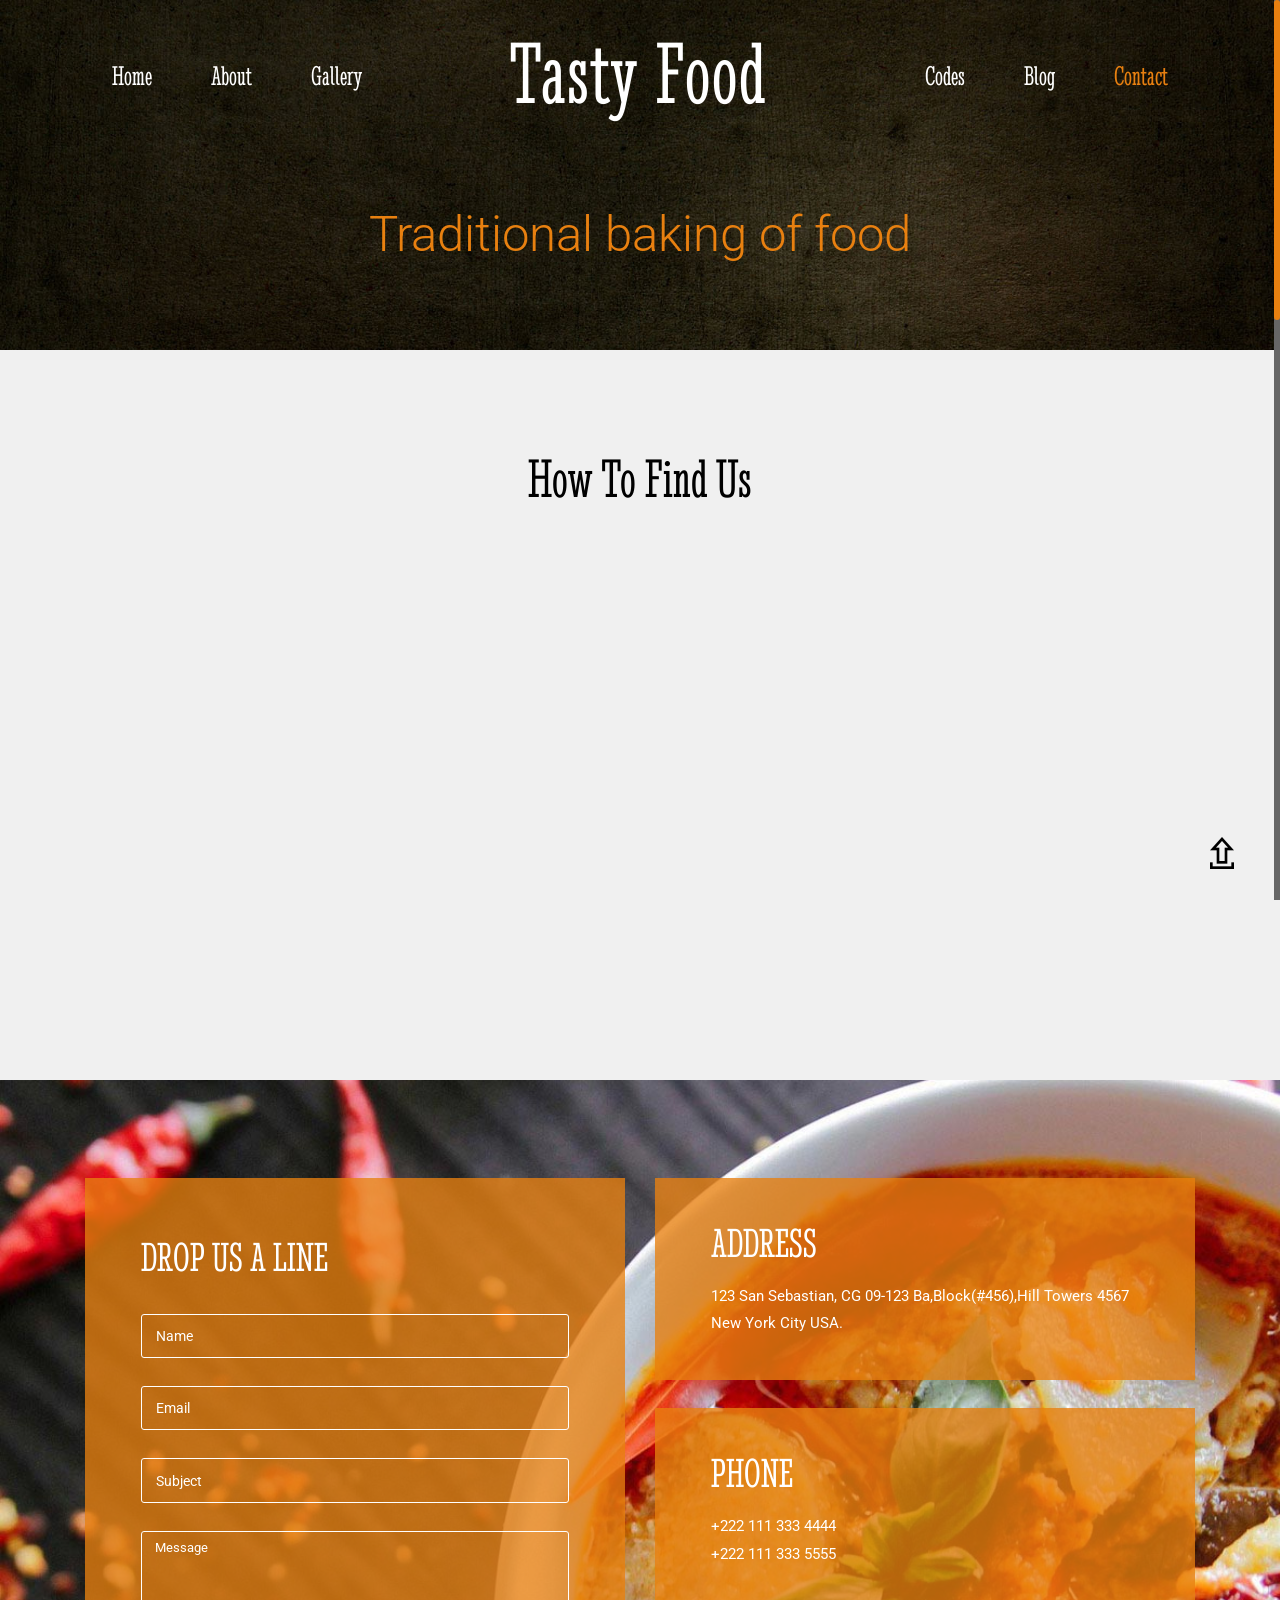
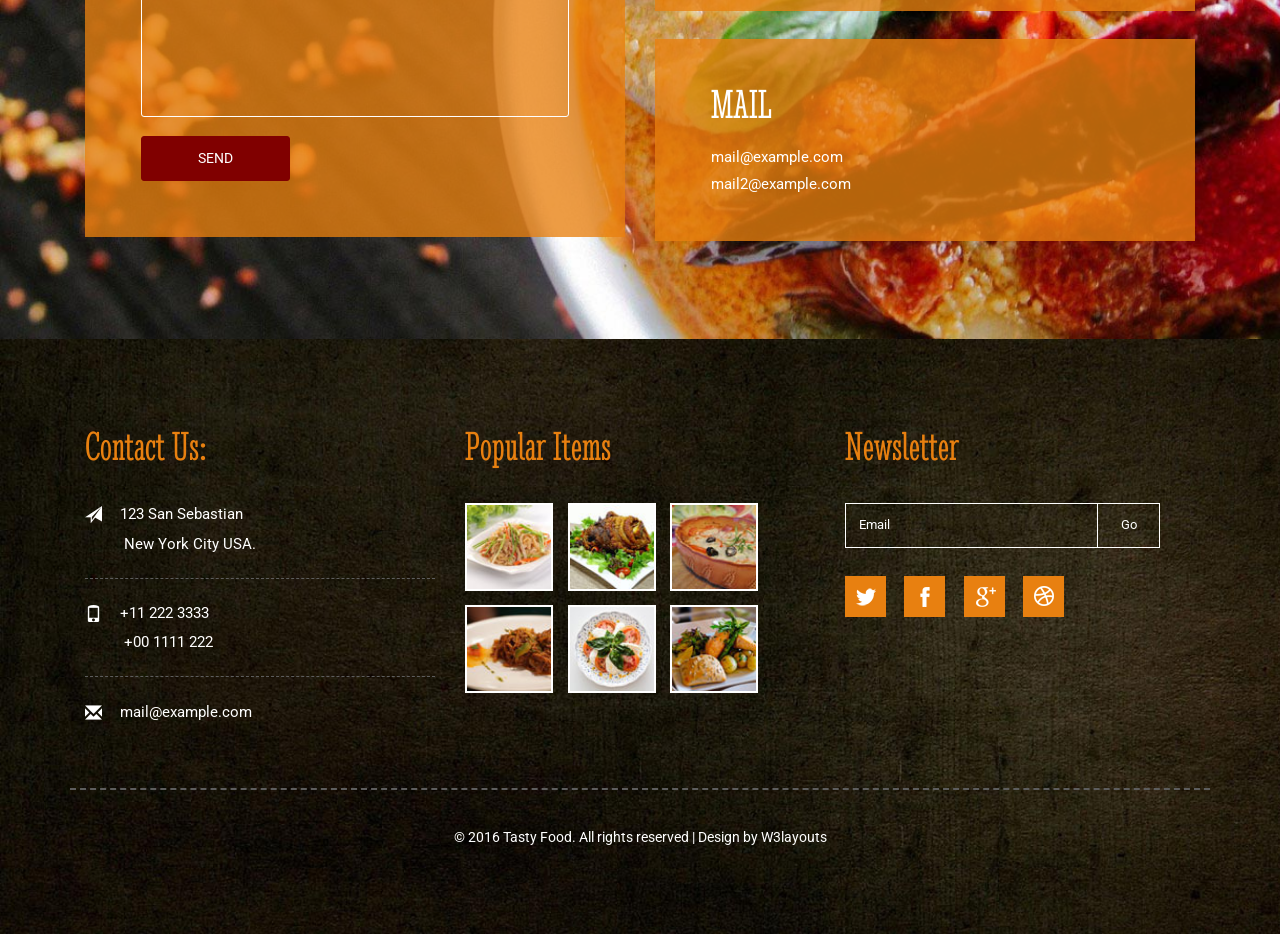
<file: tasty/contact.html>
<!--
Author: W3layouts
Author URL: http://w3layouts.com
License: Creative Commons Attribution 3.0 Unported
License URL: http://creativecommons.org/licenses/by/3.0/
-->
<!DOCTYPE html>
<html>
<head>
<title>Tasty Food a Hotel Category Flat Bootstrap Responsive Website Template | Contact :: w3layouts</title>
<!--mobile apps-->
<meta name="viewport" content="width=device-width, initial-scale=1">
<meta http-equiv="Content-Type" content="text/html; charset=utf-8" />
<meta name="keywords" content="Tasty Food Responsive web template, Bootstrap Web Templates, Flat Web Templates, Android Compatible web template, 
	Smartphone Compatible web template, free Webdesigns for Nokia, Samsung, LG, SonyEricsson, Motorola web design" />
<script type="application/x-javascript"> addEventListener("load", function() { setTimeout(hideURLbar, 0); }, false); function hideURLbar(){ window.scrollTo(0,1); } </script>
<!--mobile apps-->
<!--Custom Theme files -->
<link href="css/bootstrap.css" type="text/css" rel="stylesheet" media="all">
<link href="css/style.css" type="text/css" rel="stylesheet" media="all">
<!-- //Custom Theme files -->
<!-- js -->
<script src="js/jquery-1.11.1.min.js"></script> 
<!-- //js -->
<!--web-fonts-->
<link href='//fonts.googleapis.com/css?family=Stint+Ultra+Condensed' rel='stylesheet' type='text/css'>
<link href='//fonts.googleapis.com/css?family=Roboto:400,100,100italic,300,300italic,400italic,500,500italic,700,700italic,900,900italic' rel='stylesheet' type='text/css'>
<!--//web-fonts-->
<!--animate-->
<link href="css/animate.css" rel="stylesheet" type="text/css" media="all">
<script src="js/wow.min.js"></script>
	<script>
		 new WOW().init();
	</script>
<!--//end-animate-->
<!-- start-smooth-scrolling-->
<script type="text/javascript" src="js/move-top.js"></script>
<script type="text/javascript" src="js/easing.js"></script>	
<script type="text/javascript">
		jQuery(document).ready(function($) {
			$(".scroll").click(function(event){		
				event.preventDefault();
				$('html,body').animate({scrollTop:$(this.hash).offset().top},1000);
			});
		});
</script>
<!--//end-smooth-scrolling-->
</head>
<body>
	<!--banner-->
	<div class="banner about-banner">
		<div class="container">
			<!--header-->
			<div class="header">
				<div class="logo">
					<h1 class="w3ls wow zoomIn animated" data-wow-delay=".5s"><a href="index.html">Tasty Food</a></h1>
				</div>
				<div class="top-nav">
					<span class="menu"><img src="images/menu.png" alt=""/></span>
					<ul>
						<li class="wow slideInDown animated" data-wow-delay=".5s"><a href="index.html">Home</a></li>
						<li class="wow slideInDown animated" data-wow-delay=".6s"><a href="about.html">About</a></li>					
						<li class="wow slideInDown animated" data-wow-delay=".7s"><a href="gallery.html">Gallery</a></li>
						<li class="wow slideInDown animated" data-wow-delay=".7s"><a href="codes.html">Codes</a></li>
						<li class="wow slideInDown animated" data-wow-delay=".8s"><a href="blog.html">Blog</a></li>
						<li class="wow slideInDown animated" data-wow-delay=".9s"><a class="active" href="contact.html">Contact</a></li>
					</ul>
					<!-- script-for-menu -->
					<script>					
						$("span.menu").click(function(){
							$(".top-nav ul").slideToggle("slow" , function(){
							});
						});
					</script>
					<!-- script-for-menu -->
				</div>
				<div class="clearfix"> </div>
			</div>	
			<!--//header-->
			<div class="bnr-text wow slideInLeft animated" data-wow-delay=".9s">
				<h2 class="bnr-title wthree-title">Traditional baking of food</h2>
			</div>	
		</div>	
	</div>	
	<!--//banner--> 
	<!--contact-->
	<div class="contact">
		<div class="container">
			<h3 class="title wow fadeInDown animated" data-wow-delay=".5s">How To Find Us</h3>
			<iframe class="wow zoomIn animated animated" data-wow-delay=".5s" src="https://www.google.com/maps/embed?pb=!1m18!1m12!1m3!1d57537.641430789925!2d-74.03215321337959!3d40.719122105634035!2m3!1f0!2f0!3f0!3m2!1i1024!2i768!4f13.1!3m3!1m2!1s0x89c24fa5d33f083b%3A0xc80b8f06e177fe62!2sNew+York%2C+NY%2C+USA!5e0!3m2!1sen!2sin!4v1456152197129" allowfullscreen=""></iframe>
		</div>	
	</div> 
	<div class="address"><!--address-->
		<div class="container">
			<div class="address-row">
				<div class="col-md-6 address-left wow agile fadeInLeft animated" data-wow-delay=".5s">
					<div class="address-grid">
						<h4 class="wow fadeIndown animated" data-wow-delay=".5s">DROP US A LINE </h4>
						<form>
							<input class="wow fadeIndown animated" data-wow-delay=".6s" type="text" placeholder="Name" required="">
							<input class="wow fadeIndown animated" data-wow-delay=".7s" type="text" placeholder="Email" required="">
							<input class="wow fadeIndown animated" data-wow-delay=".8s" type="text" placeholder="Subject" required="">
							<textarea class="wow fadeIndown animated" data-wow-delay=".8s" placeholder="Message" required=""></textarea>
							<input class="wow fadeIndown animated" data-wow-delay=".9s" type="submit" value="SEND">
						</form>
					</div>
				</div>
				<div class="col-md-6 address-right">
					<div class="address-info wow fadeInRight animated" data-wow-delay=".5s">
						<h4>ADDRESS</h4>
						<p>123 San Sebastian, CG 09-123 Ba,Block(#456),Hill Towers 4567 New York City USA.</p>
					</div>
					<div class="address-info address-mdl wow fadeInRight animated" data-wow-delay=".7s">
						<h4>PHONE </h4>
						<p>+222 111 333 4444</p>
						<p>+222 111 333 5555</p>
					</div>
					<div class="address-info agileits-info wow fadeInRight animated" data-wow-delay=".6s">
						<h4>MAIL</h4>
						<p><a href="mailto:example@mail.com"> mail@example.com</a></p>
						<p><a href="mailto:example@mail.com"> mail2@example.com</a></p>
					</div>
				</div>
			</div>	
		</div>	
	</div>
	<!--//contact--> 
	<!--footer-->
	<div class="footer">
		<div class="container">
			<div class="footer-info w3l-info">
				<div class="col-md-4 footer-grids footer-address">
					<h3 class="wow fadeInDown animated" data-wow-delay=".5s">Contact Us:</h3>
					<ul>
						<li class="wow slideInLeft animated" data-wow-delay=".5s"><i class="glyphicon glyphicon-send"></i> 123 San Sebastian <span> New York City USA. </span></li>
						<li class="wow slideInLeft animated" data-wow-delay=".5s"><i class="glyphicon glyphicon-phone"></i> +11 222 3333 <span> +00 1111 222 </span></li>
						<li class="wow slideInLeft animated" data-wow-delay=".5s"><i class="glyphicon glyphicon-envelope"></i> <a href="mailto:example@mail.com"> mail@example.com</a></li>
					</ul>
				</div>
				<div class="col-md-4 footer-grids">
					<h3 class="wow fadeInDown animated" data-wow-delay=".5s">Popular Items</h3>
					<div class="footer-grd wow zoomIn animated" data-wow-delay=".5s">
						<a href="single.html">
							<img src="images/f1.jpg" class="img-responsive" alt=" ">
						</a>
					</div>
					<div class="footer-grd wow zoomIn animated" data-wow-delay=".5s">
						<a href="single.html">
							<img src="images/f2.jpg" class="img-responsive" alt=" ">
						</a>
					</div>
					<div class="footer-grd wow zoomIn animated" data-wow-delay=".5s">
						<a href="single.html">
							<img src="images/f3.jpg" class="img-responsive" alt=" ">
						</a>
					</div>
					<div class="clearfix"> </div>
					<div class="footer-grd wow zoomIn animated" data-wow-delay=".5s">
						<a href="single.html">
							<img src="images/f4.jpg" class="img-responsive" alt=" ">
						</a>
					</div>
					<div class="footer-grd wow zoomIn animated" data-wow-delay=".5s">
						<a href="single.html">
							<img src="images/f5.jpg" class="img-responsive" alt=" ">
						</a>
					</div>
					<div class="footer-grd wow zoomIn animated" data-wow-delay=".5s">
						<a href="single.html">
							<img src="images/f6.jpg" class="img-responsive" alt=" ">
						</a>
					</div>
					<div class="clearfix"> </div>
				</div>
				<div class="col-md-4 footer-grids">
					<h3 class="wow fadeInDown animated" data-wow-delay=".5s">Newsletter</h3>
					<div class="subscribe wow slideInRight animated" data-wow-delay=".5s">
						<form>
							<input type="text" value="Email" onfocus="this.value = '';" onblur="if (this.value == '') {this.value = 'Email';}" required="">
							<input type="submit" value="Go">
						</form>
						<div class="clearfix"> </div>
					</div>
					<div class="social-icons wow slideInRight animated" data-wow-delay=".5s">
						<ul>
							<li><a href="#"> </a></li>
							<li><a href="#" class="fb"> </a></li>
							<li><a href="#" class="in"> </a></li>
							<li><a href="#" class="dott"> </a></li>
						</ul>
					</div>
				</div>
				<div class="clearfix"> </div>
			</div>
			<div class="footer-copy wow slideInUp animated" data-wow-delay=".5s">
				<p>© 2016 Tasty Food. All rights reserved | Design by <a href="http://w3layouts.com">W3layouts</a></p>
			</div>
		</div>	
	</div>	
	<!--//footer-->	
	<!--smooth-scrolling-of-move-up-->
	<script type="text/javascript">
		$(document).ready(function() {
		
			var defaults = {
				containerID: 'toTop', // fading element id
				containerHoverID: 'toTopHover', // fading element hover id
				scrollSpeed: 1200,
				easingType: 'linear' 
			};
			
			$().UItoTop({ easingType: 'easeOutQuart' });
			
		});
	</script>
	<a href="#" id="toTop" style="display: block;"> <span id="toTopHover" style="opacity: 1;"> </span></a>
	<!--//smooth-scrolling-of-move-up-->
	<!--scrolling js-->
	<script src="js/jquery.nicescroll.js"></script>
	<script src="js/scripts.js"></script>
	<!--//scrolling js-->
	<!-- Bootstrap core JavaScript
    ================================================== -->
    <!-- Placed at the end of the document so the pages load faster -->
    <script src="js/bootstrap.js"></script>
</body>
</html>
</file>
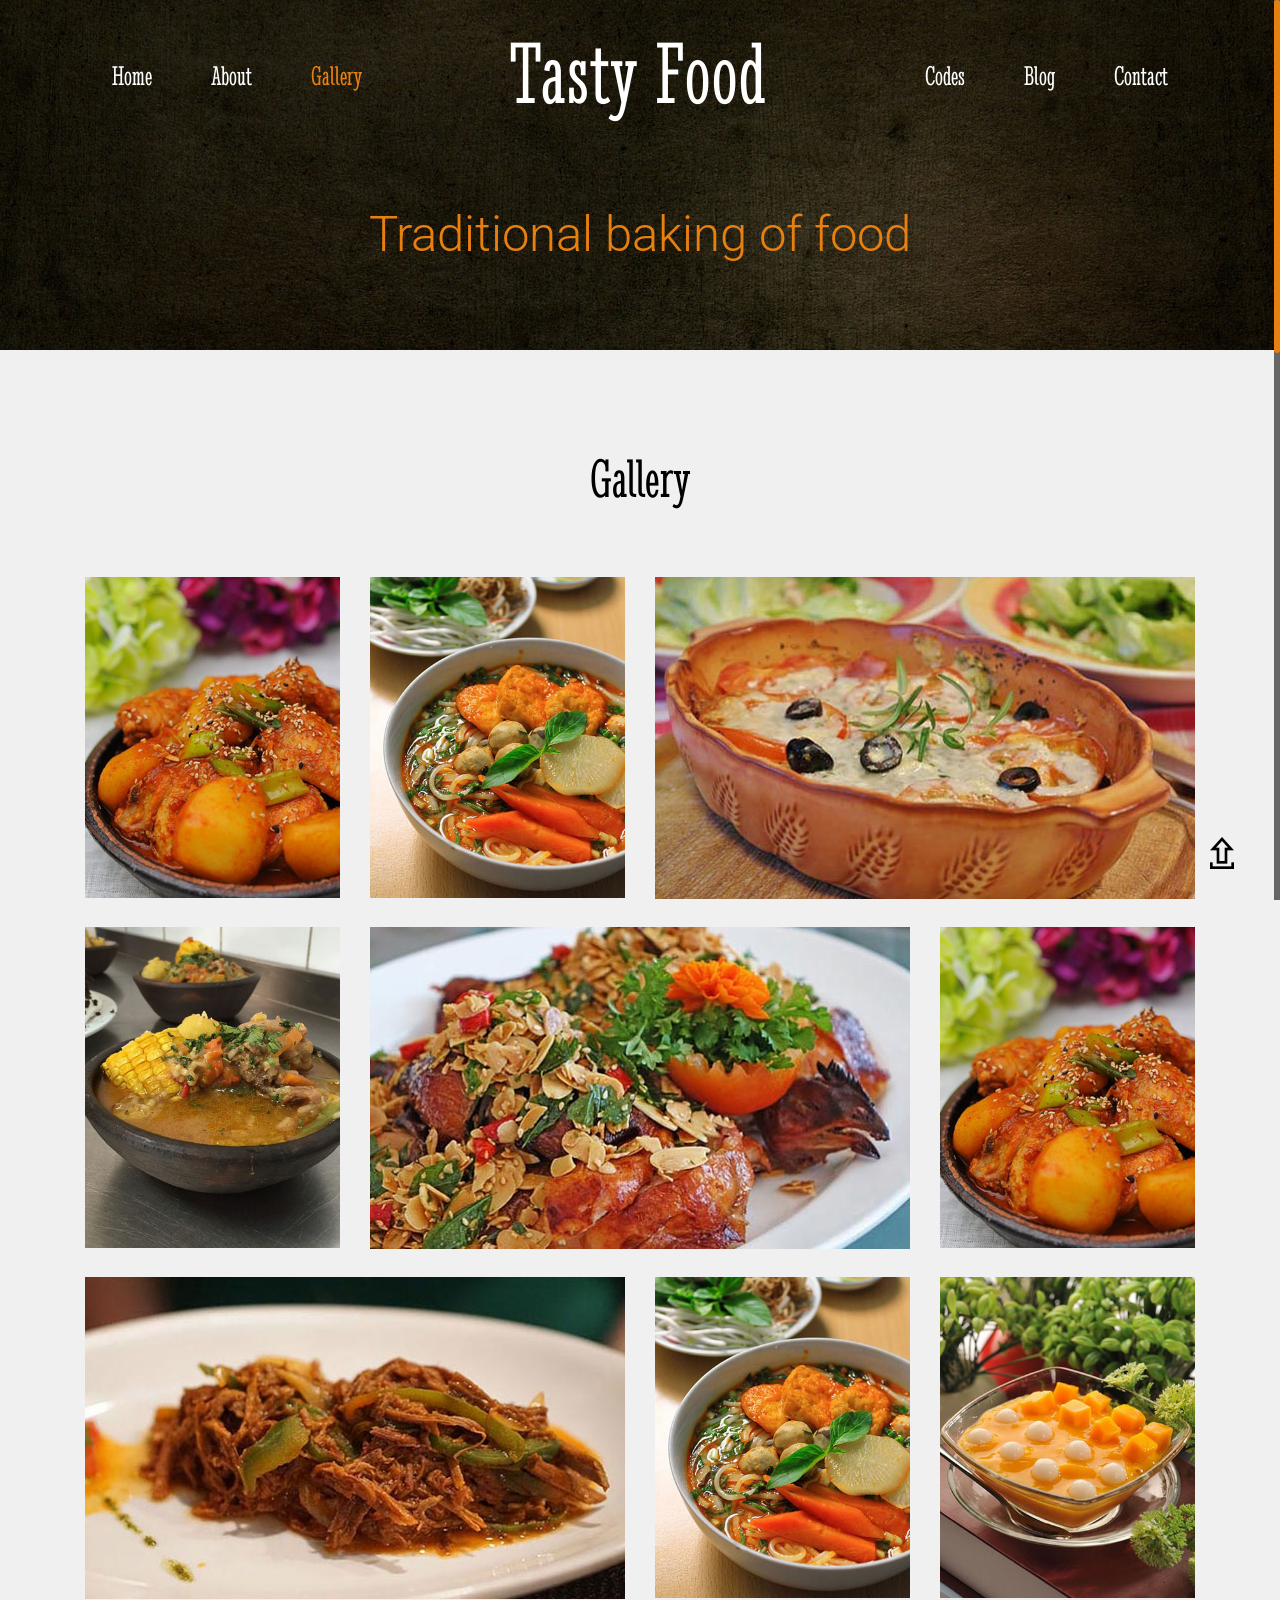
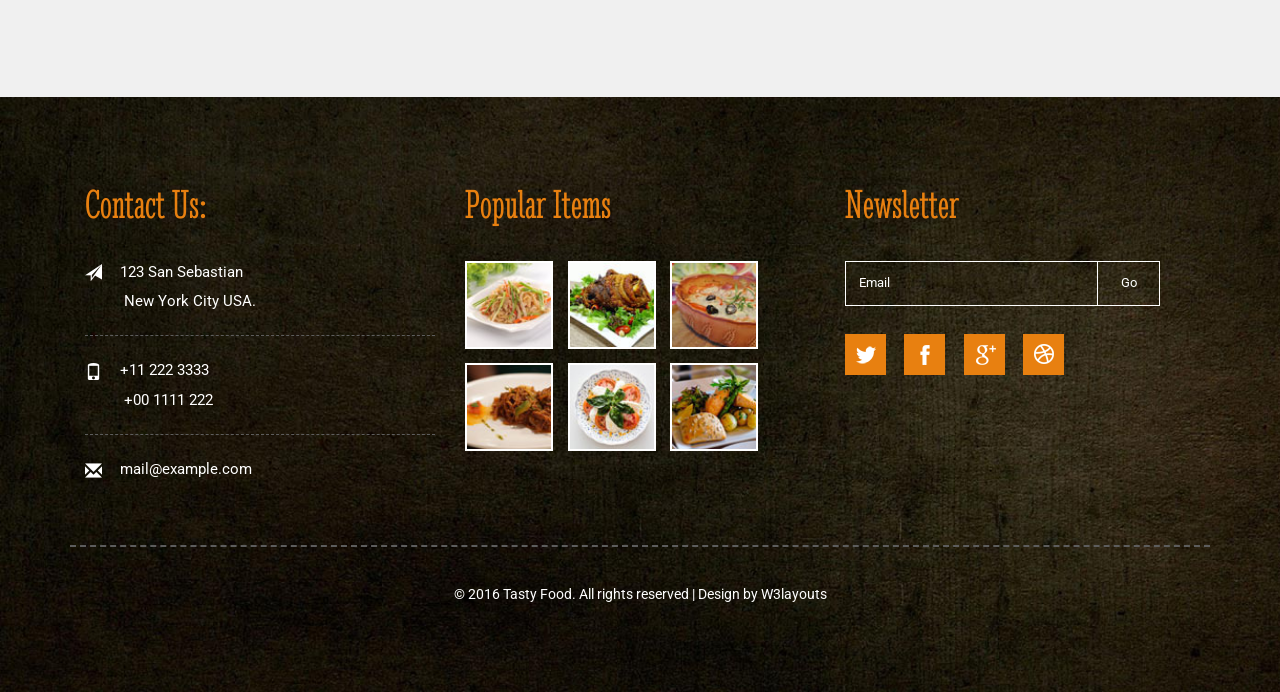
<file: tasty/gallery.html>
<!--
Author: W3layouts
Author URL: http://w3layouts.com
License: Creative Commons Attribution 3.0 Unported
License URL: http://creativecommons.org/licenses/by/3.0/
-->
<!DOCTYPE html>
<html>
<head>
<title>Tasty Food a Hotel Category Flat Bootstrap Responsive Website Template | Gallery :: w3layouts</title>
<!--mobile apps-->
<meta name="viewport" content="width=device-width, initial-scale=1">
<meta http-equiv="Content-Type" content="text/html; charset=utf-8" />
<meta name="keywords" content="Tasty Food Responsive web template, Bootstrap Web Templates, Flat Web Templates, Android Compatible web template, 
	Smartphone Compatible web template, free Webdesigns for Nokia, Samsung, LG, SonyEricsson, Motorola web design" />
<script type="application/x-javascript"> addEventListener("load", function() { setTimeout(hideURLbar, 0); }, false); function hideURLbar(){ window.scrollTo(0,1); } </script>
<!--mobile apps-->
<!--Custom Theme files -->
<link href="css/bootstrap.css" type="text/css" rel="stylesheet" media="all">
<link href="css/style.css" type="text/css" rel="stylesheet" media="all">
<link rel="stylesheet" href="css/lightbox.css">
<!-- //Custom Theme files -->
<!-- js -->
<script src="js/jquery-1.11.1.min.js"></script> 
<!-- //js -->
<!--web-fonts-->
<link href='//fonts.googleapis.com/css?family=Stint+Ultra+Condensed' rel='stylesheet' type='text/css'>
<link href='//fonts.googleapis.com/css?family=Roboto:400,100,100italic,300,300italic,400italic,500,500italic,700,700italic,900,900italic' rel='stylesheet' type='text/css'>
<!--//web-fonts-->
<!--animate-->
<link href="css/animate.css" rel="stylesheet" type="text/css" media="all">
<script src="js/wow.min.js"></script>
	<script>
		 new WOW().init();
	</script>
<!--//end-animate-->
</head>
<body>
	<!--banner-->
	<div class="banner about-banner">
		<div class="container">
			<!--header-->
			<div class="header">
				<div class="logo">
					<h1 class="wow zoomIn animated" data-wow-delay=".5s"><a href="index.html">Tasty Food</a></h1>
				</div>
				<div class="top-nav">
					<span class="menu"><img src="images/menu.png" alt=""/></span>
					<ul>
						<li class="wow slideInDown animated" data-wow-delay=".5s"><a href="index.html">Home</a></li>
						<li class="wow slideInDown animated" data-wow-delay=".6s"><a href="about.html">About</a></li>					
						<li class="wow slideInDown animated" data-wow-delay=".7s"><a class="active" href="gallery.html">Gallery</a></li>
						<li class="wow slideInDown animated" data-wow-delay=".7s"><a href="codes.html">Codes</a></li>
						<li class="wow slideInDown animated" data-wow-delay=".8s"><a href="blog.html">Blog</a></li>
						<li class="wow slideInDown animated" data-wow-delay=".9s"><a href="contact.html">Contact</a></li>
					</ul>
					<!-- script-for-menu -->
					<script>					
						$("span.menu").click(function(){
							$(".top-nav ul").slideToggle("slow" , function(){
							});
						});
					</script>
					<!-- script-for-menu -->
				</div>
				<div class="clearfix"> </div>
			</div>	
			<!--//header-->
			<div class="bnr-text wow slideInLeft animated" data-wow-delay=".9s">
				<h2 class="bnr-title wthree-title">Traditional baking of food</h2>
			</div>	
		</div>	
	</div>	
	<!--//banner--> 
	<!--gallery-->
	<div class="gallery">
		<div class="container">
			<h3 class="title">Gallery</h3> 
			<div class="gallery-info">
				<div class="col-md-3 gallery-grids">
					<a class="w3 wow zoomIn animated" data-wow-delay=".5s" href="images/g1.jpg" data-lightbox="example-set" data-title="Lorem Ipsum is simply dummy the when an unknown galley of type and scrambled it to make a type specimen.">
						<img src="images/g1.jpg" class="img-responsive zoom-img" alt=""/>
						<div class="b-wrapper">
							<h5>Our Specials</h5>
						</div>
					</a>
				</div>
				<div class="col-md-3 gallery-grids">
					<a class="wow zoomIn animated" data-wow-delay=".7s" href="images/g2.jpg" data-lightbox="example-set" data-title="Lorem Ipsum is simply dummy the when an unknown galley of type and scrambled it to make a type specimen.">
						<img src="images/g2.jpg" class="img-responsive zoom-img" alt=""/>
						<div class="b-wrapper">
							<h5>Our Specials</h5>
						</div>
					</a>
				</div>
				<div class="col-md-6 gallery-grids gallery-two wthree">
					<a class="wow zoomIn animated" data-wow-delay=".9s" href="images/g3.jpg" data-lightbox="example-set" data-title="Lorem Ipsum is simply dummy the when an unknown galley of type and scrambled it to make a type specimen book It has survived not only five centuries, but also remaining essentially unchanged. ">
						<img src="images/g3.jpg" class="img-responsive zoom-img" alt=""/>
						<div class="b-wrapper">
							<h5>Our Specials</h5>
						</div>
					</a>
				</div>
				<div class="col-md-3 gallery-grids gallery-grids-mdl">
					<a class="wow zoomIn animated" data-wow-delay=".5s" href="images/g4.jpg" data-lightbox="example-set" data-title="Lorem Ipsum is simply dummy the when an unknown galley of type and scrambled it to make a type specimen.">
						<img src="images/g4.jpg" class="img-responsive zoom-img" alt=""/>
						<div class="b-wrapper">
							<h5>Our Specials</h5>
						</div>
					</a>
				</div>
				<div class="col-md-3 gallery-grids gallery-grids-mdl">
					<a class="wow zoomIn animated" data-wow-delay=".7s" href="images/g1.jpg" data-lightbox="example-set" data-title="Lorem Ipsum is simply dummy the when an unknown galley of type and scrambled it to make a type specimen.">
						<img src="images/g1.jpg" class="img-responsive zoom-img" alt=""/>
						<div class="b-wrapper">
							<h5>Our Specials</h5>
						</div>
					</a>
				</div>
				<div class="col-md-6 gallery-grids gallery-grids-mdl gallery-two">
					<a class="wow zoomIn animated" data-wow-delay=".9s" href="images/g5.jpg" data-lightbox="example-set" data-title="Lorem Ipsum is simply dummy the when an unknown galley of type and scrambled it to make a type specimen book It has survived not only five centuries, but also essentially unchanged. ">
						<img src="images/g5.jpg" class="img-responsive zoom-img" alt=""/>
						<div class="b-wrapper">
							<h5>Our Specials</h5>
						</div>
					</a>
				</div>	
				<div class="col-md-6 gallery-grids gallery-two w3agile-two">
					<a class="wow zoomIn animated" data-wow-delay=".5s" href="images/g7.jpg" data-lightbox="example-set" data-title="Lorem Ipsum is simply dummy the when an unknown galley of type and scrambled it to make a type specimen book It has survived not only five centuries, remaining essentially unchanged. ">
						<img src="images/g7.jpg" class="img-responsive zoom-img" alt=""/>
						<div class="b-wrapper">
							<h5>Our Specials</h5>
						</div>
					</a>
				</div>	
				<div class="col-md-3 gallery-grids">
					<a class="wow zoomIn animated" data-wow-delay=".7s" href="images/g2.jpg" data-lightbox="example-set" data-title="Lorem Ipsum is simply dummy the when an unknown galley of type and scrambled it to make a type specimen.">
						<img src="images/g2.jpg" class="img-responsive zoom-img" alt=""/>
						<div class="b-wrapper">
							<h5>Our Specials</h5>
						</div>
					</a>
				</div>
				<div class="col-md-3 gallery-grids">
					<a class="wow zoomIn animated" data-wow-delay=".9s" href="images/g9.jpg" data-lightbox="example-set" data-title="Lorem Ipsum is simply dummy the when an unknown galley of type and scrambled it to make a type specimen.">
						<img src="images/g9.jpg" class="img-responsive zoom-img" alt=""/>
						<div class="b-wrapper">
							<h5>Our Specials</h5>
						</div>
					</a>
				</div>	
				<div class="clearfix"> </div>
				<script src="js/lightbox-plus-jquery.min.js"> </script>
			</div>	
		</div>	
	</div>	
	<!--//gallery--> 
	<!--footer-->
	<div class="footer">
		<div class="container">
			<div class="footer-info w3l-info">
				<div class="col-md-4 footer-grids footer-address">
					<h3 class="wow fadeInDown animated" data-wow-delay=".5s">Contact Us:</h3>
					<ul>
						<li class="wow slideInLeft animated" data-wow-delay=".5s"><i class="glyphicon glyphicon-send"></i> 123 San Sebastian <span> New York City USA. </span></li>
						<li class="wow slideInLeft animated" data-wow-delay=".5s"><i class="glyphicon glyphicon-phone"></i> +11 222 3333 <span> +00 1111 222 </span></li>
						<li class="wow slideInLeft animated" data-wow-delay=".5s"><i class="glyphicon glyphicon-envelope"></i> <a href="mailto:example@mail.com"> mail@example.com</a></li>
					</ul>
				</div>
				<div class="col-md-4 footer-grids">
					<h3 class="wow fadeInDown animated" data-wow-delay=".5s">Popular Items</h3>
					<div class="footer-grd wow zoomIn animated" data-wow-delay=".5s">
						<a href="single.html">
							<img src="images/f1.jpg" class="img-responsive" alt=" ">
						</a>
					</div>
					<div class="footer-grd wow zoomIn animated" data-wow-delay=".5s">
						<a href="single.html">
							<img src="images/f2.jpg" class="img-responsive" alt=" ">
						</a>
					</div>
					<div class="footer-grd wow zoomIn animated" data-wow-delay=".5s">
						<a href="single.html">
							<img src="images/f3.jpg" class="img-responsive" alt=" ">
						</a>
					</div>
					<div class="clearfix"> </div>
					<div class="footer-grd wow zoomIn animated" data-wow-delay=".5s">
						<a href="single.html">
							<img src="images/f4.jpg" class="img-responsive" alt=" ">
						</a>
					</div>
					<div class="footer-grd wow zoomIn animated" data-wow-delay=".5s">
						<a href="single.html">
							<img src="images/f5.jpg" class="img-responsive" alt=" ">
						</a>
					</div>
					<div class="footer-grd wow zoomIn animated" data-wow-delay=".5s">
						<a href="single.html">
							<img src="images/f6.jpg" class="img-responsive" alt=" ">
						</a>
					</div>
					<div class="clearfix"> </div>
				</div>
				<div class="col-md-4 footer-grids">
					<h3 class="wow fadeInDown animated" data-wow-delay=".5s">Newsletter</h3>
					<div class="subscribe wow slideInRight animated" data-wow-delay=".5s">
						<form>
							<input type="text" value="Email" onfocus="this.value = '';" onblur="if (this.value == '') {this.value = 'Email';}" required="">
							<input type="submit" value="Go">
						</form>
						<div class="clearfix"> </div>
					</div>
					<div class="social-icons wow slideInRight animated" data-wow-delay=".5s">
						<ul>
							<li><a href="#"> </a></li>
							<li><a href="#" class="fb"> </a></li>
							<li><a href="#" class="in"> </a></li>
							<li><a href="#" class="dott"> </a></li>
						</ul>
					</div>
				</div>
				<div class="clearfix"> </div>
			</div>
			<div class="footer-copy wow slideInUp animated" data-wow-delay=".5s">
				<p>© 2016 Tasty Food. All rights reserved | Design by <a href="http://w3layouts.com">W3layouts</a></p>
			</div>
		</div>	
	</div>	
	<!--//footer-->	
	<!-- start-smooth-scrolling-->
	<script type="text/javascript" src="js/move-top.js"></script>
	<script type="text/javascript" src="js/easing.js"></script>	
	<script type="text/javascript">
			jQuery(document).ready(function($) {
				$(".scroll").click(function(event){		
					event.preventDefault();
					$('html,body').animate({scrollTop:$(this.hash).offset().top},1000);
				});
			});
	</script>
	<!--//end-smooth-scrolling-->
	<!--smooth-scrolling-of-move-up-->
	<script type="text/javascript">
		$(document).ready(function() {
		
			var defaults = {
				containerID: 'toTop', // fading element id
				containerHoverID: 'toTopHover', // fading element hover id
				scrollSpeed: 1200,
				easingType: 'linear' 
			};
			
			$().UItoTop({ easingType: 'easeOutQuart' });
			
		});
	</script>
	<a href="#" id="toTop" style="display: block;"> <span id="toTopHover" style="opacity: 1;"> </span></a>
	<!--//smooth-scrolling-of-move-up-->
	<!--scrolling js-->
	<script src="js/jquery.nicescroll.js"></script>
	<script src="js/scripts.js"></script>
	<!--//scrolling js-->
	<!-- Bootstrap core JavaScript
    ================================================== -->
    <!-- Placed at the end of the document so the pages load faster -->
    <script src="js/bootstrap.js"></script>
</body>
</html>
</file>
<file: spicybite/css/cm-overlay.css>
/* overlay - centered modal dialog*/
.overlay-visible
{
    overflow:hidden !important;
}
#cm-overlay-mask,
#cm-wrap
{
    position: fixed;
    left: 0;
    top: 0;
    width:100%;
    height:100%;
    z-index: 9991;
    text-align:center;
/* IE<9 support hack */
}
/* chrome bug fix causing overlay-mask to not appear */
@media screen and (-webkit-min-device-pixel-ratio:0) {
#cm-overlay-mask
{
    overflow:scroll;
}
#cm-overlay-mask::-webkit-scrollbar
{
    width:0px; 
}}
#cm-wrap
{
    visibility:hidden;
    white-space:nowrap;
}
#cm-wrap *
{
    -webkit-touch-callout: none;
    -webkit-user-select: none;
    -khtml-user-select: none;
    -moz-user-select: none;
    -ms-user-select: none;
    user-select: none;
}
#cm-wrap .cm-box,
#cm-wrap .cm-scale
{
    white-space:normal;
    vertical-align:middle;
    position:relative;
    display:inline-block;
/* IE<8 support hacks */
    *display:inline;
    *zoom:1;
}
#cm-wrap .cm-scale
{
    height:100%;
    line-height:100%;
    width:0;
}
#cm-wrap .cm-box img,
#cm-wrap .cm-box iframe
{
    display:block;
}

/* customise mask colour */
#cm-overlay-mask
{
    background-color:#000000;
}
/* customise loader GIF */
#cm-wrap
{
    background:none;
}
#cm-wrap.cm-loaded
{
    background-image:none;
}
/* overlay border and shadow */
#cm-overlay
{
    -webkit-box-shadow: 0 0 90px #000;
    -khtml-box-shadow:0 0 90px 5px #000;
    -moz-box-shadow:0 0 90px 5px #000;
    box-shadow:0 0 90px 5px #000;
    /**/
    opacity:0;
    z-index:9992;
}
/* close link style */
#cm-wrap #cm-close
{
    display:block;
	height: 61px;
    width: 59px;
    position:absolute;
    right:0;
    top:0;
    background:transparent url(../images/close.png) scroll no-repeat center center;
    cursor:pointer;
    z-index:9993;
    zoom:1;
    text-indent:-999em;
    opacity:0.5;
}
/* prev and next buttons */
#cm-wrap #cm-prev,
#cm-wrap #cm-next
{
    display:block;
    position:absolute;
    height: 97px;
    width: 49px;
    top:50%;
    margin-top:-63px;
    text-indent:-999em;
    opacity:0.5;
    outline:none;
    z-index:9993;
}
#cm-wrap #cm-prev
{
    left:0;
    background:transparent url(../images/left.png) scroll no-repeat 0 center;
}
#cm-wrap #cm-next
{
    right:0;
    background:transparent url(../images/right.png) scroll no-repeat 100% center;
}
#cm-wrap #cm-prev:hover,
#cm-wrap #cm-next:hover,
#cm-wrap #cm-close:hover
{
    opacity:1;
}


/* tooltip for close link (jquery tools) */
.tooltip
{
    text-align:center;
    font-family:sans-serif;
    color:#eee;
    background:#000;
    padding:10px;
    border:1px solid #eee;
    z-index:99999;
    font-size:12px;
    background: #000;
    border: 1px solid #eee;
}
.tooltip:after, .tooltip:before
{
    bottom: 100%;
    border: solid transparent;
    content: " ";
    height: 0;
    width: 0;
    position: absolute;
    pointer-events: none;
}
.tooltip:after
{
    border-color: rgba(0, 0, 0, 0);
    border-bottom-color: #000;
    border-width: 10px;
    left: 50%;
    margin-left: -10px;
}
.tooltip:before
{
    border-color: rgba(238, 238, 238, 0);
    border-bottom-color: #eee;
    border-width: 11px;
    left: 50%;
    margin-left: -11px;
}
@media (max-width: 640px){
	#cm-wrap .cm-box img, #cm-wrap .cm-box iframe {
		display: block;
		width: 80%;
		margin: 0 auto;
		height: inherit;
	}
	#cm-overlay {
		border: none;
	}
}
</file>
<file: spicybite/css/style.css>
/*--
Author: W3layouts
Author URL: http://w3layouts.com
License: Creative Commons Attribution 3.0 Unported
License URL: http://creativecommons.org/licenses/by/3.0/
--*/
/*-- Reset Code --*/
body { 
	padding: 0;
	margin: 0;
  background: #fff;
  font-family: 'PT Sans', sans-serif;
 
}
body a {
	transition:.5s ease-in;
	-webkit-transition:.5s ease-in;
	-moz-transition:.5s ease-in;
	-o-transition:.5s ease-in;
	-ms-transition:.5s ease-in;
	text-decoration:none;
}
body a:hover {
	text-decoration: none;
}

body a:focus, a:hover {
	text-decoration: none;
	outline:none;
}
input[type="button"], input[type="submit"], button.btn ,i.fa.icons:hover,.footer-nav li{
	-webkit-transition: 0.5s all;
	-moz-transition: 0.5s all;
	-o-transition: 0.5s all;
	-ms-transition: 0.5s all;
	transition: 0.5s all;
}
h1, h2, h3, h4, h5, h6 {
	margin: 0;
	padding: 0;
  font-family: 'Rancho', cursive;
}
ul {
	margin: 0;
	padding: 0;
}
label {
    margin: 0;
    font-family: 'PT Sans', sans-serif;
}
p{
    margin:0;
    line-height: 2;
}
ul,label{
	margin:0;
	padding:0;
}
body a:hover{
	text-decoration:none;
}

p,ul li,ol li{
	font-size:14px;
}
.text-center {
	text-align: center;
}
/*-- //Reset-Code --*/



/*-- main --*/
.banner-info h1 a img {
  width: 7%;
  display: block;
  margin: 0 auto;
}
.find-about a {
	float:none;
    margin-top: 1.67em;
	color:#fff;
    display: inline-block;
    text-decoration: none;
    padding: 4px 16px;
    font-size: 15px;
    background: transparent;
    border: 2px solid #fff;
    transition: .5s ease-in;
    -webkit-transition: .5s ease-in;
    -moz-transition: .5s ease-in;
    -o-transition: .5s ease-in;
    -ms-transition: .5s ease-in;
	border-radius:0px;
}
.find-about a:hover {
    background: #9cd5c4;
    color: #a51c21;
    border: 2px solid #9cd5c4;
    transition: .5s ease-in;
    -webkit-transition: .5s ease-in;
    -moz-transition: .5s ease-in;
    -o-transition: .5s ease-in;
    -ms-transition: .5s ease-in;
}
.find-about a:focus {
    text-decoration: none;
    box-shadow: none;
    outline: none;
}

/*-- //main --*/ 
/*-- header --*/ 
.header-main {
    background:#a51c21;
    position: absolute;
    width: 100%;
   top: 0;
   height: 80px;
}
/*-- Navbar --*/
.navbar-default .navbar-collapse, .navbar-default .navbar-form {
    border-color:transparent;
}
.navbar-default .navbar-brand {
     font-size: 3em;
    color: #FFF;
    text-shadow: 3px 3px #000000;
	text-decoration:none;
	font-weight: bold;
}
.navbar {
	margin-bottom:0px;
}
.navbar-nav>li {
  float: left;
  margin: 0 5px;
}
.navbar-default .navbar-nav>li>a {
  color: #FFFEFE;
  letter-spacing: 1px;
  text-transform: uppercase;
  padding: 20px 13px 30px;
  font-weight: 400;
  font-size: 14px;
}
.navbar-default .navbar-brand:focus, .navbar-default .navbar-brand:hover {
    color: #fff;
    background:none!important;
}
.navbar-default .navbar-toggle .icon-bar {
    background-color: #FFF;
}
.navbar-default .navbar-toggle:focus, .navbar-default .navbar-toggle:hover {
    background-color: #16bbb9;
    border-color: #fff;
}
.navbar-default .navbar-nav>li>a:focus, .navbar-default .navbar-nav>li>a:hover {
    color: #ffffff;
    text-shadow: 1px 1px 1px #000;
    background-color: transparent;
}
.navbar-default .navbar-nav>.active>a, .navbar-default .navbar-nav>.active>a:focus, .navbar-default .navbar-nav>.active>a:hover {
    color: #fff;
    background-color: #EB4549;
}
.navbar-default {
    border-color: #e7e7e7;
    border: none!important;
    background: none!important;
}
.navbar {
    border-radius: 0!important;
}
.navbar-brand {
    float: left;
    height: 50px;
    padding: 15px 15px;
    line-height: 45px;
}
/* Underline From Center */
.hvr-underline-from-center {
  display: inline-block;
  vertical-align: middle;
  -webkit-transform: perspective(1px) translateZ(0);
  transform: perspective(1px) translateZ(0);
  box-shadow: 0 0 1px transparent;
  position: relative;
  overflow: hidden;
}
.hvr-underline-from-center:before {
  content: "";
  position: absolute;
  z-index: 999;
  left: 50%;
  right: 50%;
  bottom: 0;
  background:#9cd5c4;
  height: 4px;
  -webkit-transition-property: left, right;
  transition-property: left, right;
  -webkit-transition-duration: 0.3s;
  transition-duration: 0.3s;
  -webkit-transition-timing-function: ease-out;
  transition-timing-function: ease-out;
}
.hvr-underline-from-center:hover:before, .hvr-underline-from-center:focus:before, .hvr-underline-from-center:active:before {
  left: 0;
  right: 0;
}
.navbar-header h1 a {
    font-size: 1.5em;
    color: #f36438;
    display: block;
    text-shadow: 1px 1px 6px rgba(0, 0, 0, 0.8);
    text-decoration: none;
    font-weight: 600;
    margin-top: 6px;
    position: absolute;
    left: 41%;
}
.navbar-brand {
    float: left!important;
    padding:0!important;
    line-height: 45px;
}
.navbar-right {
    float: left!important;
    margin: 10px 0 0; 
    text-align: center;
}
.list-right {
  float: right;
 
}
.list-right li {
 padding: 26px 0 30px;
 display: inline-block;
   margin-right: 15px;}


   .list-right> li > a {
    color: #fff;
    letter-spacing: 0.5px;
    font-size: 15px;
}
.list-right> li > a:hover, .list-right> li > a:focus{
 color: #9cd5c4;
 text-decoration: none;
 
}
ul.list-right p {
  display: inline;
  color: #fff;
  font-size: 15px;
}
.list-icon {

color: #9cd5c4;	
font-size: 1.5em !important;
margin: 0 10px;
}
.list-icon span {
color: #fff;
font-size: 15px;
 }

/*-- //Navbar --*/
/*-- //header --*/ 
.banner-layer{
    background: rgba(0, 0, 0, 0.41);
  
}
.banner-layer,.agile-banner-main{
    min-height:794px;
}
.section{
    padding:80px 0;
}
/* .section:after { 
    content: '';
    position: absolute;
    background: url(../images/r.png)repeat center 0px;
    background-size: 3%;
    display: block;
    bottom: 0;
    left: 0;
    width: 100%;
    height: 2%;
}*/
/*-- banner-text --*/ 
.header-main{
    position: absolute;
    top: 0;
    z-index: 99;
    text-align: center;
    left: 0;
    width: 100%;
}
.banner-info h1 a{
  color: #fff;
  font-family: 'Yesteryear', cursive;
  font-size: 75px;
}
.banner-info h2 {
  color: #fff;
  /* text-shadow: 4px 0px 0px #a51c21; */
  font-size: 5.5em;
  border-radius: 10px;
  letter-spacing: 4px;
  font-weight: 400;
  margin: 90px 0 0;
}
span.sub-title {
    color: #fff;
    display: inline-block;
    width: 100px;
    height: 4px;
    background-color: #fff;
    margin: 0px 13px;
    /*-ms-transform: rotate(45deg);
     -webkit-transform: rotate(45deg); */
    /* transform: rotate(45deg); */
}

.banner-info {
    text-align: center;
    padding: 10em 0 0em;
}


/*-- //banner-text --*/
/*-- banner-top --*/
.agile-banner-main{
    background: url(../images/b1.jpg) no-repeat 0px 0px;
	 background-size: cover;	
	-webkit-background-size: cover;	
	-moz-background-size: cover;
	-o-background-size: cover;		
	-moz-background-size: cover;
	position:relative;
}
/*-- //banner-top --*/ 
.agile-banner-main .find-about a{
	float:none!important;
	color:#fff!important;
	border-color:#fff!important;
	border-radius:0px;
}
.agile-banner-main .find-about {
    text-align: center;
}
/*.agile-banner-main .find-about a:hover {
    float: left!important;
    color: #fff!important;
    border-color: #fa000d!important;
}*/
div.about-p.text-center  span{
    color: #f5f5f5;
    font-size: 23px;
    letter-spacing: 1px;
}
.banner-info p {
    color: #fff;
    text-transform: capitalize;
    font-size: 15px;
    letter-spacing: 2px;
    margin-top: 13px;
}
/* about */
.modal-content {
    background: #000;
    border: 7px solid #fff;
}
.modal-body p {
    color: #fff;
    padding: 16px 4px 0;
}
.modal-header {
    padding: 15px 15px 0;
    border: none;
}
.modal-body h4 {
    color: #fff;
    font-size: 30px;
    margin: 30px 0 0;
}
h3.modal-title {
    color: #fff;
    font-family: 'Yesteryear', cursive;
    font-size: 50px;
    text-align: center;
    
}
button.close {
    background: #fff
}
.close {
    color: #000;
    opacity: 1;
}
img.img1 {
    width: 9%;
    margin: 0 auto;
}
.banner-btm-g1{
    padding:0;
}

.banner-btm-g2 {
    padding: 2em 2.5em;
    background: #141213;
}
h3.title-main {
    color: #fff;
    font-size: 40px;
    text-transform: capitalize;
}
h4.sub-title {
    font-size: 29px;
    color: #b7b7b7;
    margin: 16px 0 10px;
}
/* //about */
h3.w3layouts-title{
    font-size: 50px;
    color: #a51c21;
    text-transform: capitalize;
}
.banner-btm-g2 p {
    color: #777;
}
/*--menu--*/
.menu-agileits_w3layouts{
    background: url(../images/menu-bg.jpg) no-repeat center fixed;
    background-size: cover;
}
h3.w3layouts-title img {
    display: inline;
}
.menu-text-left img {
    border-radius: 50%;
    padding: 3px;
    border: 4px solid #a51c21;
}
.load_more {
    background: #fff;
    padding: 4em 2em;
    border: 2.5px dotted rgba(165, 28, 33, 0.66);
}
.menu-tag {
    position: absolute;
    top: 0%;
    left: 42%;
    margin-top: 5em;
}
.w3l-menu-text {
    -webkit-box-shadow: 0px 2px 10px #ccc;
    -moz-box-shadow: 0px 2px 10px #ccc;
    box-shadow: 0px 2px 10px #ccc;
    margin: 0px 0 30px 0;
    padding: 20px;
}
.menu-text-left{
	float:left;
	width: 20%;
	text-align: left;
}
.menu-text-left h4 {
    font-size: 1.6em;
    margin: 0;
    color: #68686A;
    margin-bottom: 0.4em;
}

.menu-text-right {
    float: left;
    width: 71%;
    padding: 10px 0;
    margin-left: 20px;
}
.menu-text-right p ,.menu-text-right1 p{
    margin-top: 10px;
}
.menu-title {
    float: left;
}
.menu-price {
    float: right;
}

.menu-text-right h4,.menu-text-right1 h4 {
    font-size: 27px;
    color: #555555;
    display: inline;
}
h4.price-clr {
    color: #00bb83;
}
/*-------*/
#myList li{ 
	display: none;
	list-style-type:none;
}
ul#myList {
    margin: 2em 0;
}
#loadMore {
    color: #fff;
    cursor: pointer;
    padding: 8px 32px 8px 8px;
    width: 12%;
    margin-right: 1em;
    display: inline-block;
    border: 1px solid #a51c21;
    font-size: 1.1em;
    background: url(../images/icon2.png)no-repeat #a51c21 105px 16px;
    position: relative;
    transition: 0.5s all ease;
	-webkit-transition: 0.5s all ease;
	-moz-transition: 0.5s all ease;
	-o-transition: 0.5s all ease;
	-ms-transition: 0.5s all ease;
	text-decoration:none;
    letter-spacing: 0.5px;
    text-align: center;
}
#loadMore:hover {
    color:#a51c21;
    background: url(../images/icon1.png)no-repeat #fff  105px 16px;
    font-weight: 600;
}
#showLess {
	color: #fff;
	cursor: pointer;
	padding: 8px 32px 8px 8px;
	width: 12%;
	margin-left: 1em;
	display: inline-block;
	border: 1px solid #a51c21;
	font-size: 1.1em;
	background:url(../images/icon4.png) #a51c21 no-repeat 105px 16px;
	position: relative;
	transition: 0.5s all ease;
	-webkit-transition: 0.5s all ease;
	-moz-transition: 0.5s all ease;
	-o-transition: 0.5s all ease;
	-ms-transition: 0.5s all ease;
	text-decoration:none;
    letter-spacing: 0.5px;
    text-align: center;
}
#showLess:hover {
	color:#a51c21;
    background:url(../images/icon3.png) #fff no-repeat 105px 16px;
    font-weight: 600;
}
.l_g:after{
	clear: both;
}
.clear{
	clear:both;
}

div#loadMore:after {
    content: '';
    width: 1px;
    height: 57%;
    position: absolute;
    top: 20%;
    right: 25%;
    display: block;
    background: #9C9C9C;
    opacity: 1;
}
div#showLess:after {
	content: '';
	width: 1px;
	height: 65%;
	position: absolute;
	top: 20%;
	right: 25%;
	display: block;
	background: #9C9C9C;
	opacity: 1;
}
/*--//menu--*/
/*--reservation--*/
h3.w3layouts-title.title-reserve {
    color: #fff;
    margin-bottom: 30px;
}
.book-left {
    background: #E88010;
    padding: 5em 4em 11.5em;
    position: relative;
}
.book-right {
    background:#a51c21;
    padding:2em 0 0;
}
.book-right1 {
    width: 66%;
    float: left;
    padding: 12em 3em 2em;
    background: #bd2c31;
    clip-path: polygon(0 0, 100% 35%, 101% 100%, 0% 100%);
}
form.book-right2 {
    width: 100%;
}
.book-info h4 {
    font-size: 30px;
    color: #800000;
	margin-bottom: 0.2em;
}
.book-info h5 {
    font-size: 18px;
    color: #fff;
    line-height: 1.8em;
}
.book-info h5 span.fa {
    font-size: 0.8em;
    vertical-align: middle;
}
.book-right label {
    font-size: 16px;
    color: #fff;
    margin-bottom: 13px;
    text-align: left;
    display: block;
    font-weight: 400;
    line-height: 1em;
}
.form-left {
    float: left;
    width: 48%;
}
.form-right {
    float: right;
    width: 48%;
} 
/*-- reservation --*/
.book-right input[type="text"]{
    width: 100%;
    color: #555;
    outline: none;
    font-size: 1em;
    padding: .8em 1em;
    border: none;
    -webkit-appearance: none;
    margin-bottom: 1.5em;
    line-height: 1.8em;
    -webkit-box-shadow: 5px 5px 0px 0px rgb(156, 213, 196);
    -moz-box-shadow: 5px 5px 0px 0px rgb(156, 213, 196);
    box-shadow: 5px 5px 0px 0px rgb(156, 213, 196);
}
.book-right select{
    outline: none;
    font-size: 1em;
    padding: .5em 1em;
    border-radius: 0;
    border: none;
    height: 3em;
    margin-bottom: 1.5em;
    width:100%;
    -webkit-box-shadow: 5px 5px 0px 0px rgb(156, 213, 196);
    -moz-box-shadow: 5px 5px 0px 0px rgb(156, 213, 196);
    box-shadow: 5px 5px 0px 0px rgb(156, 213, 196);
}
.book-right input[type=submit] {
    color: #a51c21;
    padding: 14px 0;
    font-size: 17px;
    text-transform: uppercase;
    font-weight: 600;
    letter-spacing: 1px;
    cursor: pointer;
    border: 2px solid #9cd5c4;
    outline: none;
    border-radius: inherit;
    background: #9cd5c4;
    width: 100%;
    line-height: 1em;
}
.book-right input[type=submit]:hover {
    background: none;
    transition: 0.5s all ease;
    -webkit-transition: 0.5s all ease;
    -moz-transition: 0.5s all ease;
    -o-transition: 0.5s all ease;
    -ms-transition: 0.5s all ease;
    color: #fff;
}
.book-left1 {
    background: url(../images/reserve.jpg)no-repeat;
    background-size: cover;
    min-height: 300px;
    float: left;
    width: 17%;
    border: 10px ridge #fff;
}
/*--//reservation--*/
/*--about-*/
.about-bottom {
    margin-top: 25px;
}
.about-left,.about-right {
    padding: 0;
}
.about-img1{
    background: url(../images/about2.jpg)no-repeat center;
}
.about-img2 {
    background: url(../images/g1.jpg)no-repeat center;
}
.about-img2 ,.about-img1{
    -webkit-background-size: cover;
    background-size: cover;
    -moz-background-size: cover;
    min-height: 291px;
}
.about-bg{
    background: url(../images/modal.jpg)no-repeat center;
    -webkit-background-size: cover;
    background-size: cover;
    -moz-background-size: cover;
    padding: 0;
}
.about  img{
    width: 100%;
}
.about-bottom-text {
    padding: 5.85em 5em;
    text-align: center;
    position: relative;
    -webkit-transition: .5s all;
    transition: .5s all;
    -moz-transition: .5s all;
    background-color: #FAA026;
}
.about-bottom-text:before {
    content: '';
    position: absolute;
    bottom: -13px;
    left: 50%;
    z-index: 999;
    border-top: 13px solid #faa026;
    border-right: 13px solid transparent;
    border-left: 13px solid transparent;
    -webkit-transition: .5s all;
    transition: .5s all;
    -moz-transition: .5s all;
}
.about-bottom-text.ab1:before {
    transform: rotate(180deg);
    -webkit-transform:rotate(180deg);
    border-top: 13px solid #00bb83;
    border-right: 13px solid transparent;
    border-left: 13px solid transparent;
    bottom: 100%;
}
h4.title1 {
    font-size: 40px;
    color: #fff;
    text-transform: capitalize;
}

.about-bottom-text.ab1 {
    background-color: #00bb83;
    color: #fff;
}

.about-text {
    margin: 16% auto 0;
    text-align: center;
    background-color: #000;
    padding: 4em;
    width: 57%;
}
.about-text h5 {
    color: #fff;
    font-size: 2.5em;
}
.about-text p {
    color: #fff;
    letter-spacing: 6px;
    margin-top: 1.5em;
    line-height: 2em;
	font-size: 1em;
}
.about-img5,.about-img6 {
    position: relative;
    overflow: hidden;
}
.about-img-text {
    background-color: rgba(0, 0, 0, 0.8);
    padding: 4em 3em;
    text-align: center;
    border: 25px double rgb(146, 146, 146);
    transition: .5s all;
    position: absolute;
    top: -44%;
    left: 0;
    margin: 0 3em;
}
.about-img-text p.text{
	color:#fff;
}
.about-left:hover .about-img-text {
    top: 29%;
}

/* about-gallery */
.carousel {
    margin-bottom: 0;
    padding: 0 40px 30px 40px;
}
/* The controlsy */
.carousel-control {
	left: -12px;
    height: 40px;
	width: 40px;
    background: none repeat scroll 0 0 #222222;
    border: 4px solid #b1b1b1;
    border-radius: 23px 23px 23px 23px;
    margin-top: 90px;
}
.carousel-control {
	color: #a51c21;
}
a.thumbnail:hover, a.thumbnail:focus, a.thumbnail.active {
    border-color: #a51c21;
}
.carousel-control.right {
	right: -12px;
}
/* The indicators */
.carousel-indicators {
	right: 50%;
	top: auto;
	bottom: -10px;
	margin-right: -19px;
	display: none;
}
/* The colour of the indicators */
.carousel-indicators li {
	background: #cecece;
}
.carousel-indicators .active {
background: #428bca;
}
/* //about-gallery */
/*-- main menu--*/ 

.agileinfo-tab-content1 {
    padding: 2em;
    background: rgba(255, 255, 255, 0.78);
    border: 1px dotted rgba(165, 28, 33, 0.57);
  
}
.main-menu .nav-tabs {
    border: none;
    text-align: center;
    background: #000;
    margin-bottom: 2em;
}

.menu-info .nav-tabs li {
    display: inline-block;
    float: none;
    margin: 0 0.5em;
   
}
.menu-info .nav-tabs li a {
    padding: 0;
    color: #fff;
    font-size: 15px;
    text-transform: capitalize;
    margin: 0;
    border: none;
    padding:10px;
    transition: 0.5s all;
	-webkit-transition: 0.5s all;
	-moz-transition: 0.5s all;
	-o-transition: 0.5s all;
	-ms-transition: 0.5s all;
	text-decoration: none;
}
.menu-info .nav-tabs li.active,.menu-info .nav-tabs li :hover{
    background:#fff;
}
.menu-info .nav-tabs li:hover a{
    background: transparent;
    color: #000;
}
.menu-info .nav-tabs li:hover {
    background: #fff;
}
.menu-info .nav-tabs li.active a,.menu-info .nav-tabs li a:hover{
    opacity: 1;
	outline:none;
    color: #000;
}
.nav-tabs > li.active > a,.nav-tabs > li.active > a:hover, .nav-tabs > li.active > a:focus { 
    border: none; 
	outline:none;
	background:#fff;
	
}
.main-menu {
    padding: 5em 0;
    background:url(../images/mbg.png) no-repeat center fixed;
    background-size:cover;
	min-height:564px;
}
.nav-tabs > li > a {
    border-radius: 0;
}
.menu-info {
    margin-top: 25px;
}
.main-menu-bg {
    background: rgba(255, 255, 255, 0.56);
    opacity: 0.8;
    padding: 1em 3em 3em;
}
/*-- //main-menu --*/

/*-- testimonials--*/ 
.carousel-control.left,.carousel-control.right  {background:none;width:25px;}
.carousel-control.left {left:-25px;}
.carousel-control.right {right:-25px;}
.broun-block {
  
    padding-bottom: 34px;
}
.block-text {
    background-color: #fff;
    border-radius: 5px;
    box-shadow: 0 3px 0 #2c2222;
    color: #626262;
    font-size: 14px;
    margin-top: 27px;
    padding: 15px 18px;
}
.block-text h6 {
    color: #a51c21;
    font-size: 20px;
    font-weight: bold;
    text-transform: capitalize;
    line-height: 21px;
    font-family: 'PT Sans', sans-serif;
}
.mark {
    padding: 12px 0;background:none;
}
.block-text p {
    color: #585858;
    font-style: italic;
    line-height: 20px;
}
.block {
    display: block;
}
.zmin {
    z-index: 1;
}
.ab {
    position: absolute;
}

.person-text {
    padding: 10px 0 0;
    text-align: center;
    z-index: 2;
}
.person-text h5 {
    color: #a51c21;
    display: block;
    font-size: 14px;
    margin-top: 3px;
    font-family: 'PT Sans', sans-serif;
}
.person-text i {
    color: #000;
    font-size: 13px;
}
.rel {
    position: relative;
    background: #9cd5c4;
    padding: 2em;
}
.person-text.rel {
    background: transparent;
}
/*-- testimonials--*/ 

/*-- contact--*/
#contact h3.h3-w3l{
	color:#fff
}
.map{
    padding: 0;
}
.map iframe {
    width: 100%;
    min-height: 490px;
    display: block;
}
h3.title-contact {
    font-size: 39px;
    text-transform: capitalize;
    color: #a51c21;
    margin-bottom: 20px;
}
.contact-right input[type="text"], .contact-right input[type="email"] {
    font-size: 1em;
    border: 1px solid #fff;
    background: #9cd5c4;
    outline: none;
    padding:15px;
    width: 48%;
    margin: 1%;
    margin-bottom: 1em;
    color: #000;
    -webkit-box-shadow: 5px 5px 0px 0px rgb(156, 213, 196);
    -moz-box-shadow: 5px 5px 0px 0px rgb(156, 213, 196);
    box-shadow: 1px 4px 0px 0px rgb(226, 225, 225);
    float: left;
}
.contact-right input[type="text"]:nth-child(1), .contact-right input[type="email"] {
    margin: 1%;
}
.contact-right textarea{
	width:98%;
	padding:10px 15px;
	outline:none;
	resize:none;
    height:100px;
    margin:1%;
	border:1px solid #fff;
	font-size:1em;
	background: #9cd5c4;
    color:#000;
    -webkit-box-shadow: 5px 5px 0px 0px rgb(156, 213, 196);
    -moz-box-shadow: 5px 5px 0px 0px rgb(156, 213, 196);
    box-shadow: 1px 4px 0px 0px rgb(226, 225, 225);
}

.contact-right input[type="submit"] {
    background: #a51c21;
    color: #FFF;
    padding: .9em 1.8em;
    margin-top: 1.3em;
    border: 1px solid #a51c21;
    outline: none;
    font-size: 0.9em;
}
.contact-right input[type="submit"]:hover {
    background: #9cd5c4;
    color: #000;
    border: 1px solid#9cd5c4;
}
.contact-right {
    padding: 4em 5em 4.8em;
    background: #fff;
    -webkit-box-shadow:  0px 0px 2px 22px rgb(156, 213, 196);
    -moz-box-shadow:  0px 0px 2px 22px rgb(156, 213, 196);
    box-shadow: 0px 0px 2px 22px rgb(156, 213, 196);
}

/*-- //contact --*/
/*--footer--*/
.footer-grid {
    background: #a51c21;
    padding: 2em 0;
    margin-bottom: 3em;
}
.footer h4 {
    font-size: 3em;
    line-height: 1em;
    color: #68D0AF;
    margin-bottom: 0.5em;
}
.footer_grid_bottom ul {
  padding: 0;
  margin: 0;
}
.footer_grid_bottom ul li {
    display: block;
    font-size: 1em;
    color: #fff;
    font-weight: 300;
    margin-bottom: 1em;
}
.footer_grid_bottom ul li a{
    color: #fff;
    font-size: 15px;
}

.w3_agileits-subscribe {
    width: 50%;
    background: url(../images/sub.jpg) no-repeat center;
    background-size: cover;
    margin: 0 auto;
    padding:3em 2em;
}
.subscribe.timings{
    width: 50%;
}
.time {
    width: 68%;
    margin: 0 auto;
    border-style: solid;
    padding: 15px 15px 25px;
    border-color: #fff;
    border-width: 0px 4px 4px 4px;
}
span.sub-title.p1 {
    width: 30%;
}
.w3_agileits-subscribe h4 {
    color: #FFF;
    font-size: 40px;
    text-transform: capitalize;
    word-spacing: 12px;
    margin-bottom: 17px;
    letter-spacing: 0.5px;
}
.subscribe-form {
    width: 71%;
    margin: 15px auto 0;
    border: 5px ridge #9cd5c4;
    padding: 10px;
    background: #a51c21;
}
.w3_agileits-subscribe h5 {
    font-size: 25px;
    margin: 15px 0 1px;
    letter-spacing: 2px;
    color: #fff;
    line-height: 1.3;
}
.w3_agileits-subscribe p {
    color: #ecd8d8;
    letter-spacing: 1px;
}
p.sub-p {
    font-size: 17px;
    font-weight: 600;
}
.w3_agileits-subscribe input[type="email"] {
    width: 80%;
    padding: 12px 10px 9px;
    font-size: 15px;
    float: left;
    color: #000;
    outline: none;
    border: 1.5px solid #fff;
    background:#fff;
    -webkit-appearance: none;
}
.w3_agileits-subscribe input[type="submit"]:hover{
    background: #fff;
    color: #a51c21;
    border-left:1px solid #a51c21;
}
.w3_agileits-subscribe input[type="submit"] {
    width: 20%;
    float: left;
    color: #a51c21;
    font-size: 14px;
    font-weight: 600;
    text-transform: capitalize;
    outline: none;
    letter-spacing: 1px;
    padding: 12px 10px 11px;
    border: 1px solid #fff;
    transition: 0.5s all;
    -webkit-transition: 0.5s all;
    -moz-transition: 0.5s all;
    -webkit-appearance: none;
    background: #9cd5c4;
}
.footer-cpy {
    margin: 3em 0 0;
    background: #a51c21;
    padding: 2em 0;
    border-top: 2px dashed #F5DDDD;
    border-bottom: 2px dashed #F5DDDD;
}
.footer-copy {
    margin: 2em 0 0;
}
.footer-copy p{
	font-size: 1em;
    color: #fff;
    text-align: center;
    line-height: 1.8em;
}
.footer-copy p a{
    color: #68D0AF;
}
.footer-copy p a:hover{
    color: #fff;
}
/*-- social-icon --*/
.social_list li {
    display: inline-block;
    margin-left: 1em;
}
.social_list li a {
    color: #fff;
    text-align: center;
    display: inline-block;
    font-size: 23px;
    line-height: 46px;
    width: 45px;
    height: 45px;
    border-radius: 50%;
    -webkit-transition: .5s all;
    -moz-transition: .5s all;
    -o-transition: .5s all;
    -ms-transition: .5s all;
    transition: .5s all;
}
a.facebook{
	background:#3b5998;
}
a.facebook:hover{
	background:#fff;
	color:#3b5998
}
a.twitter{ 
	background:#1da1f2;
}
a.twitter:hover{
	color:#1da1f2;
	background:#fff;
}
a.dribble{ 
	background:#ea4c89;

}
a.dribble:hover{ 
	color:#ea4c89;
	background:#fff
}
a.vimeo{ 
	background:#1ab7ea;
}
a.vimeo:hover{ 
	color:#1ab7ea;
	background:#fff;
} 
/*-- //social icons --*/
/*--//footer--*/
.footer_grid_bottom ul {
    list-style-type: none;
    margin-bottom: 1em;
    color: #999;
    font-size: 14px;
}

.footer_grid_bottom ul li {
    display: block;
    color: #ffffff;
    letter-spacing: .5px;
    font-size: 14px;
    margin: 23px 0;
    list-style: none;
    width: 33.33%;
    float: left;
    font-weight: 500;
}

.footer_grid_bottom.contact p {
    margin-top: 10px;
    display: inline-block;
    width: 70%;
    line-height: 28px;
}
.footer_grid_bottom.contact ul li span {
    font-size: 30px;
    color: #a51c21;
    text-align: center;
    display: inline-block;
    width: 80px;
    height: 80px;
    padding-top: 25px;
    margin-right: 10px;
    border-radius: 50px;
    -webkit-border-radius: 50px;
    -o-border-radius: 50px;
    -moz-border-radius: 50px;
    -ms-border-radius: 50px;
    background: #9cd5c4;
}
ul.w3_address li p {
    margin-top: 10px;
    display: inline-block;
    float: left;
    width: 70%;
    line-height: 28px;
}
/*-- chef --*/

.chef-right {
    padding:0 15em 0 3em;
}
.chef img {
    width: 100%;
}

.chef h4 {
    font-size: 37px;
    color: #000000;
    margin: .5em 0;
    text-transform: capitalize;
    font-weight: 300;
    padding-bottom: 10px;
    border-bottom: 1px solid #d2d2d2;
}
.chef-left {
    margin-top: 40px;
}
.chef-right {
    padding: 1em 15em 0 3em;
}
.chef p {
    font-size: 1em;
    color: #999;
    line-height: 2em;
}
.chef-bottom-left {
    padding: 5em 6em;
}
.chef-bottom-right {
    padding-right: 6em;
    margin-top: -8em;
}
/*-- //welcome --*/ 
/*-- slid --*/
.slid {
    background: url(../images/b1.jpg)no-repeat center fixed;
    background-size: cover;
    min-height: 458px;
	position:relative;
	overflow:hidden;
}
.slid-text {
    padding: 5em;
    width: 50%;
    margin: 6em 0 5em;
    background: rgba(165, 28, 33, 0.76);
}

.slid h4 {
    font-size: 3em;
    color: #ffffff;
    font-weight: 300;
    margin-bottom: 0.8em;
}
.slid p {
    color: #fff;
    line-height: 2em;
    letter-spacing: 2px;
}
/*-- //slid --*/
/*-- move top--*/

#toTop {
    display: none;
    text-decoration: none;
    position: fixed;
    bottom: 24px;
    right: 3%;
    overflow: hidden;
    z-index: 999;
    width: 50px;
    height: 35px;
    border: none;
    text-indent: 100%;
    background: url(../images/totop.png) no-repeat 0px 0px;
  }
  
  #toTopHover {
    width: 32px;
    height: 32px;
    display: block;
    overflow: hidden;
    float: right;
    opacity: 0;
    -moz-opacity: 0;
    filter: alpha(opacity=0);
  }
/*-- move top--*/
  /* -- Responsive code -- */
@media screen and (max-width: 1600px){}
@media screen and (max-width: 1440px){
    .about-bottom-text {
        padding: 5.85em 4em;
    }
}
@media screen and (max-width: 1366px){
    .banner-info h2 {
        font-size: 5.3em;
    }
    .contact-right {
        padding: 4em 4em 4.8em;
    }
    .about-bottom-text {
        padding: 5.85em 3em;
    }
}
@media screen and (max-width: 1280px){
    
    .contact-right {
        padding: 4em 3em 4.8em;
    }
    .w3_agileits-subscribe {
        width: 55%;
    }
    .time {
        width: 72%;
    }
    .about-bottom-text {
        padding: 4.85em 3em;
    }
}
@media screen and (min-width: 1081px){
    
    .banner-btm{
        display: -webkit-box;      /* OLD - iOS 6-, Safari 3.1-6 */
        display: -moz-box;         /* OLD - Firefox 19- (buggy but mostly works) */
        display: -ms-flexbox;      /* TWEENER - IE 10 */
        display: -webkit-flex;     /* NEW - Chrome */
        display: flex;           
    }
    .banner-btm-g1,.banner-btm-g2 {
        -webkit-box-flex: 1;      /* OLD - iOS 6-, Safari 3.1-6 */
        -moz-box-flex: 1;         /* OLD - Firefox 19- */
        width: 20%;               /* For old syntax, otherwise collapses. */
        -webkit-flex: 1;          /* Chrome */
        -ms-flex: 1;              /* IE 10 */
        flex: 1;                  /* NEW, Spec - Opera 12.1, Firefox 20+ */
    }
}
@media screen and (max-width: 1080px){
    .banner-layer, .agile-banner-main {
        min-height: 725px;
    }
    .banner-info h2 {
        font-size: 5.1em;
    }
    .book-left1 {
        width: 21%;
    }
    .footer_grid_bottom.contact ul li span {
        width: 79px;
    }
    .w3_agileits-subscribe {
        width: 64%;
    }
    #showLess,#loadMore{
        width:15%;
    }
    .subscribe.timings {
        width: 56%;
    }
    .slid-text {
        padding: 4em;
        width: 61%;
    }
    .banner-btm-g1, .banner-btm-g2  {
        width: 87%;
        float: none;
        margin: 0 auto;
     }
}
@media screen and (max-width: 1050px){
    .banner-layer, .agile-banner-main {
        min-height: 680px;
    }
   .map {
        width: 100%;
        float: none;
    }
    .contact-right{
        width:98%;
        float: none;
    }
    .banner-btm-g1, .banner-btm-g2 {
        width: 78%;
    }
    .footer_grid_bottom.contact ul li span {
        width: 74px;
        height: 74px;
        padding-top: 21px;
    }
    .subscribe-form {
        width: 76%;
    }
    .footer-grid {
        padding: 2em 0 1em;
    }
    .subscribe.timings {
        width: 61%;
    }
    h3.w3layouts-title {
        font-size: 41px;
    }
    .about-bottom-text {
        padding: 4.85em 2em;
    }
}

@media screen and (max-width: 1024px){
    .banner-info h2 {
        font-size: 4.9em;
    }
    .banner-layer, .agile-banner-main {
        min-height: 635px;
    }
    .banner-info h2 {
         margin: 65px 0 0;
    }
    .map iframe {
        min-height: 450px;
    }
    .slid-text {
        padding: 4em 2em;
        width: 65%;
    }
    .carousel-control.right {
        right: 7px;
    }
    .carousel-control.left {
        left: 7px;
    }
}
@media screen and (min-width: 992px){
    
.about-grid{
    display: -webkit-box;      /* OLD - iOS 6-, Safari 3.1-6 */
    display: -moz-box;         /* OLD - Firefox 19- (buggy but mostly works) */
    display: -ms-flexbox;      /* TWEENER - IE 10 */
    display: -webkit-flex;     /* NEW - Chrome */
    display: flex;        
}
.about-right{
     -webkit-box-flex: 1;      /* OLD - iOS 6-, Safari 3.1-6 */
    -moz-box-flex: 1;         /* OLD - Firefox 19- */
    /* For old syntax, otherwise collapses. */
    -webkit-flex: 1;          /* Chrome */
    -ms-flex: 1;              /* IE 10 */
    flex: 1;                  /* NEW, Spec - Opera 12.1, Firefox 20+ */
}
.about-bg{
    -webkit-box-flex: 2;      /* OLD - iOS 6-, Safari 3.1-6 */
    -moz-box-flex: 2;         /* OLD - Firefox 19- */
    width: 20%;               /* For old syntax, otherwise collapses. */
    -webkit-flex: 2;          /* Chrome */
    -ms-flex: 2;   
    flex:2;           /* IE 10 */
    
}
.about-right,.about-bottom-text,.about-img2, .about-img1{
    -webkit-box-flex: 1;      /* OLD - iOS 6-, Safari 3.1-6 */
    -moz-box-flex: 1;         /* OLD - Firefox 19- */
     -webkit-flex: 1;          /* Chrome */
    -ms-flex: 1;   
    flex:1;           /* IE 10 */
}
.about-sub-grid,about-right-flex{
    padding:0;
    display: -webkit-box;      /* OLD - iOS 6-, Safari 3.1-6 */
    display: -moz-box;         /* OLD - Firefox 19- (buggy but mostly works) */
    display: -ms-flexbox;      /* TWEENER - IE 10 */
    display: -webkit-flex;     /* NEW - Chrome */
    display: flex; 
}
}
@media screen and (max-width: 991px){
    .section {
        padding: 70px 0;
    }
    .list-right {
        background: #a51c21;
        float: none;
    }
    .list-right li {
        padding: 4px 0 18px;
    }
    .navbar-default .navbar-nav>li>a {
        padding: 12px 13px 8px;
    }
    .header-main {
         height: 65px;
    }
    .list-right li {
        padding: 20px 0 18px;
    }
    .navbar-nav>li {
        margin: 0 16px;
    }
    .navbar-right {
        float: none !important;
    }
    .banner-info h2 {
        margin: 53px 0 0;
         font-size: 4.5em;
    }
    .banner-layer, .agile-banner-main {
        min-height: 595px;
    }
    .book-right1 {
        width: 74%;
    }
    .book-left1 {
        width: 26%;
    }
    .footer_grid_bottom.contact ul li span {
        width: 69px;
        height: 69px;
        padding-top: 21px;
    }
    .footer_grid_bottom ul li {
        display: block;
        width: 50%;
        float: left;
    }
    h3.w3layouts-title {
        font-size: 43px;
    }
    #showLess, #loadMore {
        width: 19.5%;
    }
    .load_more {
        padding: 3em 2em 4em;
    }
    .subscribe.timings {
        width: 66%;
    }
    .chef-right {
        padding: 1em 0em 0 3em;
    }
    .slid p {
        letter-spacing: 1px;
    }
    .slid h4 {
        font-size: 2.8em;
        margin-bottom: 0.5em;
    }
    .banner-btm-g1, .banner-btm-g2 {
        width: 87%;
    }
        

.about-bg {
        min-height: 300px;
    }
    .about-img2, .about-img1 {
        min-height: 236px;
    }
    .menu-info .nav-tabs li {
        margin: 0 0.2em;
    }
    .load_more {
        padding: 2em 2em 4em;
    }
    .chef-bottom-right {
        padding-right: 19em;
        margin-top: -2em;
    }
    .chef-bottom-left {
        padding: 5em 0em;
    }
}
@media screen and (max-width: 900px){
    .banner-layer, .agile-banner-main {
        min-height: 595px;
    }
    .banner-info h1 a img {
        width: 11%;
    }
    .map iframe {
        min-height: 395px;
    }
    .w3_agileits-subscribe {
        width: 75%;
    }
    .subscribe.timings {
        width: 72%;
    }
    .slid h4 {
        font-size: 2.7em;
    }
    .banner-btm-g1, .banner-btm-g2 {
        width: 90%;
    }
    .chef img {
        width: 78%;
    }
}
@media screen and (max-width: 800px){
    .banner-info h1 a {
        font-size: 70px;
    }
    .footer_grid_bottom.contact ul li span {
        width: 63px;
        height: 63px;
        padding-top: 18px;
        font-size: 27px;
    }
    .w3_agileits-subscribe {
        width: 82%;
    }
    .w3_agileits-subscribe h4 {
        font-size: 39px;
    }
    .social_list li a {
        font-size: 20px;
        line-height: 42px;
        width: 40px;
        height: 40px;
    }
    .w3_agileits-subscribe h5 {
        font-size: 23px;
    }
    .section {
        padding: 65px 0;
    }
    .subscribe.timings {
        width: 75%;
    }
    .slid-text {
        padding: 3em 2em;
        width: 68%;
    }
    .carousel {
        padding: 0 40px 0 40px;
    }
}
@media screen and (max-width: 768px){
    .banner-info h2 {
        margin: 40px 0 0;
        font-size: 4.2em;
    }
    .time {
        width: 76%;
    }
    .slid h4 {
        font-size: 2.5em;
    }
    .about-img2, .about-img1 {
        min-height: 264px;
    }
    h3.w3layouts-title img {
        width: 13%;
    }
}

@media(max-width:767px){
    .navbar-right {
        float:none! important;
    }
	.navbar-default .navbar-collapse, .navbar-default .navbar-form {
		border: none;
		background: #000;
	}
	.navbar-toggle {
		position: relative;
		float: right;
		padding: 8px 9px;
		margin-right: 15px;
		margin-bottom: 8px;
		background-color: transparent;
		background-image: none;
		border: 1px solid transparent;
		border-radius: 0;
	}
	.navbar-default .navbar-toggle {
		border-color: #0cb8b6;
		background: transparent;
		margin: 0;
		margin: 4px 0px 4px 0px;
	}
	.navbar-default .navbar-toggle .icon-bar {
		background-color: #fff;
	}
	.navbar-default .navbar-nav > li:nth-child(1) a {
		margin-top: 22px;
	}
	.navbar-nav > li {
		margin: 0;
	}
	.navbar-default .navbar-nav>li>a {
		font-size: 13px;
		padding: 15px 9px 14px;
		letter-spacing: 1.5px;
	}
	div#bs-example-navbar-collapse-1 {
		background: rgba(0, 0, 0, 0.83);
		margin: 0;
		padding: 0;
		position: absolute;
		width: 100%;
		top: 100%;
		z-index: 999;
		/*margin-top:0.5em;*/
		text-align: center!important;
	}
	.navbar-nav > li {
		float: none;
		width: 24%;
		margin: 0 auto;
		margin-bottom: 12px;
	}
	.navbar-nav {
		margin: 0;
	}
	.navbar {
		padding: 0.9em 0;
    }
    .list-right {
        float: none;
    }
    .list-right li {
        padding: 11px 0 12px;
    }
    .banner-info {
        padding: 9em 0 0em;
    }
    .banner-layer, .agile-banner-main {
        min-height: 580px;
    }
    .banner-info h2 {
        margin: 38px 0 0;
        font-size: 4.1em;
    }
}
@media screen and (max-width: 736px){
    .subscribe-form {
        width: 85%;
    }
    h3.w3layouts-title img {
        width: 14%;
    }
    #showLess, #loadMore {
        width: 20.5%;
    }
    h3.w3layouts-title {
        font-size: 40px;
    }
    .subscribe.timings {
        width: 80%;
    }
    .slid-text {
        padding: 2em;
        width: 70%;
    }
    .main-menu-bg {
        padding: 1em 2.2em 3em;
    }
    .chef h4 {
        font-size: 33px;
    }
    .load_more {
        padding: 2em 2em 3em;
    }
    .chef-right {
        padding: 1em 2em 0 0em;
    }
    .chef-bottom-left {
        padding: 5em 2em;
    }
}
@media screen and (max-width: 667px){
    .banner-info h1 a {
        font-size: 65px;
    }
    .banner-info h2 {
        font-size: 3.7em;
    }
    .footer_grid_bottom.contact ul li span {
        width: 58px;
        height: 58px;
        padding-top: 17px;
        font-size: 25px;
    }
    .subscribe-form {
        width: 97%;
    }
    #showLess, #loadMore {
        width: 22.5%;
    }
    .subscribe.timings {
        width: 83%;
    }
    .slid-text {
        padding: 2em;
        width: 75%;
    }
    .slid {
        min-height: 404px;
    }
    .banner-btm-g1, .banner-btm-g2 {
        width: 94%;
    }
    .section {
        padding: 55px 0;
    }
    .menu-info .nav-tabs li {
        display: block;
    }
    .chef-bottom-right {
        padding-right: 5em;
    }
}
@media screen and (max-width: 640px){
    .banner-info h2{
        letter-spacing: 3px;
    }
    .book-left1 {
        background-size: 100% 100%;
    }
    .map iframe {
        min-height: 350px;
    }
    .contact-right {
        padding: 4em 2em 4.8em;
    }
    #showLess, #loadMore {
        width: 24%;
    }
    .slid-text {
        padding: 2em;
        width: 84%;
    }
    h4.sub-title {
        font-size: 28px;
    }
}
@media screen and (max-width: 600px){
    .banner-info h1 a img {
        width: 15%;
    }
    .banner-info h2 {
        letter-spacing: 2px;
    }
    .banner-info h1 a {
        font-size: 60px;
    }
    .banner-layer, .agile-banner-main {
        min-height: 560px;
    }
    .book-left1 {
        min-height: 220px;
    }
    .w3_agileits-subscribe {
        width: 93%;
    }
    .book-right input[type=submit] {
        padding: 13px 0;
        font-size: 15px;
    }
    .w3_agileits-subscribe h4 {
        font-size: 37px;
    }
    .w3_agileits-subscribe h5 {
        font-size: 22px;
    }
    .contact-right {
        padding: 4em 2em 4em;
    }
    p.sub-p {
        font-size: 16px;
        margin-top: 10px;
    } 
    #showLess, #loadMore {
        width: 26%;
    }
    h3.w3layouts-title {
        font-size: 37px;
    }
    .load_more {
        padding: 2em 2em 3em;
    }
    .subscribe.timings {
        width: 90%;
    }
    .about-img2, .about-img1 {
        min-height: 292px;
    }
    .chef h4 {
        font-size: 30px;
    }
}
@media screen and (max-width: 568px){
    .banner-info h2 {
        letter-spacing: 1px;
        font-size: 3.6em;
    }
    .banner-layer, .agile-banner-main {
        min-height: 530px;
    }
    .contact-right input[type="text"], .contact-right input[type="email"] {
        width: 98%;
    }
    .contact-right input[type="submit"] {
         padding: 8px 15px;
        margin: 2% 1% 0;
        font-size: 13px;
    }
    ul#myList {
        margin: 2em 0 1em;
    }
    #showLess, #loadMore {
        width: 28%;
    }
    .slid-text {
        padding: 1em 2em;
        width: 97%;
    }
    h3.title-main {
        font-size: 36px;
    }
    .banner-btm-g1, .banner-btm-g2 {
        width: 100%;
    }
    h4.sub-title {
        font-size: 27px;
    }
    h4.title1 {
        font-size: 35px;
    }
    .about-bottom-text {
        padding: 3.85em 2em;
    }
    .about-img2, .about-img1 {
        min-height: 258px;
    }
}
@media screen and (max-width: 480px){
    .banner-info {
        padding: 8em 0 0em;
    }
    .banner-info h2 {
        letter-spacing: 0px;
        font-size: 3.4em;
    }
    .banner-layer, .agile-banner-main {
        min-height: 500px;
    }
    .banner-info h1 a {
        font-size: 54px;
    }
    .navbar-default .navbar-nav > li:nth-child(1) a {
        margin-top: 10px;
    }
    .navbar-nav > li {
        width: 27%;
    }
    .book-left1 {
        width: 56%;
        float: none;
    }
    .book-right1 {
        width: 100%;
        float: none;
        padding: 2em 3em 2em;
        clip-path: polygon(0 0, 100% 0%, 100% 100%, 0% 100%);
    }
    .book-right input[type="text"] {
		padding: .6em 1em;
	}
	.book-right input[type=submit] {
		padding: 11px 0;
    }
    .footer-copy {
        margin: 1em 0 0;
    }
    .footer_grid_bottom ul li {
        width: 100%;
        float: none;
    }
    .footer_grid_bottom.contact ul li span {
        width: 53px;
        height: 53px;
        padding-top: 15px;
        font-size: 23px;
    }
    .subscribe-form {
        width: 100%;
    }
    .w3_agileits-subscribe input[type="email"] {
        width: 75%;
    }
    .w3_agileits-subscribe input[type="submit"] {
        width: 25%;
    } 
    #showLess, #loadMore {
        width: 34%;
    }
    .menu-text-right h4, .menu-text-right1 h4 {
        font-size: 25px;
    }
    .menu-text-left {
        width: 30%;
    }
    .menu-text-right {
        width: 92%;
        margin-left: 10px;
    }
    .subscribe.timings {
        width: 100%;
    }
    .about-bottom-text {
        padding: 2.85em 2em;
    }
    h3.modal-title {
        font-size: 39px;
    }
    .chef-bottom-left {
        padding: 4em 2em;
    }
    .chef img {
        width: 100%;
    }
    .chef-right {
        padding: 1em 1em 0 1em;
    }
        
}
@media screen and (max-width: 414px){
    .banner-info h2 {
        font-size: 2.9em;
    }
    .banner-layer, .agile-banner-main {
        min-height: 450px;
    }
    .list-icon {
        font-size: 1.3em !important;
    }
    .navbar-nav > li {
        width: 34%;
    }
    .contact-right {
        padding: 2em;
    }
    .w3_agileits-subscribe h5 {
        font-size: 20px;
    }
    .w3_agileits-subscribe {
        width: 100%;
        padding: 2em 1em;
    }
    .load_more {
        padding: 2em 1em 3em;
    }
    h3.title-main {
        font-size: 34px;
    }
    .about-bottom-text {
        padding: 2.85em 1em;
    }
    h4.title1 {
        font-size: 32px;
    }
    #showLess, #loadMore {
        width: 39%;
    }
    .about-bg {
        min-height: 230px;
        width: 92%;
        margin: 0 auto;
    }
} 
@media screen and (min-width: 385px){
    
.about-right{
    -webkit-box-flex: 1;      /* OLD - iOS 6-, Safari 3.1-6 */
   -moz-box-flex: 1;         /* OLD - Firefox 19- */
   /* For old syntax, otherwise collapses. */
   -webkit-flex: 1;          /* Chrome */
   -ms-flex: 1;              /* IE 10 */
   flex: 1;                  /* NEW, Spec - Opera 12.1, Firefox 20+ */
}
.about-right,.about-bottom-text,.about-img2, .about-img1{
   -webkit-box-flex: 1;      /* OLD - iOS 6-, Safari 3.1-6 */
   -moz-box-flex: 1;         /* OLD - Firefox 19- */
    -webkit-flex: 1;          /* Chrome */
   -ms-flex: 1;   
   flex:1;           /* IE 10 */
}
.about-sub-grid,about-right-flex{
   padding:0;
   display: -webkit-box;      /* OLD - iOS 6-, Safari 3.1-6 */
   display: -moz-box;         /* OLD - Firefox 19- (buggy but mostly works) */
   display: -ms-flexbox;      /* TWEENER - IE 10 */
   display: -webkit-flex;     /* NEW - Chrome */
   display: flex; 
}
}
@media screen and (max-width: 384px){
    .banner-info h1 a {
        font-size: 50px;
    }
    .banner-info h2 {
        font-size: 2.6em;
    }
    .banner-info {
        padding: 7em 0 0em;
    }
    .banner-layer, .agile-banner-main {
        min-height: 420px;
    }
    .banner-info h1 a img {
        width: 20%;
    }
    .book-right1 {
        padding: 2em;
    }
    h3.title-contact {
        font-size: 37px;
    }
    .w3_agileits-subscribe input[type="submit"],.w3_agileits-subscribe input[type="email"] {
        width: 100%;
    }
    .w3_agileits-subscribe input[type="submit"]:hover {
        border-top: 1px solid #a51c21;
        border-left: 0;
    }
    p.sub-p {
        line-height: 1.5;
    }
    .chef-left,.chef-right {
        width: 100%;
    }
    #showLess, #loadMore {
        width: 42%;
    }
    .footer-copy p {
        font-size: 0.95em;
    }
    .chef-bottom-right {
        width: 100%;
    }
    .about-bg {
        min-height: 230px;
    }
    .slid h4 {
        font-size: 2.3em;
    }
    .about-img2, .about-img1 {
        min-height: 253px;
    }
    .slid-text {
        padding: 1em 2.3em;
    } 
    h4.sub-title {
        font-size: 25px;
    }   
    h3.w3layouts-title {
        font-size: 35px;
    }
    .section {
        padding: 50px 0;
    }
}

@media screen and (max-width: 375px){
    .banner-info h2 {
        font-size: 2.5em;
    }
    .banner-info h2 {
        margin: 25px 0 0;
    }
    .banner-info p {
        font-size: 14px;
        margin-top: 8px;
    }
    .banner-layer, .agile-banner-main {
        min-height: 405px;
    }
    span.sub-title {
        width: 85px
    }
    .banner-layer {
        background: rgba(0, 0, 0, 0.56);
    }
    .list-right li {
        margin-right: 13px;
    }
    .navbar-default .navbar-nav>li>a {
        padding: 9px 9px 14px;
    }
    .footer_grid_bottom.contact ul li span {
        width: 49px;
        height: 49px;
        padding-top: 13px;
        font-size: 22px;
        line-height: 23px;
    }
    p.sub-p {
        font-size: 14px;
        letter-spacing: 1.5px;
    }
    .w3_agileits-subscribe h4 {
        font-size: 35px;
    }
    .time {
        width: 90%;
    }
    .banner-btm-g2 {
        padding: 2em 1.8em;
    }
    .chef-bottom-right {
        padding-right: 1em;
    }
    .about-bottom-text:before {
        left: 46%;
    }
    span.sub-title.p1 {
        width: 36%;
    }
    .menu-text-left {
        width: 40%;
    }
    #showLess, #loadMore {
        width: 43%;
    }
    .modal-body h4 {
        font-size: 26px;
    }
}
@media screen and (max-width: 320px){
    .banner-info h2 {
        font-size: 2.15em;
    }
    .section {
        padding: 30px 0;
    }
    h3.title-main {
        font-size: 32px;
    }
    
    .navbar-nav > li {
        width: 42%;
    }
    ul.list-right p ,.list-right> li > a{
        font-size: 14px;
    }
    .list-right li {
        padding: 10px 0 8px;
        margin-right: 0;
    }
    .book-left1 {
        min-height: 200px;
    }
    .form-left,.form-right {
        float: none;
        width: 100%;
    }
    .book-right input[type="text"] {
        padding: .4em 1em;
    }
    .book-left1 {
        min-height: 185px;
    }
    .contact-right {
        padding: 2em 1em;
    }
    .footer-copy p {
        padding: 0 10px;
    }
    #showLess, #loadMore {
        width: 54%;
        margin: 1em 0 0;
    }
    .main-menu-bg {
        padding: 1em 1.2em 3em;
    }
    .load_more {
        padding: 2em 0em 3em;
    }
    #showLess, #loadMore {
        width: 48%;
        font-size: 1em;
    }
    .chef-bottom-left {
        padding: 2em 1em 4em;
    }
    h4.sub-title {
        font-size: 23px;
    }
    span.sub-title.p1 {
        width: 34%;
    }
    .w3_agileits-subscribe h5 {
        font-size: 18px;
    }
}
/* -- //Responsive code -- */
</file>
<file: tasty/css/style.css>
/*--
Author: W3layouts
Author URL: http://w3layouts.com
License: Creative Commons Attribution 3.0 Unported
License URL: http://creativecommons.org/licenses/by/3.0/
--*/
body{
	margin:0;
	font-family: 'Roboto', sans-serif;
	background: #f0f0f0;
}
body a{
	transition: 0.5s all;
	-webkit-transition: 0.5s all;
	-moz-transition: 0.5s all;
	-o-transition: 0.5s all;
	-ms-transition: 0.5s all;
	text-decoration:none;
}
h1,h2,h3,h4,h5,h6{
	margin:0;	
	font-family: 'Stint Ultra Condensed', cursive;
}
p{
	margin:0;
}
ul,label{
	margin:0;
	padding:0;
}
body a:hover{
	text-decoration:none;
}
/*--header--*/
.header {
    background: none;
    position: relative;
    padding: 4em 0;
}
.logo {
    position: absolute;
    top: 16%;
    z-index: 999;
    left: 38.5%;
}
.logo h1 a {
    display: block;
    font-size: 2.5em;
    color: #fff;
    text-decoration: none;
    letter-spacing: 2px;
}
.top-nav {
    text-align: center;
    width: 100%;
    margin: 0 auto;
}
span.menu {
	display: none;
}
.top-nav ul {
	margin: 0;
}
.top-nav ul li{
	list-style-type:none;
	display: inline-block;
	margin: 0 2em;
}	
.top-nav ul li:nth-child(3) {
    margin-right: 38em;
}
.top-nav li a {
    color: #fff;
    font-size: 2em;
    padding: 0;
    font-family: 'Stint Ultra Condensed', cursive;
}
.top-nav li a:hover ,.top-nav li a.active{
  color: #E88010;
}
/*--//header--*/
/*--banner--*/ 
.banner {
    background: url(../images/banner.jpg) no-repeat 0px -64px;
    background-size: cover;
    min-height: 799px;	
}
.bnr-text {
    text-align: center;
    color: #fff;
    margin-top: 8em;
	overflow:hidden;
}
.bnr-text .bnr-title {
    font-size: 3.5em;
    color: #E88010;
    font-family: 'Roboto', sans-serif;
    font-weight: 300;
}
.bnr-text p {
    font-size: 1.1em;
    line-height: 1.8em;
    width: 53%;
    margin: 1em auto 2.5em;
    color: rgba(255, 255, 255, 0.62);
	font-family: 'Roboto', sans-serif;
}
.bnr-text a.more {
    font-size: 1.1em;
    color: #fff;
    border: 3px solid #fff;
    padding: 0.6em 2.5em;
    display: inline-block;
}
.bnr-text a.more.more-left {
    margin-right: 2em;
	color: #E88010;
}
a.more.more-right {
    border-color: #E88010;
    background-color: #E88010;
    margin-right: 2em;
}
a.more.more-right:hover {
    background: none;
    color: #fff;
}
.bnr-text a.more.more-left:hover {
    background-color: #E88010;
    border-color: #E88010;
    color: #fff;
}
/*--//banner--*/
/*--welcome--*/
.welcome,.reservation,.about,.news,.codes,.blog,.single,.gallery,.contact{
	padding:7em 0;
}
h3.title {
    font-size: 4em;
    text-align: center;
    color: #000;
	margin-bottom: 1.2em;
}
p {
    font-size: 1em;
    color: #999;
    line-height: 1.8em;
    margin-top: 0.5em;
    font-family: 'Roboto', sans-serif;
}
.welcome h4 {
    font-size: 1.8em;
    color: #000;
    letter-spacing: 1px;
    text-transform: uppercase;
}
.welcome span.glyphicon {
    font-size: 2em;
    color: #FF7F50;
}
.welcome span.glyphicon.glyphicon-list-alt {
    color: #5F9EA0;
}
.welcome span.glyphicon.glyphicon-signal {
    color: #9370DB;
}
.wtext-left {
    text-align: center;
    padding-top: 0.5em;
}
.welcome-left {
    background: url(../images/img1.png) no-repeat 0px 0px;
    min-height: 414px;
    background-size: cover;
    padding: 0;
}
.welcome-text:nth-child(2) {
    margin: 2em 0;
}
/*--progress-bars--*/
.welcome-bars {
    margin: 1em 4em;
    position: relative;
    padding-top: 1.5em;
}
.welcome .progress {
    height: 3px;
    background: #E6E6E6;
}
.welcome .progress-bar {
  background-color: #FF7F50;
  line-height: 15px;
}
.welcome-bars label {
    left: 56%;
    position: absolute;
    top: -18px;
    background: #FF7F50;
    padding: 5px 10px; 
    color: #fff;
    font-size: 1em;
    font-weight: 400;
} 
/*-- agileits --*/
.welcome-bars label:before {
    width: 0;
    height: 0;
    position: absolute;
    content: '';
    bottom: -5px;
    left: 0;
    right: 0;
    margin: auto;
    display: block;
    border-style: solid;
    border-width: 5px 5px 0 5px;
    border-color: #FF7F50 transparent transparent transparent;
}
.welcome-bars label.bar2 {
    left: 78%;
}
.welcome-bars label.bar3 {
    left: 41%;
}
/*--//welcome--*/
/*--menu-form--*/
.menu-form{
	background: url(../images/bg.jpg) no-repeat 0px 0px fixed;
    background-size: cover;
}
.scrollbar {
    height: 395px;
    overflow-y: scroll;
}
.scrollbar.scrollbar1 {
    margin-right: -3em;
}
div#ascrail2001 {
    left: 20px !important;
}
div#ascrail2001-hr {
    display: none;
}
div#ascrail2001 {
    border-radius: 10px;
}
.menu-info {
    background: rgba(0, 0, 0, 0.72);
    width: 50%;
    padding: 7em 0;
	text-align: right;
} 
/*-- agileits --*/
.menu-form h3.title {
    color: #fff;
    text-align: right;
    margin-right: -1em;
}
.menu-grids.menu-grids-mdl {
    margin: 4em 0;
}
.menu-left{
	float:left;
	width: 83%;   
}
.menu-right{
	float:right;
}
.menu-form h4 {
    font-size: 2.5em;
    color: #E88010;
}
.menu-form p {
    color: #fff;
    width: 53%;
	margin: 0.5em 0 0 auto;
}
.menu-form h5 {
    font-size: 2em;
	color: #333;
    background: #fff;
    padding: 1em;
    display: inline-block;
    font-weight: 700;
    letter-spacing: 2px;
	-webkit-border-radius: 50%;
	border-radius: 50%;
	-moz-border-radius: 50%;	
}
.menu-grids:hover h5 {
    color: #E88010;
	-webkit-transform: rotatey(360deg);
    transform: rotatey(360deg);
	-moz-transform: rotatey(360deg);
	-o-transform: rotatey(360deg);
	-ms-transform: rotatey(360deg);
	-webkit-transition: 0.5s all;
	transition: 0.5s all;
	-moz-transition: 0.5s all;
} 
/*-- agileinfo --*/
/*--//menu-form--*/
/*--reservation--*/
.book-left {
    background: #E88010;
    padding: 5em 4em 11.5em;
    position: relative;
}
.book-right {
    background: url(../images/bg1.jpg) no-repeat 0px 0px;
    background-size: cover;
    padding: 4em 5em;
    margin-left: 3em;
    width: 54%;
}
.book-info h4 {
    font-size: 3em;
    color: #800000;
	margin-bottom: 0.2em;
}
.book-info h5 {
    font-size: 2em;
    color: #fff;
    line-height: 1.8em;
}
.book-info h5 span.glyphicon {
    font-size: 0.8em;
    vertical-align: middle;
}
.book-right label {
    font-size: 2em;
    color: #fff;
    margin-bottom: .2em;
    text-align: left;
    display: block;
    font-weight: 400;
    font-family: 'Stint Ultra Condensed', cursive;
    line-height: 1em;
}
.form-left {
    float: left;
    width: 48%;
}
.form-right {
    float: right;
    width: 48%;
} 
/*-- agileits --*/
.book-right input[type="text"],.book-right input[type="date"],.book-right input[type="time"] {
    width: 100%;
    color: #555;
    outline: none;
    font-size: 1em;
    padding: .5em 1em;
    border: none;
    -webkit-appearance: none;
    margin-bottom: 1.5em;
	line-height: 1.8em;
	font-family: 'Roboto', sans-serif;
}
.book-right select.form-control {
    outline: none;
    font-size: 1em;
    padding: .5em 1em;
    border-radius: 0;
    border: none;
    height: 3em;
}
.book-right input[type=submit] {
    color: #FFFFFF;
    padding: .4em 1em;
    font-size: 1.5em;
    cursor: pointer;
    border: 2px solid #E88010;
    outline: none;
    border-radius: 3px;
	background: #E88010;   
    width: 100%;
    font-family: 'Stint Ultra Condensed', cursive;
    line-height: 1em;
}
.book-right input[type=submit]:hover {
    background: none;
    transition: 0.5s all ease;
    -webkit-transition: 0.5s all ease;
    -moz-transition: 0.5s all ease;
    -o-transition: 0.5s all ease;
    -ms-transition: 0.5s all ease;
}
span.burger {
    background: url(../images/img2.jpg)no-repeat;
    background-size: contain;
    min-height: 152px;
    position: absolute;
    width: 200px;
    bottom: 31px;
    right: 33px;
}
/*--//reservation--*/
/*--footer--*/
.footer{
	background: url(../images/footer.jpg)no-repeat;
	background-size:cover;
	padding:6em 0;
}
.footer h3 {
    font-size: 3em;
    color: #E88010;
    margin-bottom: 0.8em;
}
.footer ul li {
    display: block;
    margin-bottom: 1.5em;
    color: #fff;
    font-size: 1.1em;
}
.footer-grids.footer-address ul li:nth-child(2) {
    border-top: 1px dashed #5D5D5D;
    border-bottom: 1px dashed #5D5D5D;
    padding: 1.5em 0;
}
.footer ul li:nth-child(4),.social-icons ul li:nth-child(4){
    margin: 0;
}
.footer ul li i.glyphicon {
    font-size: 1.1em;
    color: #fff;
    margin-right: 0.8em;
    vertical-align: middle;
}
.footer ul li span {
    display: block;
    margin-left: 2.5em;
    padding-top: 0.5em;
}
.footer ul li a {
    color: #fff;
}
.footer ul li a:hover{
    color: #E88010;
}
.footer-grd {
    float: left;
    width: 25%;
    border: 2px solid #fff;
    margin: 0 15px 15px 0;
}
.footer-grd a img {
    width: 100%;
    transition: 0.5s all;
    -webkit-transition: 0.5s all;
    -moz-transition: 0.5s all;
    -o-transition: 0.5s all;
    -ms-transition: 0.5s all;
} 
/*-- agileits --*/
.subscribe input[type="text"] {
    width: 72%;
    padding: 1em;
    font-size: 0.9em;
    float: left;
    color: #fff;
    outline: none;
    border: 1px solid #fff;
	border-right: none;
    background: none;
    -webkit-appearance: none;
	transition: 0.5s all;
    -webkit-transition: 0.5s all;
    -moz-transition: 0.5s all;
}
.subscribe input[type="submit"] {
    width: 18%;
    float: left;
    color: #fff;
    font-size: .9em;
    outline: none;
    padding: 1em;
    border: 1px solid #fff;
    transition: 0.5s all;
    -webkit-transition: 0.5s all;
    -moz-transition: 0.5s all;
    -webkit-appearance: none;
    background:none;
}
.subscribe:hover input[type="text"]{
    border-color: #E88010;
}
.subscribe:hover input[type="submit"]{
    color: #E88010;
    border-color: #E88010;
}
/*--social-icons--*/
.social-icons {
    margin-top: 2em;
}
.social-icons ul{
	display:block;
	padding: 0;
}
.social-icons ul li{
    display: inline-block;
    text-align: left;
    margin: 0 1em 0 0;
}
.social-icons ul li a {
    background: url(../images/social-icons.png)#E88010 no-repeat 0px 0px;
    display: block;
    height: 41px;
    width: 41px;
    border: 1px solid #E88010;
    -webkit-transition: .5s all;
    transition: .5s all;
    -moz-transition: .5s all;
}
.social-icons ul li a:hover {
    background-color: transparent;
    border-radius: 65%;
}
.social-icons ul li a.fb{
	background-position:0px -48px;
}
.social-icons ul li a.in {
    background-position: 1px -96px;
}
.social-icons ul li a.dott {
    background-position: 0px -145px;
}
/*--//social-icons--*/
.footer-copy p {
    color: #fff;
	text-align: center;
}
.footer-copy p a {
    color: #fff;
}
.footer-copy p a:hover {
    color: #E88010;
}
.footer-copy {
    margin-top: 3em;
    padding-top: 2em;
    border-top: 2px dashed #5D5D5D;
}
/*--//footer--*/
/*--slider-up-arrow--*/
#toTop {
    display: none;
    text-decoration: none;
    position: fixed;
    bottom: 3%;
    right: 3%;
    overflow: hidden;
    width: 40px;
    height: 40px;
    border: none;
    text-indent: 100%;
    background: url("../images/move-up.png")#f0f0f0 no-repeat center;
}
a#toTop:hover {
    background-color: #E88010;
}
#toTopHover {
	width: 32px;
	height: 32px;
	display: block;
	overflow: hidden;
	float: right;
	opacity: 0;
	-moz-opacity: 0;
	filter: alpha(opacity=0);
}
/*--//slider-up-arrow--*/
/*--about-page--*/
.banner.about-banner {
    min-height: 350px;
}
.banner.about-banner .bnr-text {
    margin-top: 4em;
}
.about-info {
    margin: 0 auto;
}
.about-left img {
    width: 100%;
}
/*-- w3ls --*/
.about-right {
    background-color: #fff;
    padding: 3em;
}
.about-info h4 {
    font-size: 2.2em;
    color: #E88010;
    margin-bottom: 0.5em;
    letter-spacing: 2px;
	line-height: 1.2em;
}
/*--team--*/
.team {
    background: url(../images/bg2.jpg) no-repeat 0px 0px fixed;
    background-size: cover;
	padding:6em 0;
}
.team-grids img {
    width: 100%;
}
.thumbnail.team-thmnl {
    overflow: hidden;
    padding: 0;
    border: 10px solid #fff;
	margin: 0;
	position:relative;
}
.thumbnail .caption {
    padding: 0;
    text-align: center;
    margin: 20px;
}
.thumbnail.team-thmnl:hover {
    border-color: #E88010;
}
.team-grids h4 {
    font-size: 2em;
    color: #E88010;
}
.social-icons.team-icons {
    position: absolute;
    bottom:-100px;
    margin: 0;
    left: 0;
    background: #fff;
    padding: 1em 0 .7em;
	-webkit-transition:.5s all;
	transition:.5s all;
	-moz-transition:.5s all;
	width: 100%;
    text-align: center;
}
.social-icons.team-icons ul li a:hover{
    background-color: #E88010;
}
.thumbnail.team-thmnl:hover  div.social-icons.team-icons{
	bottom:0px;
}
/*--//team--*/
/*--news--*/
.news-grid-info {
    margin-top: 1em;
}
.news-grid img {
    width: 100%;
}
.news-grid a {
    font-size: 2.2em;
    color: #E88010;
    font-family: 'Stint Ultra Condensed', cursive;
	text-decoration:none;
}
.news-grid a:hover{
	color:#000;
}
.news-grid h5 {
    color: #555;
    font-size: 1.2em;
    margin: .5em 0;
    font-family: 'Roboto', sans-serif;
    font-weight: 300;
}
/*--//about-page--*/

/*--blog--*/
.blog-info.blog-mdl-info {
    margin: 4em 0;
}
.blog-left {
    float: left;
    width: 12%;
    background: #E88010;
    padding: 1em;
    border-top: 4px solid #800000;
}
.blog-right {
    float: right;
    width: 82%;
}
.blog img.img-responsive {
    width: 100%;
}
.blog-left h6 {
    font-size: 3em;
    color: #fff;
}
.blog-left h6 span {
    vertical-align: super;
    font-size: 0.7em;
    margin-left: 6px;
}
.blog-left h5 {
    font-size: 1.5em;
    color: #fff;
    font-family: 'Roboto', sans-serif;
    font-weight: 200;
}
.blog-text {
    background: #fff;
    padding: 2em;
}
.blog-img {
    overflow: hidden;
}
.blog-right h4 {
    font-size: 2em;
	color: #E88010;
}
.blog-right h4 a{
    color: #E88010;
}
.blog-right h4 a:hover{
    color: #800000;
}
.more a {
    font-size: 1em;
	font-family: 'Roboto', sans-serif;
    color: #E88010;
    border: 1px solid;
    border-top: 4px solid #800000;
    padding: .6em 1.5em;
    font-weight: 700;
	position:relative;
	z-index: 99;
}
.more a:before {
    content: '';
    background: #800000;
    width: 100%;
    height: 0px;
    display: block;
    position: absolute;
    top: 0;
    left: 0;
	transition:.5s all;
	z-index: -1;
}
.more a:hover:before{
	height: 100%;
}
.more a:hover{
	color:#fff;
	border-color:#800000;
}
.blog p {
    margin: 1em 0 1.5em;
}
/*--//blog--*/
/*-- single--*/
.article-links ul {
    padding: 1.5em 0;
    border: 1px dotted #CECECE;
    border-left: none;
    border-right: none;
}
.article-links ul li {
    display: inline-block;
    font-family: 'Roboto', sans-serif;
    padding-left: 4em;
    color: #999;
    font-size: 1em;
}
.article-links ul li:nth-child(1) {
    padding-left: .5em;
}
.article-links ul li i {
    vertical-align: inherit;
    margin-right: .8em;
}
.article-links ul li:last-child{
	float:right;
}
.article-links ul li a{
	color: #999;
}
.article-links ul li a:hover{
	text-decoration:underline;
	color:#E88010;
}
.artical-content h4{
	color: #000;
    text-align: left;
    text-transform: capitalize;
    font-size: 1.7em;
    margin: 0 0 1em;
}
.artical-content p {
	color: #999;
	font-size: 1em;
	line-height: 1.8em;
	margin:2em 0;
}
/*--admin-text--*/
.admin-text {
    border: 1px solid #E4E4E4;
    padding: 2em 4em;
    margin: 4em 0 0;
	background: #fff;
}
.admin-text:hover {
    box-shadow: 1px 1px 3px #A5A5A5;
	-webkit-box-shadow: 1px 1px 3px #A5A5A5;
	-moz-box-shadow: 1px 1px 3px #A5A5A5;
	-o-box-shadow: 1px 1px 3px #A5A5A5;
	-ms-box-shadow: 1px 1px 3px #A5A5A5;
}
.admin-text h5 {
    font-size: 1.9em;
    margin: 0 0 0.5em 0;
    color: #E88010;
}
.admin-text-left {
	float: left;
	width: 11%;
}
.admin-text-right {
	float: right;
	width: 86%;
}
.admin-text-right p {
    font-size: 1em;
    margin: 0 0 1em;
}
.admin-text-right span {
    font-size: 1.1em;
    margin: 0 0 1em 0;
    color: #555;
}
.admin-text-right span a {
	color: #E88010;
}
.admin-text-right span a:hover{
	color: #800000;
}
/*--related-posts--*/
.related-posts {
  margin: 0;
}
.related-grids {
  padding-left: 0 !important;
}
.related-posts img{
	width: 100%;
}
.related-grids h5 {
    font-size: 1.6em;
}
a.thumbnail.active, a.thumbnail:focus, a.thumbnail:hover {
    border-color: #800000;
}
.related-grids h5 a {
  color: #000;
}
.related-grids h5  a:hover{
  color: #E88010;
}
/*---comment-form----*/
.table-form input[type="text"],.table-form input[type="email"],.table-form textarea{
	border:1px solid #E3E3E3;
	outline: none;
	padding: .8em 1em;
	color:#999;
	overflow: hidden;
	display: block;	
	font-size: 1em;
	background:none;
}
.table-form input[type="email"]{
	margin:1em 0;
}
.table-form textarea{
	min-height:200px;
	resize: none;
	margin:1em 0;
}
.table-form input[type="submit"],.table-form textarea,.table-form input[type="text"],.table-form input[type="email"] {
	width:70%;
}
.table-form input[type="submit"] {
	background:#E88010;
	color: #fff;
	font-size: 1.2em;
	display: block;
	outline: none;
	border: none;
	padding:0.5em 0;
	text-align:center;
	transition: 0.5s all;
	-webkit-transition: 0.5s all;
	-o-transition: 0.5s all;
	-moz-transition: 0.5s all;
	-ms-transition: 0.5s all;
}
.table-form input[type="submit"]:hover{
	background:#800000;
}
.comment-grid-top h3, .artical-commentbox h3, .related-posts h3 {
    color: #E88010;
    text-transform: capitalize;
    margin: 1em 0 .5em;
    font-size: 3.5em;
}
.top-comment-left{
	float: left;
	width: 13%;
}
.top-comment-right{
	float: left;
	width:84%;
	margin-left:1em;
}
.top-comment-right ul{
	padding: 0;
	margin: 0;
}
.top-comment-right ul li {
    display: inline-block;
    color: #000;
    padding: 0.3em;
    font-family: 'Roboto', sans-serif;
    font-size: 1.2em;
	font-weight: 300;
}
.top-comment-right ul li a {
    text-decoration: none;
    font-size: 1.1em;
    color: #E88010;
    transition: 0.5s all;
    -webkit-transition: 0.5s all;
    -o-transition: 0.5s all;
    -moz-transition: 0.5s all;
    -ms-transition: 0.5s all;
}
.top-comment-right ul li a:hover{
	color:#800000;
}
.top-comment-right p {
  color:#999;
  font-size: 1em;
  margin: 0;
  line-height: 1.8em;
}
.comments-top-top {
    margin: 2.5em 0 0;
    border: 1px solid #E4E4E4;
    padding: 2em;
    width: 70%;
	 transition: 0.5s all;
    -webkit-transition: 0.5s all;
    -o-transition: 0.5s all;
    -moz-transition: 0.5s all;
    -ms-transition: 0.5s all;
}
.comments-top-top:hover{
	 border-color:#E88010;
}
.blog-top p {
	font-size: 1em;
	color: #fff;
	line-height: 1.8em;
	text-align: left;
	margin: 1em 0;
}
.artical-content img {
  width: 100%;
}
.article-links ul li span {
    font-size: 1.1em;
    display: inline-block;
    font-weight: 300;
}
/*-- //single --*/
/*--gallery--*/
.gallery-grids.gallery-grids-mdl {
    margin: 2em 0;
}
.gallery-grids:nth-child(5) {
    float: right;
}
.gallery-grids a {
    display: block;
    overflow: hidden;
	position:relative;
}
.b-wrapper {
    background: rgba(0, 0, 0, 0.58);
    position: absolute;
    width: 100%;
    height: 0%;
    top: 0;
    left: 0;
	transition:.5s all;
	opacity: 0;
}
.gallery-grids a:hover .b-wrapper{
	height: 100%;
	opacity: 1;
}
.b-wrapper h5 {
    font-size: 3.5em;
    color: #fff;
    text-align: center;
    margin-top: 2.5em;
}
/*--//gallery--*/
/*--short-codes--*/
.codes h3.title1 {
    margin-bottom: 0.5em;
}
.codes h3.title1,.codes h4.title {
    text-align: right;
}
.codes span.bg-text{
	top:1%;
}
.gallery span.bg-text,.contact span.bg-text,.testimonial span.bg-text{
	top:3%;
}
h3.hdg {
    font-size: 2.5em;
	color:#000 !important;
}
.show-grid [class^=col-] {
    background: #fff;
  text-align: center;
  margin-bottom: 10px;
  line-height: 2em;
  border: 10px solid #f0f0f0;
}
.show-grid [class*="col-"]:hover {
  background: #e0e0e0;
}
.grid_3{
	margin-bottom:2em;
}
.xs h3, h3.m_1{
	color:#000;
	font-size:1.7em;
	font-weight:300;
	margin-bottom: 1em;
}
.grid_3 p{
  color: #555;
  font-size: 0.85em;
  margin-bottom: 1em;
  font-weight: 300;
}
.grid_4{
	background:none;
	margin-top:50px;
}
.label {
  font-weight: 300 !important;
  border-radius:4px;
}  
.grid_5{
	background:none;
	padding:2em 0;
}
.grid_5 h3, .grid_5 h2, .grid_5 h1, .grid_5 h4, .grid_5 h5, h3.hdg {
	margin-bottom:1em;
	color: #333;
}
.table > thead > tr > th, .table > tbody > tr > th, .table > tfoot > tr > th, .table > thead > tr > td, .table > tbody > tr > td, .table > tfoot > tr > td {
  border-top: none !important;
}
.tab-content > .active {
  display: block;
  visibility: visible;
}
.pagination > .active > a, .pagination > .active > span, .pagination > .active > a:hover, .pagination > .active > span:hover, .pagination > .active > a:focus, .pagination > .active > span:focus {
  z-index: 0;
}
.badge-primary {
  background-color: #03a9f4;
}
.badge-success {
  background-color: #8bc34a;
}
.badge-warning {
  background-color: #ffc107;
}
.badge-danger {
  background-color: #e51c23;
}
.grid_3 p{
  line-height: 2em;
  color: #888;
  font-size: 0.9em;
  margin-bottom: 1em;
  font-weight: 300;
}
.bs-docs-example {
  margin: 1em 0;
}
section#tables  p {
 margin-top: 1em;
}
.tab-container .tab-content {
  border-radius: 0 2px 2px 2px;
  border: 1px solid #e0e0e0;
  padding: 16px;
  background-color: #ffffff;
}
.table td, .table>tbody>tr>td, .table>tbody>tr>th, .table>tfoot>tr>td, .table>tfoot>tr>th, .table>thead>tr>td, .table>thead>tr>th {
  padding: 15px!important;
}
.table > thead > tr > th, .table > tbody > tr > th, .table > tfoot > tr > th, .table > thead > tr > td, .table > tbody > tr > td, .table > tfoot > tr > td {
  font-size: 0.9em;
  color: #555;
  border-top: none !important;
}
.tab-content > .active {
  display: block;
  visibility: visible;
}
.label {
  font-weight: 300 !important;
}
.label {
  padding: 4px 6px;
  border: none;
  text-shadow: none;
}
.nav-tabs {
  margin-bottom: 1em;
}
.alert {
  font-size: 0.85em;
}
h1.t-button,h2.t-button,h3.t-button,h4.t-button,h5.t-button {
	line-height:1.8em;
  margin-top:0.5em;
  margin-bottom: 0.5em;
}
li.list-group-item1 {
  line-height: 2.5em;
}
.input-group {
  margin-bottom: 20px;
  }
.in-gp-tl{
	padding:0;
}
.in-gp-tb{
	padding-right:0;
}
.list-group {
  margin-bottom: 48px;
}
ol {
  margin-bottom: 44px;
}
h2.typoh2{
    margin: 0 0 10px;
}
@media (max-width:991px){
.list-group {
    margin-bottom: 25px;
}
.grid_3 {
    margin-bottom: 0em;
}
.grid_5 {
    padding: 1em 0;
}
}
@media (max-width:768px){
.grid_5 {
	padding: 0 0 1em;
}
.grid_3 {
	margin-bottom: 0em;
}
}
@media (max-width:640px){
	h1, .h1, h2, .h2, h3, .h3 {
		margin-top: 0px;
		margin-bottom: 0px;
	}
	.grid_5 h3, .grid_5 h2, .grid_5 h1, .grid_5 h4, .grid_5 h5, h3.hdg, h3.bars {
		margin-bottom: .5em;
	}
	.progress {
		height: 10px;
		margin-bottom: 10px;
	}
	ol.breadcrumb li,.grid_3 p,ul.list-group li,li.list-group-item1 {
		font-size: 1em;
	}
	.breadcrumb {
		margin-bottom: 10px;
	}
	.well {
		font-size: 1em;
		margin-bottom: 10px;
	}
	h2.typoh2 {
		font-size: 1.5em;
	}
.grid_4 {
    margin-top: 30px;
}
}
@media (max-width:480px){
	.table h1 {
		font-size: 26px;
	}
	.table h2 {
		font-size: 23px;
	}
	.table h3 {
		font-size: 20px;
	}
	.label {
		font-size: 53%;
	}
	.alert,p {
		font-size: 1em;
	}
	.pagination {
		margin: 20px 0 0px;
	}
}
@media (max-width: 320px){
	.grid_4 {
		margin-top: 18px;
	}
	.alert, p,ol.breadcrumb li, .grid_3 p,.well, ul.list-group li, li.list-group-item1,a.list-group-item {
		font-size: 13px;
	}
	.alert {
		padding: 10px;
		margin-bottom: 10px;
	}
	ul.pagination li a {
		font-size: 1em;
		padding: 5px 11px !important;
	}
	.list-group {
		margin-bottom: 10px;
	}
	.well {
		padding: 10px;
	}
	.table > thead > tr > th, .table > tbody > tr > th, .table > tfoot > tr > th, .table > thead > tr > td, .table > tbody > tr > td, .table > tfoot > tr > td {
		font-size: 0.81em;
	}
	.table td, .table>tbody>tr>td, .table>tbody>tr>th, .table>tfoot>tr>td, .table>tfoot>tr>th, .table>thead>tr>td, .table>thead>tr>th {
		padding: 13px!important;
	}
	.codes .row {
		margin: 0;
	}
}
/*--//Short-codes--*/
/*--contact--*/
.address {
    background: url(../images/bg.jpg)no-repeat;
    background-size: cover;
    padding: 7em 0;
}
.address-grid {
    background-color: rgba(232, 128, 16, 0.78);
    padding: 4em;
}
.address-info {
    background-color: rgba(232, 128, 16, 0.78);
    padding: 3em 4em;
}
.address-info.address-mdl {
    margin: 2em 0;
}
.contact iframe {
    width: 100%;
    min-height: 400px;
    border: none;
}
.address h4 {
    font-size: 3em;
    color: #fff;
    margin-bottom: 0.8em;
}
.address-info h4 {
    margin-bottom: .4em;
}
.address input[type="text"] {
    width: 100%;
    color: #fff;
    background: none;
    outline: none;
    font-size: 1em;
    padding: .8em 1em;
    margin-bottom: 2em;
    border: solid 1px #fff;
    -webkit-appearance: none;
    border-radius: 3px;
    -webkit-border-radius: 3px;
    -moz-border-radius: 3px;
    font-family: 'Roboto', sans-serif;
}
.address textarea {
    resize: none;
    width: 100%;
    background: none;
    color: #fff;
    font-size: .9em;
    outline: none;
    padding: .6em 1em;
    border: solid 1px #fff;
    min-height: 14.8em;
    -webkit-appearance: none;
    border-radius: 3px;
    -webkit-border-radius: 3px;
    -moz-border-radius: 3px;
    -o-border-radius: 3px;
    -ms-border-radius: 3px;
    font-family: 'Roboto', sans-serif;
}
.address input[type="submit"] {
    border: none;
    outline: none;
    color: #fff;
    padding: .8em 4em;
    font-size: 1em;
    margin: 1em 0 0 0;
    -webkit-appearance: none;
    background: #800000;
	border: solid 1px #800000;
    border-radius: 3px;
    -webkit-border-radius: 3px;
    -moz-border-radius: 3px;
    transition: 0.5s all;
    -webkit-transition: 0.5s all;
    -o-transition: 0.5s all;
    -moz-transition: 0.5s all;
    -ms-transition: 0.5s all;
    font-family: 'Roboto', sans-serif;
}
.address input[type="submit"]:hover{
	background: none;
	color: #800000;
}
::-webkit-input-placeholder{
	color:#fff !important;
}
.address p {
    color: #fff;
    margin: 0;
	font-size: 1.1em;
}
.address p a{
	color: #fff;
	-webkit-transition:.5s all;
	transition:.5s all;
	-moz-transition:.5s all;
}
.address p a:hover{
	color: #800000;
}
/*--//contact--*/
img.zoom-img{
	-webkit-transform: scale(1, 1);
    transform: scale(1, 1);
	-moz-transform: scale(1, 1);
	-ms-transform: scale(1, 1);
	-o-transform: scale(1, 1);
	transition-timing-function: ease-out;
	-webkit-transition-timing-function: ease-out;
	-moz-transition-timing-function: ease-out;
	-ms-transition-timing-function: ease-out;
	-o-transition-timing-function: ease-out;
	-webkit-transition-duration: .5s;
	-moz-transition-duration: .5s;
	-ms-transition-duration: .5s;
	-o-transition-duration: .5s;
}
img.zoom-img:hover,.gallery-grids a:hover img.zoom-img{
	-webkit-transform: scale(1.2);
	transform: scale(1.2);
	-moz-transform: scale(1.2);
	-ms-transform: scale(1.2);
	-o-transform: scale(1.2);
	-webkit-transition-timing-function: ease-in-out;
	-webkit-transition-duration: 750ms;
	-moz-transition-timing-function: ease-in-out;
	-moz-transition-duration: 750ms;
	-ms-transition-timing-function: ease-in-out;
	-o-transition-timing-function: ease-in-out;
	-ms-transition-duration: 750ms;
	-o-transition-duration: 750ms;
	overflow: hidden;
}
/*---- responsive-design -----*/
@media(max-width:1440px){
.bnr-text {
    margin-top: 5em;
}
.scrollbar {
    height: 400px;
}
}
@media(max-width:1366px){
.banner {
    background-position:0px -6px;
	min-height: 735px;
}
}
@media(max-width:1280px){
.banner {
    background-position: 0px 0px;
    min-height: 790px;
}
}
@media(max-width:1080px){
.top-nav ul li {
    margin: 0 1.5em;
}
.top-nav ul li:nth-child(3) {
    margin-right: 30em;
}
.logo h1 a {
    font-size: 2.3em;
}
.logo {
    left: 38%;
}
.bnr-text p {
    width: 61%;
    margin: 1em auto;
}
.bnr-text .bnr-title {
    font-size: 3.3em;
}
.banner {
    background-position: -85px 0px;
    min-height: 740px;
}
.welcome, .reservation, .about, .news, .codes, .blog, .single, .gallery, .contact {
    padding: 6em 0;
}
h3.title {
    margin-bottom: 1em;
}
.menu-info {
    padding: 6em 0;
}
.menu-form p {
    width: 67%;
	margin: 0.2em 0 0 auto;
}
.book-right {
    margin-left: 2.8em;
    width: 54%;
}
.book-left {
    padding: 5em 3em 11.6em;
}
span.burger {
    bottom: 18px;
    right: 22px;
}
.banner.about-banner {
    min-height: 305px;
    background-position: 0px 0px;
}
.banner.about-banner .bnr-text {
    margin-top: 3em;
}
.about-info h4 {
    font-size: 2em;
    letter-spacing: 0px;
}
.about-left {
    padding-left: 0;
}
.about-right {
    padding: 2em;
}
.team {
    padding: 5em 0;
}
.team-grids {
    padding: 0 .5em;
}
.social-icons.team-icons ul li {
    margin-right: 0.3em;
}
.b-wrapper h5 {
    margin-top: 2em;
}
.contact iframe {
    min-height: 350px;
}
.address-info {
    padding: 3em 3em;
}
.address {
    padding: 6em 0;
}
.article-links ul li {
    padding-left: 3.5em;
}
.welcome-left {
    min-height: 347px;
}
}
@media(max-width:1024px){
.logo h1 a {
    font-size: 2em;
}
.header {
    padding: 3em 0;
}
.top-nav ul li:nth-child(3) {
    margin-right: 29em;
}
.banner {
    background-position: -60px 0px;
    min-height: 685px;
}
.bnr-text p {
    width: 67%;
}
.footer {
    padding: 5em 0;
}
.comment-grid-top h3, .artical-commentbox h3, .related-posts h3 {
    font-size: 3em;
}
}
@media(max-width:991px){
.top-nav ul li {
    margin: 0 1em;
}
.top-nav ul li:nth-child(3) {
    margin-right: 20.9em;
}
.header {
    padding: 2em 0;
}
.logo {
    left: 36%;
    top: 10%;
}
.bnr-text .bnr-title {
    font-size: 3em;
}
.bnr-text p {
    width: 84%;
    font-size: 1em;
}
.bnr-text a.more {
    font-size: 1em;
    padding: 0.6em 2em;
}
.banner {
    background-position: -28px 0px;
    min-height: 636px;
}
.welcome, .reservation, .about, .news, .codes, .blog, .single, .gallery, .contact {
    padding: 5em 0;
}
.welcome-left {
    float: left;
    width: 45%;
    min-height: 355px;
}
.welcome-right {
    float: right;
    width: 55%;
    padding-right: 0;
}
.wtext-left {
    float: left;
    width: 9%;
    padding: 0.5em 0 0;
}
.wtext-right {
    float: right;
    width: 87%;
    padding: 0;
}
.welcome-bars label {
    left: 53%;
    top: -14px;
    font-size: 0.9em;
}
.welcome-bars {
    margin: 1em 2em;
}
.welcome h4 {
    font-size: 1.6em;
}
.menu-info {
    padding: 5em 0;
}
.menu-left {
    width: 80%;
}
.menu-form p {
    width: 72%;
}
.menu-grids.menu-grids-mdl {
    margin: 3em 0;
}
.scrollbar {
    height: 365px;
}
.book-left {
    padding: 4em 2.2em 12em;
    float: left;
    width: 43%;
}
.book-right {
    margin-left: 0;
    width: 54%;
    float: right;
	padding: 3em 2em;
}
.book-right input[type="text"], .book-right input[type="date"], .book-right input[type="time"] {
    padding: .4em 1em;
}
.book-right select.form-control {
    padding: .4em 1em;
    height: 2.8em;
}
.book-info h4 {
    font-size: 2.8em;
}
.book-info h5 {
    font-size: 1.7em;
}
span.burger {
    width: 176px;
    min-height: 130px;
    bottom: 30px;
}
.footer-grids {
    float: left;
    width: 33.33%;
}
.footer-grids.footer-address {
    padding-left: 0;
}
.footer-grd {
    width: 28%;
    border: 1px solid #fff;
    margin: 0 10px 10px 0;
}
.footer-grids:nth-child(2),.footer-grids:nth-child(3) {
    padding-right: 0;
}
.footer h3 {
    margin-bottom: 0.6em;
}
.subscribe input[type="submit"] {
    width: 24%;
}
.subscribe input[type="text"] {
    width: 76%;
}
.footer .social-icons ul li{
    margin: 0 0.5em 0 0;
}
.footer ul li {
    margin-bottom: 1em;
    font-size: 1em;
}
.footer-grids.footer-address ul li:nth-child(2) {
    padding: 1em 0;
}
.about-left {
    float: left;
    width: 50%;
}
.about-right {
    float: right;
    width: 50%;
}
.about-info h4 {
    font-size: 1.6em;
    margin-bottom: 0.3em;
}
.team {
    padding: 4em 0;
}
.team-grids {
    float: left;
    width: 50%;
}
.team-grids {
    float: left;
    width: 50%;
    padding: 0 1em 1.5em;
}
.banner.about-banner {
    min-height: 233px;
    background-position: 0px 0px;
}
.bnr-text .bnr-title {
    font-size: 2.8em;
}
.news-grid:nth-child(2) {
    margin-top: 2em;
}
.gallery-grids {
    width: 25%;
    float: left;
    padding: 0 .5em;
}
.gallery-grids.gallery-two {
    width: 50%;
    padding-right: 0;
}
.gallery-grids.gallery-grids-mdl {
    margin: 1em 0;
}
.gallery-grids:nth-child(5),.gallery-grids:nth-child(8),.gallery-grids:nth-child(9){
    padding: 0 0 0 1em;
}
.b-wrapper h5 {
    font-size: 3em;
}
.blog-left {
    width: 14%;
}
.blog-left h6 {
    font-size: 2.5em;
}
.more a {
    font-size: 0.9em;
    border-top-width: 3px;
    padding: .5em 1em;
}
.article-links ul li span {
    font-size: 1em;
}
.article-links ul li i {
    margin-right: .5em;
}
.blog-text {
    padding: 1.5em 1em;
}
.article-links ul li {
    padding-left: 1.5em;
}
.admin-text {
    padding: 2em 2em;
    margin: 3em 0 0;
}
.comments-top-top {
    margin: 2em 0 0;
    padding: 1.5em;
    width: 100%;	
}
.table-form textarea {
    min-height: 165px;
}
.table-form input[type="text"], .table-form input[type="email"], .table-form textarea {
    padding: .6em 1em;
}
.contact iframe {
    min-height: 300px;
}
.address {
    padding: 5em 0;
}
.address-left {
    float: left;
    width: 50%;
    padding-left: 0;
}
.address-right {
    float: right;
    width: 50%;
    padding: 0;
}
.address-info h4 {
    margin-bottom: .3em;
    font-size: 2.5em;
}
.address p {
    font-size: 1em;
}
.address-info {
    padding: 2.5em;
}
.address-grid {
    padding: 2.5em;
}
.address input[type="text"] {
    padding: .6em 1em;
    margin-bottom: 1.5em;
}
.address-info.address-mdl {
    margin: 1.5em 0;
}
.address textarea {
    min-height: 14.5em;
}
.footer-copy {
    margin-top: 2em;
    padding-top: 1.5em;
}
}
@media(max-width:800px){
.logo {
    left: 35.5%;
}
a.more.more-right {
    margin-right: 1em;
}
.bnr-text p {
    margin: 0.5em auto;
}
.banner {
    background-position: -18px 0px;
    min-height: 610px;
}
.menu-form h5 {
    font-size: 1.7em;
    padding: 1em;
    margin-top: 8px;
}
.menu-grids.menu-grids-mdl {
    margin: 2em 0;
}
.scrollbar.scrollbar1 {
    margin-right: -2.5em;
}
.menu-form p {
    width: 89%;
}
div#ascrail2001 {
    left: 10px !important;
}
.scrollbar {
    height: 340px;
}
.menu-info {
    padding: 4em 0;
}
h3.title {
    margin-bottom: 0.7em;
}
.welcome, .reservation, .about, .news, .codes, .blog, .single, .gallery, .contact {
    padding: 4em 0;
}
}
@media(max-width:768px){
.top-nav li a {
    font-size: 1.8em;
}
.logo h1 a {
    font-size: 1.8em;
}
.logo {
    left: 37%;
}
.bnr-text .bnr-title {
    font-size: 2.5em;
}
.bnr-text p {
    width: 77%;
    font-size: 0.9em;
}
.bnr-text a.more {
    font-size: 0.9em;
    padding: 0.5em 2em;
}
.banner {
    background-position: -64px 0px;
    min-height: 565px;
}
.bnr-text {
    margin-top: 4em;
}
.welcome h4 {
    font-size: 1.5em;
}
p {
    font-size: 0.9em;
}
.welcome-bars label {
    left: 55%;
    top: -8px;
    font-size: 0.8em;
    padding: 3px 6px;
}
.welcome-bars {
    margin: 0.5em 0;
}
.welcome-text:nth-child(2) {
    margin: 1em 0;
}
h3.title {
    margin-bottom: 0.8em;
    font-size: 3.5em;
}
.menu-form h5 {
    font-size: 1.5em;
}
.admin-text {
    padding: 1.5em;
    margin: 2em 0 0;
}
.admin-text-right span {
    font-size: 1em;
}
.comment-grid-top h3, .artical-commentbox h3, .related-posts h3 {
    font-size: 2.8em;
    margin: 0.8em 0 .3em;
}
.thumbnail {
    margin-bottom: 11px;
}
.related-grids h5 {
    font-size: 1.4em;
}
.comments-top-top {
    margin: 1em 0 0;
}
.top-comment-right ul li {
    font-size: 1.1em;
}
.contact iframe {
    min-height: 270px;
}
.footer {
    padding: 4em 0;
}
}
@media(max-width:700px){
.top-nav {
    position: relative;
}
.top-nav span.menu {
    display: inline-block;
    position: relative;
    cursor: pointer;
    margin-right: 1em;
    text-align: right;
    float: right;
}
.top-nav  ul{
	display:none;
	z-index: 999;
	position: absolute;
	width: 100%;
	left: 0;
	top: 50px;
}
.span {
	display: none;
}
.top-nav ul li {
    display: block;
    text-align: center;
    background: rgba(0, 0, 0, 0.84);
    margin: 0;
    width: 100%;
    border: 1px solid rgb(58, 58, 58);
}
.top-nav ul li{
    animation: inherit !important;
    animation-delay: inherit !important;
    visibility: inherit !important;
}
.top-nav ul li a {
    display: block;
    padding: .4em 0;
    font-size: 1.5em;
    margin: 0;
    letter-spacing: 2px;
    color: #fff;
}
.logo {
    left: 0;
	top: 28%;
}
.logo h1 a {
    font-size: 1.3em;
    letter-spacing: 0px;
}
.header {
    padding: 2em 0 0;
}
}
@media(max-width:640px){
.banner {
    background-position: -19px 0px;
    min-height: 495px;
}
.bnr-text .bnr-title {
    font-size: 2em;
}
.menu-info {
    width: 60%;
}
.menu-form {
    background-position:-140px 11px;
}
.menu-form h4 {
    font-size: 2em;
}
.menu-form h5 {
    margin-top: 6px;
}
.scrollbar {
    height: 295px;
}
.book-info h4 {
    font-size: 2.5em;
}
.book-info h5 {
    font-size: 1.4em;
}
.book-left {
    padding: 4em 2em 14em;
}
.welcome-left {
    min-height: 305px;
}
.footer h3 {
    font-size: 2.6em;
}
.footer ul li {
    font-size: 0.9em;
}
.social-icons ul li a {
    background-position:-2px -2px;
    height: 35px;
    width: 35px;
    background-size: 132%;
}
.social-icons ul li a.fb {
    background-position: -2px -46px;
}
.social-icons ul li a.in {
    background-position: 0px -90px;
}
.social-icons ul li a.dott {
    background-position: -2px -134px;
}
.banner.about-banner {
    min-height: 165px;
}
.about-left {
    float: none;
    width: 100%;
    padding: 0 6em;
}
.about-right {
    float: none;
    width: 100%;
    margin-top: 2em;
}
.team {
    padding: 3em 0;
}
h3.title {
    margin-bottom: 0.6em;
}

.news-grid a {
    font-size: 2em;
}
.b-wrapper h5 {
    font-size: 2.5em;
}
.blog-right h4 {
    font-size: 1.8em;
}
.blog-left h6 {
    font-size: 2em;
}
.more a:hover:before {
    height: 95%;
}
.article-links ul li {
    font-size: 0.9em;
}
.article-links ul {
    padding: 1em 0;
}
.article-links ul li {
    padding-left: 1em;
}
.admin-text h5 {
    font-size: 1.5em;
}
.admin-text-right p {
    font-size: 0.9em;
}
.comment-grid-top h3, .artical-commentbox h3, .related-posts h3 {
    font-size: 2.5em;
}
.top-comment-right p {
    font-size: 0.9em;
}
.table-form textarea {
    min-height: 120px;
}
}
@media(max-width:480px){
.bnr-text .bnr-title {
    font-size: 1.8em;
}
.bnr-text p {
    width: 83%;
}
.bnr-text a.more {
    padding: 0.5em 1em;
    border-width: 1px;
}
.banner {
    background-position: -75px 0px;
    min-height: 443px;
}
.bnr-text {
    margin-top: 3em;
}
.bnr-text {
    margin-top: 3em;
}
h3.title {
    font-size: 3em;
}
.welcome, .reservation, .about, .news, .codes, .blog, .single, .gallery, .contact {
    padding: 3em 0;
}
.welcome-left {
    float: none;
    width: 61%;
    min-height: 300px;
}
.welcome-right {
    float: none;
    width: 100%;
    padding: 0;
    margin-top: 1.5em;
}
.menu-info {
    width: 85%;
	padding: 3em 0;
}
.book-left {
    padding: 2em;
    float: none;
    width: 100%;
}
.book-info h5 {
    font-size: 1.6em;
}
.book-right {
    width: 100%;
    float: none;
    padding: 2em 2em;
    margin-top: 1em;
}
.book-right label {
    font-size: 1.8em;
}
.footer {
    padding: 3em 0;
}
.footer-grids {
    float: none;
    width: 100%;
}
.footer-grids.footer-address {
    padding: 0 1em;
}
.footer-grids:nth-child(2), .footer-grids:nth-child(3) {
    margin-top: 2em;
}
.footer-grd {
    width: 21%;
}
.subscribe input[type="submit"] {
    width: 14%;
}
.top-nav span.menu {
    margin-right: 0;
}
.social-icons.team-icons {
    left: 2px;
}
.thumbnail.team-thmnl {
    border: 5px solid #fff;
}
.news-grid h5 {
    font-size: 1.1em;
}
.banner.about-banner {
    min-height: 140px;
}
.banner.about-banner .bnr-text {
    margin-top: 2em;
}
.gallery-grids {
    width: 50%;
    float: left;
}
.gallery-grids.gallery-two {
    width: 100%;
    padding: 1em .5em;
}
.gallery-grids.gallery-grids-mdl {
    margin: 0;
}
.gallery-grids:nth-child(6) {
    padding-bottom: 0 !important;
}
.b-wrapper h5 {
    margin-top: 3em;
}
.gallery-grids:nth-child(5), .gallery-grids:nth-child(8), .gallery-grids:nth-child(9) {
    padding: 0 0.5em;
}
.article-links ul li {
    padding-left: 2em;
}
.article-links ul li:last-child {
    float: none;
    margin-top: 1em;
}
.admin-text-left img {
    width: 100%;
}
.thumbnail {
    margin-bottom: 6px;
}
.related-grids {
    padding: 0 .3em 0 0 !important;
}
.related-grids h5 {
    font-size: 1.2em;
}
.top-comment-right {
    width: 82%;
}
.address {
    padding: 4em 0;
}
.contact iframe {
    min-height: 200px;
}
.address-left ,.address-right{
    float: none;
    width: 100%;
    padding: 0;
}
.address h4 {
    font-size: 2.2em;
    color: #fff;
    margin-bottom: 0.5em;
}
.address-grid {
    padding: 2em;
}
.address-right {
    margin-top: 1em;
}
.address textarea {
    min-height: 9em;
}
.address input[type="text"] {
    margin-bottom: 1em;
}
.address-info {
    padding: 1.5em;
}
}
@media(max-width:414px){
.bnr-text .bnr-title {
    font-size: 1.5em;
}
.bnr-text {
    margin-top: 2.5em;
}
.banner {
    background-position: -22px 0px;
    min-height: 408px;
}
.welcome, .reservation, .about, .news, .codes, .blog, .single, .gallery, .contact {
    padding: 2em 0;
}
.welcome-left {
    width: 75%;
}
.menu-form h3.title {
    text-align: right;
    margin-right: 1em;
}
span.burger {
    width: 140px;
    min-height: 105px;
    bottom: 10px;
    right: 19px;
}
.book-left {
    padding: 2em 2em 3em;
}
.form-left,.form-right{
    float: none;
    width: 100%;
}
.book-right select.form-control {
    margin-bottom: 1em;
}
.book-right input[type="text"], .book-right input[type="date"], .book-right input[type="time"] {
    margin-bottom: 1em;
}
.banner.about-banner .bnr-text {
    margin-top: 2.5em;
}
.header {
    padding: 1.5em 0 0;
}
.about-left {
    padding: 0;
}
.team {
    padding: 2em 0;
}
.team-grids {
    padding: 0 0.5em 1em;
}
.b-wrapper h5 {
    margin-top: 2.5em;
}
.article-links ul li {
    padding-left: 2em;
}
.article-links ul li:nth-child(3) {
    padding-left: 0.5em;
    margin: 1em 0 0;
}
.article-links ul li:last-child {
    margin-top: 1em;
    padding-left: 0.5em;
}
.admin-text-right p {
    margin: 0 0 0.5em;
}
.blog-left {
    width: 19%;
}
.blog-right {
    width: 77%;
}
.related-grids {
    padding: 0 1em 1em 0 !important;
    width: 50%;
}
.top-comment-right ul li {
    font-size: 1em;
}
.comments-top-top {
    padding: 1em;
}
.table-form input[type="submit"], .table-form textarea, .table-form input[type="text"], .table-form input[type="email"] {
    width: 100%;
}
.address input[type="submit"] {
    padding: .6em 3em;
}
}
@media(max-width:375px){
.bnr-text p {
    width: 100%;
}
.banner {
    background-position: -55px 0px;
    min-height: 455px;
}
.welcome-left {
    width: 70%;
    min-height: 250px;
}
.welcome-bars {
    margin: 0 0 1.5em;
}
.menu-left {
    width: 76%;
}
.scrollbar {
    height: 230px;
}
h3.title {
    font-size: 2.8em;
}
.footer {
    padding: 2em 0;
}
.footer h3 {
    font-size: 2.4em;
    margin-bottom: 0.5em;
}
.about-right {
    padding: 1.5em;
}
.team-grids {
    float: none;
    width: 90%;
	margin: 0 auto;
}
}
@media(max-width:320px){
.bnr-text a.more {
    font-size: 0.8em;
}
.bnr-text .bnr-title {
    font-size: 1.4em;
}
.banner {
    background-position: -51px 0px;
    min-height: 412px;
}
.welcome-left {
    width: 82%;
}
.welcome-bars {
    padding-top: 1.8em;
}
.welcome-bars label {
    top: -3px;
}
span.burger {
    width: 115px;
    min-height: 87px;
    bottom: 10px;
    right: 14px;
}
.book-right {
    padding: 2em 1.5em;
}
.top-nav ul li a {
    font-size: 1.3em;
}
.logo h1 a {
    font-size: 1.2em;
}
.menu-left {
    width: 74%;
}
.book-info h4 {
    font-size: 2.3em;
}
h3.title {
    margin-bottom: 0.4em;
}
.banner.about-banner {
    min-height: 119px;
}
.banner.about-banner .bnr-text {
    margin-top: 1.8em;
}
.gallery-grids {
    padding: 0 .2em;
}
.b-wrapper h5 {
    margin-top: 2.2em;
    font-size: 2.2em;
}
.gallery-grids.gallery-two {
    padding: 0.5em .2em;
}
.gallery-grids:nth-child(5), .gallery-grids:nth-child(8), .gallery-grids:nth-child(9) {
    padding: 0 0.2em;
}
.blog-left h6 {
    font-size: 1.5em;
}
.blog-left h5 {
    font-size: 1em;
    font-weight: 500;
}
.blog-right h4 {
    font-size: 1.5em;
}
.blog-left {
    padding: 1em .5em;
}
.blog-text {
    padding: 1em;
}
.article-links ul li {
    padding-left: 0.5em;
}
.admin-text {
    margin: 1.5em 0 0;
}
.comment-grid-top h3, .artical-commentbox h3, .related-posts h3 {
    margin: 0.6em 0 .3em;
}
.top-comment-right {
    width: 84%;
    margin-left: 0.5em;
}
.top-comment-right ul li {
    font-size: 0.9em;
}
.contact iframe {
    min-height: 160px;
}
.address {
    padding: 2.5em 0;
}
.address-grid {
    padding: 1.5em;
}
}
/*--//responsive-design---*/
</file>
